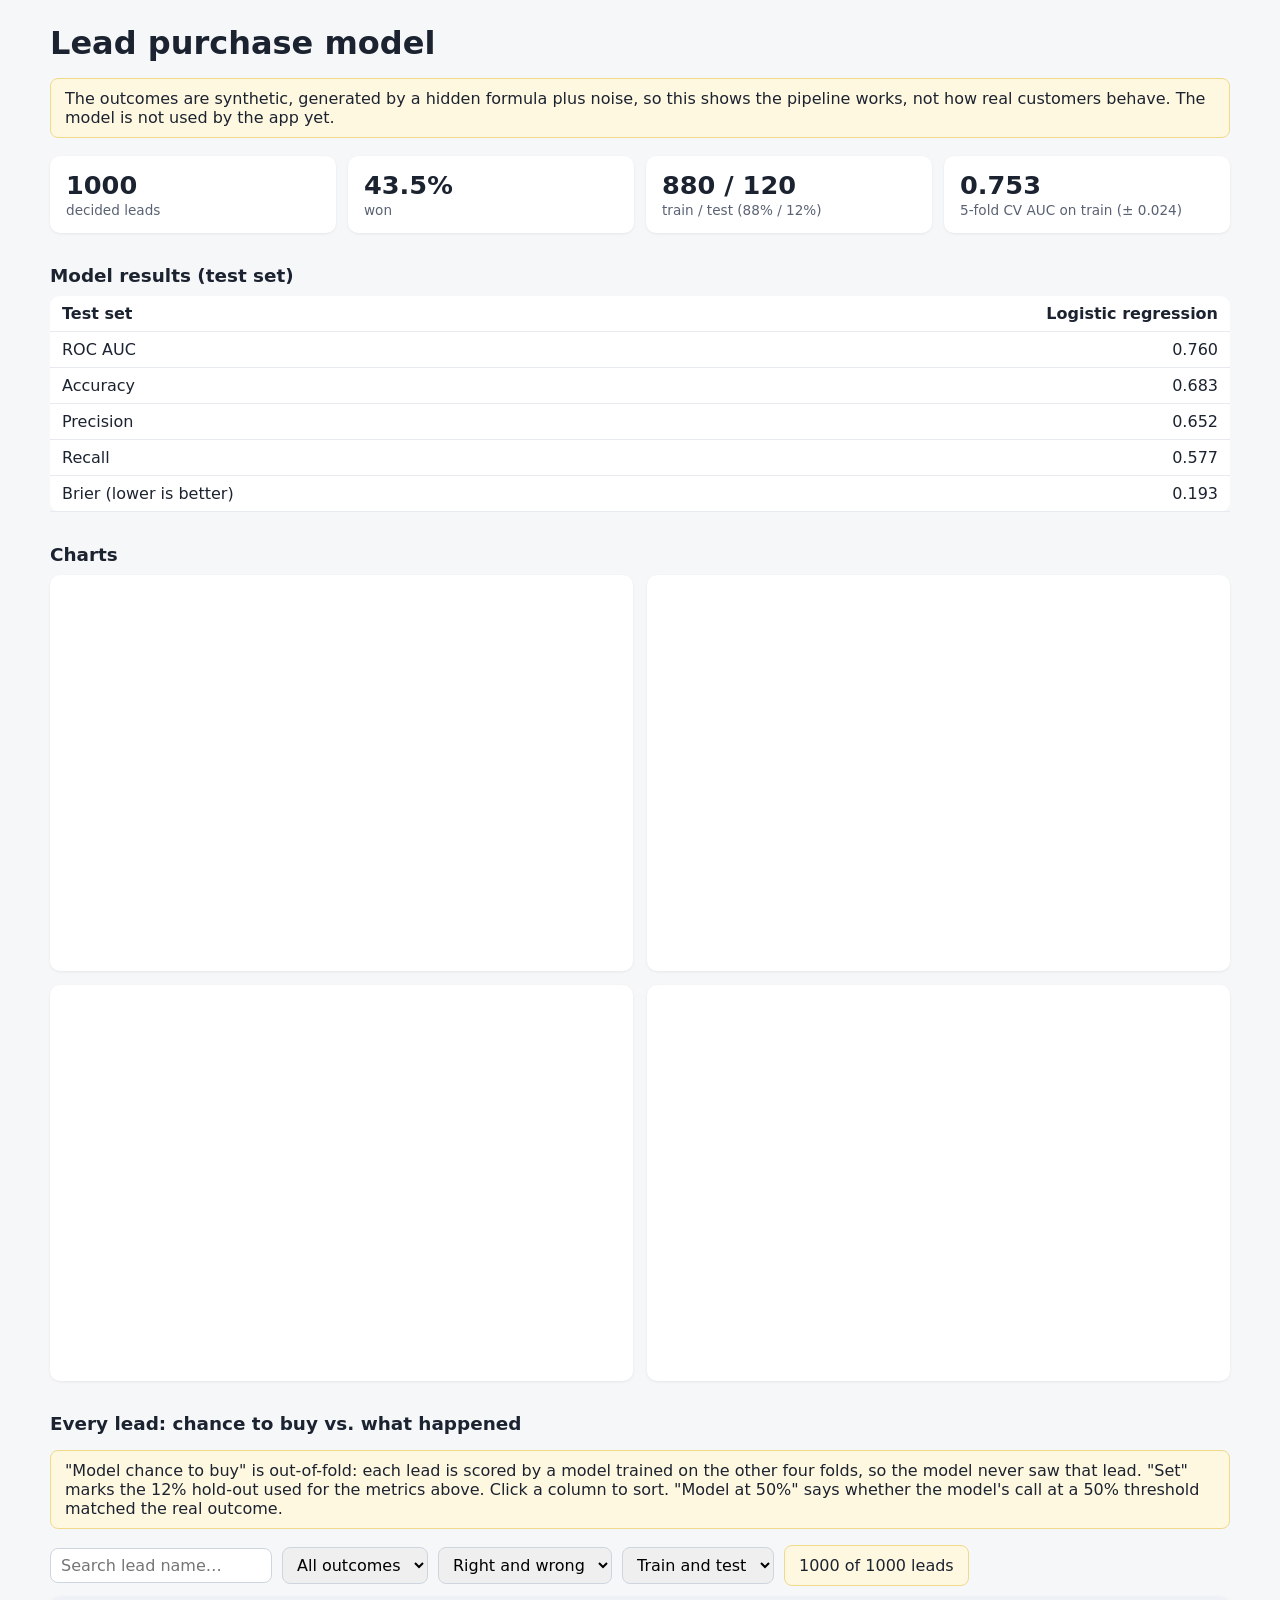
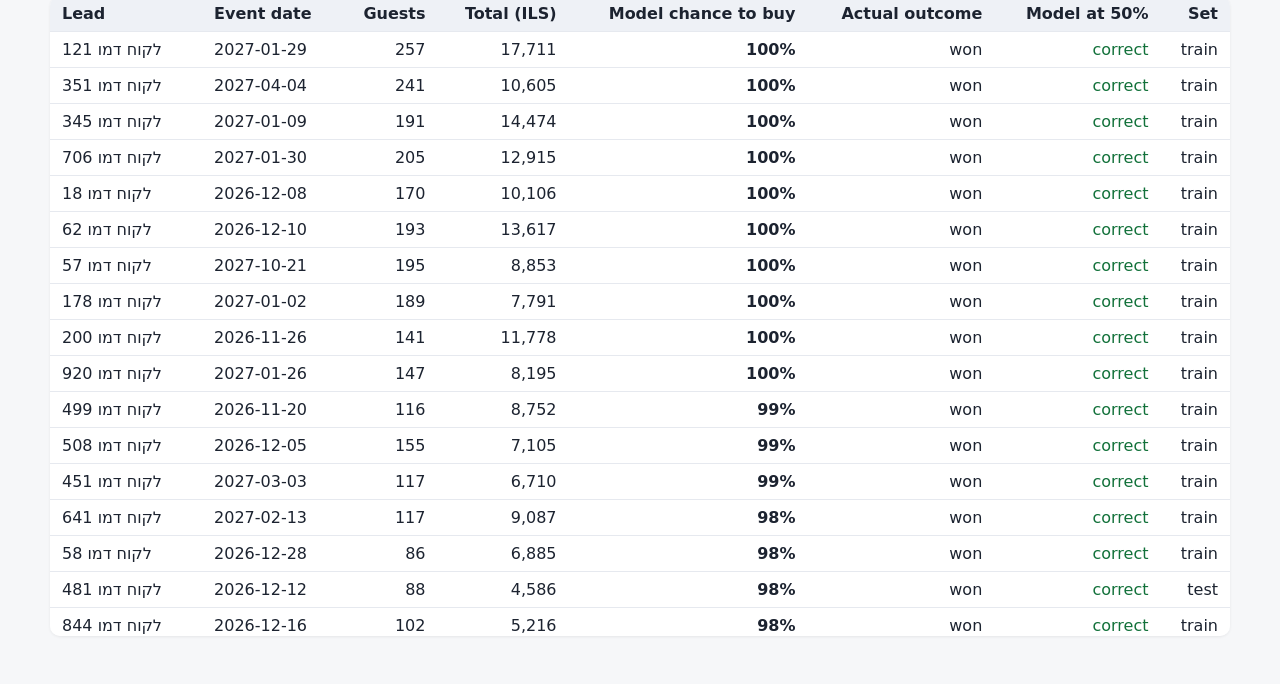
<file: docs/pr-assets/lead-report.html>
<!doctype html><html lang="en"><meta charset="utf-8">
<meta name="viewport" content="width=device-width,initial-scale=1">
<title>Lead purchase model</title>
<style>
body{font-family:system-ui,Segoe UI,Arial,sans-serif;margin:0;background:#f6f7f9;color:#1c2330}
main{max-width:1180px;margin:0 auto;padding:24px 20px 48px}
h1{margin:0 0 4px}h2{margin:32px 0 10px;font-size:1.15rem}
.note{background:#fff8e1;border:1px solid #f0d98a;padding:10px 14px;border-radius:8px}
.kpis{display:grid;grid-template-columns:repeat(auto-fit,minmax(170px,1fr));gap:12px;margin:18px 0}
.kpi{background:#fff;border-radius:10px;padding:14px 16px;box-shadow:0 1px 3px #0001}
.kpi b{display:block;font-size:1.6rem}.kpi span{color:#596273;font-size:.85rem}
.grid{display:grid;grid-template-columns:repeat(auto-fill,minmax(480px,1fr));gap:14px}
.card{background:#fff;border-radius:10px;padding:8px;box-shadow:0 1px 3px #0001;min-width:0}
table{border-collapse:collapse;width:100%;background:#fff;border-radius:10px}
th,td{padding:8px 12px;text-align:right;border-bottom:1px solid #e6e9ef}
th:first-child,td:first-child{text-align:left}
.tools{display:flex;gap:10px;flex-wrap:wrap;align-items:center;margin:10px 0}
.tools select,.tools input{padding:7px 10px;border:1px solid #cfd5df;border-radius:8px;font:inherit}
#leads th{cursor:pointer;position:sticky;top:0;background:#eef1f6;white-space:nowrap}
#leads td.l,#leads th.l{text-align:left}
.ok{color:#12713a}.bad{color:#a02323}
.scroll{max-height:640px;overflow:auto;border-radius:10px;box-shadow:0 1px 3px #0001}
@media(max-width:560px){.grid{grid-template-columns:1fr}}
</style><script src="https://cdn.plot.ly/plotly-4.1.1.min.js"></script>
<main><h1>Lead purchase model</h1>
<p class="note">The outcomes are synthetic, generated by a hidden formula plus noise, so this shows
the pipeline works, not how real customers behave. The model is not used by the app yet.</p>
<div class="kpis"><div class="kpi"><b>1000</b><span>decided leads</span></div><div class="kpi"><b>43.5%</b><span>won</span></div><div class="kpi"><b>880 / 120</b><span>train / test (88% / 12%)</span></div><div class="kpi"><b>0.753</b><span>5-fold CV AUC on train (± 0.024)</span></div></div>
<h2>Model results (test set)</h2><table><tr><th>Test set</th><th>Logistic regression</th></tr><tr><td>ROC AUC</td><td>0.760</td></tr><tr><td>Accuracy</td><td>0.683</td></tr><tr><td>Precision</td><td>0.652</td></tr><tr><td>Recall</td><td>0.577</td></tr><tr><td>Brier (lower is better)</td><td>0.193</td></tr></table>
<h2>Charts</h2><div class="grid"><div class="card"><div style="height:380px; width:100%;">                            <div id="3fba535a-23bf-417e-8155-28d9d3b797cf" class="plotly-graph-div" style="height:100%; width:100%;"></div>            <script>                window.PLOTLYENV=window.PLOTLYENV || {};                                if (document.getElementById("3fba535a-23bf-417e-8155-28d9d3b797cf")) {                    Plotly.newPlot(                        "3fba535a-23bf-417e-8155-28d9d3b797cf",                        [{"name":"Logistic regression (AUC 0.76)","x":{"dtype":"f8","bdata":"AAAAAAAAAAAAAAAAAAAAAAAAAAAAAAAAHh4eHh4ejj8eHh4eHh6OPx4eHh4eHp4\u002fHh4eHh4enj+XlpaWlpamP5eWlpaWlqY\u002f09LS0tLSsj\u002fT0tLS0tKyP5eWlpaWlrY\u002fl5aWlpaWtj\u002fT0tLS0tLCP9PS0tLS0sI\u002ftbS0tLS0xD+1tLS0tLTEP5eWlpaWlsY\u002fl5aWlpaWxj9aWlpaWlrKP1paWlpaWso\u002fAAAAAAAA0D8AAAAAAADQP\u002fHw8PDw8NA\u002f8fDw8PDw0D\u002fi4eHh4eHRP+Lh4eHh4dE\u002ftbS0tLS01D+1tLS0tLTUP1paWlpaWto\u002fWlpaWlpa2j9LS0tLS0vbP0tLS0tLS9s\u002fHh4eHh4e3j8eHh4eHh7eP0tLS0tLS+M\u002fS0tLS0tL4z88PDw8PDzkPzw8PDw8POQ\u002ftbS0tLS05D+1tLS0tLTkP6alpaWlpeU\u002fpqWlpaWl5T8eHh4eHh7mPx4eHh4eHuY\u002feHh4eHh46D94eHh4eHjoP2lpaWlpaek\u002faWlpaWlp6T8eHh4eHh7uPx4eHh4eHu4\u002fAAAAAAAA8D8="},"y":{"dtype":"f8","bdata":"AAAAAAAAAAAUO7ETO7GTP9mJndiJncg\u002f2Ymd2ImdyD+xEzuxEzvRP7ETO7ETO9E\u002fYid2Yid20j9iJ3ZiJ3bSP3ZiJ3ZiJ9Y\u002fdmIndmIn1j87sRM7sRPbPzuxEzuxE9s\u002f7MRO7MRO3D\u002fsxE7sxE7cP0\u002fsxE7sxN4\u002fT+zETuzE3j\u002fZiZ3YiZ3gP9mJndiJneA\u002fip3YiZ3Y4T+KndiJndjhP2IndmInduI\u002fYid2Yid24j87sRM7sRPjPzuxEzuxE+M\u002fFDuxEzux4z8UO7ETO7HjP3ZiJ3ZiJ+Y\u002fdmIndmIn5j\u002fZiZ3YiZ3oP9mJndiJneg\u002fsRM7sRM76T+xEzuxEzvpP4qd2Imd2Ok\u002fip3YiZ3Y6T9iJ3ZiJ3bqP2IndmInduo\u002fO7ETO7ET6z87sRM7sRPrPxQ7sRM7ses\u002fFDuxEzux6z\u002fsxE7sxE7sP+zETuzETuw\u002fxU7sxE7s7D\u002fFTuzETuzsP3ZiJ3ZiJ+4\u002fdmIndmIn7j9P7MRO7MTuP0\u002fsxE7sxO4\u002fJ3ZiJ3Zi7z8ndmIndmLvPwAAAAAAAPA\u002fAAAAAAAA8D8="},"type":"scatter"},{"line":{"color":"gray","dash":"dot"},"name":"Chance","x":[0,1],"y":[0,1],"type":"scatter"}],                        {"template":{"data":{"histogram2dcontour":[{"type":"histogram2dcontour","colorbar":{"outlinewidth":0,"ticks":""},"colorscale":[[0.0,"#0d0887"],[0.1111111111111111,"#46039f"],[0.2222222222222222,"#7201a8"],[0.3333333333333333,"#9c179e"],[0.4444444444444444,"#bd3786"],[0.5555555555555556,"#d8576b"],[0.6666666666666666,"#ed7953"],[0.7777777777777778,"#fb9f3a"],[0.8888888888888888,"#fdca26"],[1.0,"#f0f921"]]}],"choropleth":[{"type":"choropleth","colorbar":{"outlinewidth":0,"ticks":""}}],"histogram2d":[{"type":"histogram2d","colorbar":{"outlinewidth":0,"ticks":""},"colorscale":[[0.0,"#0d0887"],[0.1111111111111111,"#46039f"],[0.2222222222222222,"#7201a8"],[0.3333333333333333,"#9c179e"],[0.4444444444444444,"#bd3786"],[0.5555555555555556,"#d8576b"],[0.6666666666666666,"#ed7953"],[0.7777777777777778,"#fb9f3a"],[0.8888888888888888,"#fdca26"],[1.0,"#f0f921"]]}],"heatmap":[{"type":"heatmap","colorbar":{"outlinewidth":0,"ticks":""},"colorscale":[[0.0,"#0d0887"],[0.1111111111111111,"#46039f"],[0.2222222222222222,"#7201a8"],[0.3333333333333333,"#9c179e"],[0.4444444444444444,"#bd3786"],[0.5555555555555556,"#d8576b"],[0.6666666666666666,"#ed7953"],[0.7777777777777778,"#fb9f3a"],[0.8888888888888888,"#fdca26"],[1.0,"#f0f921"]]}],"contourcarpet":[{"type":"contourcarpet","colorbar":{"outlinewidth":0,"ticks":""}}],"contour":[{"type":"contour","colorbar":{"outlinewidth":0,"ticks":""},"colorscale":[[0.0,"#0d0887"],[0.1111111111111111,"#46039f"],[0.2222222222222222,"#7201a8"],[0.3333333333333333,"#9c179e"],[0.4444444444444444,"#bd3786"],[0.5555555555555556,"#d8576b"],[0.6666666666666666,"#ed7953"],[0.7777777777777778,"#fb9f3a"],[0.8888888888888888,"#fdca26"],[1.0,"#f0f921"]]}],"surface":[{"type":"surface","colorbar":{"outlinewidth":0,"ticks":""},"colorscale":[[0.0,"#0d0887"],[0.1111111111111111,"#46039f"],[0.2222222222222222,"#7201a8"],[0.3333333333333333,"#9c179e"],[0.4444444444444444,"#bd3786"],[0.5555555555555556,"#d8576b"],[0.6666666666666666,"#ed7953"],[0.7777777777777778,"#fb9f3a"],[0.8888888888888888,"#fdca26"],[1.0,"#f0f921"]]}],"mesh3d":[{"type":"mesh3d","colorbar":{"outlinewidth":0,"ticks":""}}],"scatter":[{"fillpattern":{"fillmode":"overlay","size":10,"solidity":0.2},"type":"scatter"}],"parcoords":[{"type":"parcoords","line":{"colorbar":{"outlinewidth":0,"ticks":""}}}],"scatterpolargl":[{"type":"scatterpolargl","marker":{"colorbar":{"outlinewidth":0,"ticks":""}}}],"bar":[{"error_x":{"color":"#2a3f5f"},"error_y":{"color":"#2a3f5f"},"marker":{"line":{"color":"#E5ECF6","width":0.5},"pattern":{"fillmode":"overlay","size":10,"solidity":0.2}},"type":"bar"}],"scattergeo":[{"type":"scattergeo","marker":{"colorbar":{"outlinewidth":0,"ticks":""}}}],"scatterpolar":[{"type":"scatterpolar","marker":{"colorbar":{"outlinewidth":0,"ticks":""}}}],"histogram":[{"marker":{"pattern":{"fillmode":"overlay","size":10,"solidity":0.2}},"type":"histogram"}],"scattergl":[{"type":"scattergl","marker":{"colorbar":{"outlinewidth":0,"ticks":""}}}],"scatter3d":[{"type":"scatter3d","line":{"colorbar":{"outlinewidth":0,"ticks":""}},"marker":{"colorbar":{"outlinewidth":0,"ticks":""}}}],"scattermap":[{"type":"scattermap","marker":{"colorbar":{"outlinewidth":0,"ticks":""}}}],"scatterternary":[{"type":"scatterternary","marker":{"colorbar":{"outlinewidth":0,"ticks":""}}}],"scattercarpet":[{"type":"scattercarpet","marker":{"colorbar":{"outlinewidth":0,"ticks":""}}}],"carpet":[{"aaxis":{"endlinecolor":"#2a3f5f","gridcolor":"white","linecolor":"white","minorgridcolor":"white","startlinecolor":"#2a3f5f"},"baxis":{"endlinecolor":"#2a3f5f","gridcolor":"white","linecolor":"white","minorgridcolor":"white","startlinecolor":"#2a3f5f"},"type":"carpet"}],"table":[{"cells":{"fill":{"color":"#EBF0F8"},"line":{"color":"white"}},"header":{"fill":{"color":"#C8D4E3"},"line":{"color":"white"}},"type":"table"}],"barpolar":[{"marker":{"line":{"color":"#E5ECF6","width":0.5},"pattern":{"fillmode":"overlay","size":10,"solidity":0.2}},"type":"barpolar"}],"pie":[{"automargin":true,"type":"pie"}]},"layout":{"autotypenumbers":"strict","colorway":["#636efa","#EF553B","#00cc96","#ab63fa","#FFA15A","#19d3f3","#FF6692","#B6E880","#FF97FF","#FECB52"],"font":{"color":"#2a3f5f"},"hovermode":"closest","hoverlabel":{"align":"left"},"paper_bgcolor":"white","plot_bgcolor":"#E5ECF6","polar":{"bgcolor":"#E5ECF6","angularaxis":{"gridcolor":"white","linecolor":"white","ticks":""},"radialaxis":{"gridcolor":"white","linecolor":"white","ticks":""}},"ternary":{"bgcolor":"#E5ECF6","aaxis":{"gridcolor":"white","linecolor":"white","ticks":""},"baxis":{"gridcolor":"white","linecolor":"white","ticks":""},"caxis":{"gridcolor":"white","linecolor":"white","ticks":""}},"coloraxis":{"colorbar":{"outlinewidth":0,"ticks":""}},"colorscale":{"sequential":[[0.0,"#0d0887"],[0.1111111111111111,"#46039f"],[0.2222222222222222,"#7201a8"],[0.3333333333333333,"#9c179e"],[0.4444444444444444,"#bd3786"],[0.5555555555555556,"#d8576b"],[0.6666666666666666,"#ed7953"],[0.7777777777777778,"#fb9f3a"],[0.8888888888888888,"#fdca26"],[1.0,"#f0f921"]],"sequentialminus":[[0.0,"#0d0887"],[0.1111111111111111,"#46039f"],[0.2222222222222222,"#7201a8"],[0.3333333333333333,"#9c179e"],[0.4444444444444444,"#bd3786"],[0.5555555555555556,"#d8576b"],[0.6666666666666666,"#ed7953"],[0.7777777777777778,"#fb9f3a"],[0.8888888888888888,"#fdca26"],[1.0,"#f0f921"]],"diverging":[[0,"#8e0152"],[0.1,"#c51b7d"],[0.2,"#de77ae"],[0.3,"#f1b6da"],[0.4,"#fde0ef"],[0.5,"#f7f7f7"],[0.6,"#e6f5d0"],[0.7,"#b8e186"],[0.8,"#7fbc41"],[0.9,"#4d9221"],[1,"#276419"]]},"xaxis":{"gridcolor":"white","linecolor":"white","ticks":"","title":{"standoff":15},"zerolinecolor":"white","automargin":true,"zerolinewidth":2},"yaxis":{"gridcolor":"white","linecolor":"white","ticks":"","title":{"standoff":15},"zerolinecolor":"white","automargin":true,"zerolinewidth":2},"scene":{"xaxis":{"backgroundcolor":"#E5ECF6","gridcolor":"white","linecolor":"white","showbackground":true,"ticks":"","zerolinecolor":"white","gridwidth":2},"yaxis":{"backgroundcolor":"#E5ECF6","gridcolor":"white","linecolor":"white","showbackground":true,"ticks":"","zerolinecolor":"white","gridwidth":2},"zaxis":{"backgroundcolor":"#E5ECF6","gridcolor":"white","linecolor":"white","showbackground":true,"ticks":"","zerolinecolor":"white","gridwidth":2}},"shapedefaults":{"line":{"color":"#2a3f5f"}},"annotationdefaults":{"arrowcolor":"#2a3f5f","arrowhead":0,"arrowwidth":1},"geo":{"bgcolor":"white","landcolor":"#E5ECF6","subunitcolor":"white","showland":true,"showlakes":true,"lakecolor":"white"},"title":{"x":0.05}}},"title":{"text":"ROC curve"},"xaxis":{"title":{"text":"False positive rate"}},"yaxis":{"title":{"text":"True positive rate"}},"margin":{"l":50,"r":20,"t":50,"b":45},"height":380},                        {"responsive": true}                    )                };            </script>        </div></div><div class="card"><div style="height:380px; width:100%;">                            <div id="db660dea-fe0b-4b02-a10f-3a24f3bd0d8b" class="plotly-graph-div" style="height:100%; width:100%;"></div>            <script>                window.PLOTLYENV=window.PLOTLYENV || {};                                if (document.getElementById("db660dea-fe0b-4b02-a10f-3a24f3bd0d8b")) {                    Plotly.newPlot(                        "db660dea-fe0b-4b02-a10f-3a24f3bd0d8b",                        [{"mode":"lines+markers","name":"Logistic regression","x":{"dtype":"f8","bdata":"ltmEuYUYxD+iiD4gAnTPP6LllYiwsdU\u002fK8rkXlMD3j8YtRkAbc7iPwekJRQNbuk\u002f"},"y":{"dtype":"f8","bdata":"MzMzMzMzwz8zMzMzMzPTPwAAAAAAANA\u002fAAAAAAAA4D+amZmZmZnhPzMzMzMzM+s\u002f"},"type":"scatter"},{"line":{"color":"gray","dash":"dot"},"name":"Perfect","x":[0,1],"y":[0,1],"type":"scatter"}],                        {"template":{"data":{"histogram2dcontour":[{"type":"histogram2dcontour","colorbar":{"outlinewidth":0,"ticks":""},"colorscale":[[0.0,"#0d0887"],[0.1111111111111111,"#46039f"],[0.2222222222222222,"#7201a8"],[0.3333333333333333,"#9c179e"],[0.4444444444444444,"#bd3786"],[0.5555555555555556,"#d8576b"],[0.6666666666666666,"#ed7953"],[0.7777777777777778,"#fb9f3a"],[0.8888888888888888,"#fdca26"],[1.0,"#f0f921"]]}],"choropleth":[{"type":"choropleth","colorbar":{"outlinewidth":0,"ticks":""}}],"histogram2d":[{"type":"histogram2d","colorbar":{"outlinewidth":0,"ticks":""},"colorscale":[[0.0,"#0d0887"],[0.1111111111111111,"#46039f"],[0.2222222222222222,"#7201a8"],[0.3333333333333333,"#9c179e"],[0.4444444444444444,"#bd3786"],[0.5555555555555556,"#d8576b"],[0.6666666666666666,"#ed7953"],[0.7777777777777778,"#fb9f3a"],[0.8888888888888888,"#fdca26"],[1.0,"#f0f921"]]}],"heatmap":[{"type":"heatmap","colorbar":{"outlinewidth":0,"ticks":""},"colorscale":[[0.0,"#0d0887"],[0.1111111111111111,"#46039f"],[0.2222222222222222,"#7201a8"],[0.3333333333333333,"#9c179e"],[0.4444444444444444,"#bd3786"],[0.5555555555555556,"#d8576b"],[0.6666666666666666,"#ed7953"],[0.7777777777777778,"#fb9f3a"],[0.8888888888888888,"#fdca26"],[1.0,"#f0f921"]]}],"contourcarpet":[{"type":"contourcarpet","colorbar":{"outlinewidth":0,"ticks":""}}],"contour":[{"type":"contour","colorbar":{"outlinewidth":0,"ticks":""},"colorscale":[[0.0,"#0d0887"],[0.1111111111111111,"#46039f"],[0.2222222222222222,"#7201a8"],[0.3333333333333333,"#9c179e"],[0.4444444444444444,"#bd3786"],[0.5555555555555556,"#d8576b"],[0.6666666666666666,"#ed7953"],[0.7777777777777778,"#fb9f3a"],[0.8888888888888888,"#fdca26"],[1.0,"#f0f921"]]}],"surface":[{"type":"surface","colorbar":{"outlinewidth":0,"ticks":""},"colorscale":[[0.0,"#0d0887"],[0.1111111111111111,"#46039f"],[0.2222222222222222,"#7201a8"],[0.3333333333333333,"#9c179e"],[0.4444444444444444,"#bd3786"],[0.5555555555555556,"#d8576b"],[0.6666666666666666,"#ed7953"],[0.7777777777777778,"#fb9f3a"],[0.8888888888888888,"#fdca26"],[1.0,"#f0f921"]]}],"mesh3d":[{"type":"mesh3d","colorbar":{"outlinewidth":0,"ticks":""}}],"scatter":[{"fillpattern":{"fillmode":"overlay","size":10,"solidity":0.2},"type":"scatter"}],"parcoords":[{"type":"parcoords","line":{"colorbar":{"outlinewidth":0,"ticks":""}}}],"scatterpolargl":[{"type":"scatterpolargl","marker":{"colorbar":{"outlinewidth":0,"ticks":""}}}],"bar":[{"error_x":{"color":"#2a3f5f"},"error_y":{"color":"#2a3f5f"},"marker":{"line":{"color":"#E5ECF6","width":0.5},"pattern":{"fillmode":"overlay","size":10,"solidity":0.2}},"type":"bar"}],"scattergeo":[{"type":"scattergeo","marker":{"colorbar":{"outlinewidth":0,"ticks":""}}}],"scatterpolar":[{"type":"scatterpolar","marker":{"colorbar":{"outlinewidth":0,"ticks":""}}}],"histogram":[{"marker":{"pattern":{"fillmode":"overlay","size":10,"solidity":0.2}},"type":"histogram"}],"scattergl":[{"type":"scattergl","marker":{"colorbar":{"outlinewidth":0,"ticks":""}}}],"scatter3d":[{"type":"scatter3d","line":{"colorbar":{"outlinewidth":0,"ticks":""}},"marker":{"colorbar":{"outlinewidth":0,"ticks":""}}}],"scattermap":[{"type":"scattermap","marker":{"colorbar":{"outlinewidth":0,"ticks":""}}}],"scatterternary":[{"type":"scatterternary","marker":{"colorbar":{"outlinewidth":0,"ticks":""}}}],"scattercarpet":[{"type":"scattercarpet","marker":{"colorbar":{"outlinewidth":0,"ticks":""}}}],"carpet":[{"aaxis":{"endlinecolor":"#2a3f5f","gridcolor":"white","linecolor":"white","minorgridcolor":"white","startlinecolor":"#2a3f5f"},"baxis":{"endlinecolor":"#2a3f5f","gridcolor":"white","linecolor":"white","minorgridcolor":"white","startlinecolor":"#2a3f5f"},"type":"carpet"}],"table":[{"cells":{"fill":{"color":"#EBF0F8"},"line":{"color":"white"}},"header":{"fill":{"color":"#C8D4E3"},"line":{"color":"white"}},"type":"table"}],"barpolar":[{"marker":{"line":{"color":"#E5ECF6","width":0.5},"pattern":{"fillmode":"overlay","size":10,"solidity":0.2}},"type":"barpolar"}],"pie":[{"automargin":true,"type":"pie"}]},"layout":{"autotypenumbers":"strict","colorway":["#636efa","#EF553B","#00cc96","#ab63fa","#FFA15A","#19d3f3","#FF6692","#B6E880","#FF97FF","#FECB52"],"font":{"color":"#2a3f5f"},"hovermode":"closest","hoverlabel":{"align":"left"},"paper_bgcolor":"white","plot_bgcolor":"#E5ECF6","polar":{"bgcolor":"#E5ECF6","angularaxis":{"gridcolor":"white","linecolor":"white","ticks":""},"radialaxis":{"gridcolor":"white","linecolor":"white","ticks":""}},"ternary":{"bgcolor":"#E5ECF6","aaxis":{"gridcolor":"white","linecolor":"white","ticks":""},"baxis":{"gridcolor":"white","linecolor":"white","ticks":""},"caxis":{"gridcolor":"white","linecolor":"white","ticks":""}},"coloraxis":{"colorbar":{"outlinewidth":0,"ticks":""}},"colorscale":{"sequential":[[0.0,"#0d0887"],[0.1111111111111111,"#46039f"],[0.2222222222222222,"#7201a8"],[0.3333333333333333,"#9c179e"],[0.4444444444444444,"#bd3786"],[0.5555555555555556,"#d8576b"],[0.6666666666666666,"#ed7953"],[0.7777777777777778,"#fb9f3a"],[0.8888888888888888,"#fdca26"],[1.0,"#f0f921"]],"sequentialminus":[[0.0,"#0d0887"],[0.1111111111111111,"#46039f"],[0.2222222222222222,"#7201a8"],[0.3333333333333333,"#9c179e"],[0.4444444444444444,"#bd3786"],[0.5555555555555556,"#d8576b"],[0.6666666666666666,"#ed7953"],[0.7777777777777778,"#fb9f3a"],[0.8888888888888888,"#fdca26"],[1.0,"#f0f921"]],"diverging":[[0,"#8e0152"],[0.1,"#c51b7d"],[0.2,"#de77ae"],[0.3,"#f1b6da"],[0.4,"#fde0ef"],[0.5,"#f7f7f7"],[0.6,"#e6f5d0"],[0.7,"#b8e186"],[0.8,"#7fbc41"],[0.9,"#4d9221"],[1,"#276419"]]},"xaxis":{"gridcolor":"white","linecolor":"white","ticks":"","title":{"standoff":15},"zerolinecolor":"white","automargin":true,"zerolinewidth":2},"yaxis":{"gridcolor":"white","linecolor":"white","ticks":"","title":{"standoff":15},"zerolinecolor":"white","automargin":true,"zerolinewidth":2},"scene":{"xaxis":{"backgroundcolor":"#E5ECF6","gridcolor":"white","linecolor":"white","showbackground":true,"ticks":"","zerolinecolor":"white","gridwidth":2},"yaxis":{"backgroundcolor":"#E5ECF6","gridcolor":"white","linecolor":"white","showbackground":true,"ticks":"","zerolinecolor":"white","gridwidth":2},"zaxis":{"backgroundcolor":"#E5ECF6","gridcolor":"white","linecolor":"white","showbackground":true,"ticks":"","zerolinecolor":"white","gridwidth":2}},"shapedefaults":{"line":{"color":"#2a3f5f"}},"annotationdefaults":{"arrowcolor":"#2a3f5f","arrowhead":0,"arrowwidth":1},"geo":{"bgcolor":"white","landcolor":"#E5ECF6","subunitcolor":"white","showland":true,"showlakes":true,"lakecolor":"white"},"title":{"x":0.05}}},"title":{"text":"Calibration: does a 60% score win ~60% of the time?"},"xaxis":{"title":{"text":"Predicted probability"}},"yaxis":{"title":{"text":"Share that actually won"}},"margin":{"l":50,"r":20,"t":50,"b":45},"height":380},                        {"responsive": true}                    )                };            </script>        </div></div><div class="card"><div style="height:380px; width:100%;">                            <div id="1e28081a-d932-4a50-a165-ee8b73842180" class="plotly-graph-div" style="height:100%; width:100%;"></div>            <script>                window.PLOTLYENV=window.PLOTLYENV || {};                                if (document.getElementById("1e28081a-d932-4a50-a165-ee8b73842180")) {                    Plotly.newPlot(                        "1e28081a-d932-4a50-a165-ee8b73842180",                        [{"hovertemplate":"coefficient=%{x}\u003cbr\u003efeature=%{y}\u003cextra\u003e\u003c\u002fextra\u003e","legendgroup":"","marker":{"color":"#636efa","pattern":{"shape":""}},"name":"","orientation":"h","showlegend":false,"textposition":"auto","x":{"dtype":"f8","bdata":"AAAAAAAAAAAAAAAAAAAAAEHBCceaaXk\u002fDfcXANssib\u002fzXZVNjk28P\u002fbqXioMkMO\u002ffi1Hxpa\u002fyT9JhKPjsSHPP\u002fh9NA0\u002fWNW\u002fgyZe0dvW2b9jChHEM6LcP+gdWAzI5Oc\u002f"},"xaxis":"x","y":["has_email","delivery_resolved","kashrut_acknowledged","proposals_rejected","categories","delivery_resolved (missing)","chat_messages","proposals_accepted","days_to_event","has_email (missing)","total","guests"],"yaxis":"y","type":"bar"}],                        {"template":{"data":{"histogram2dcontour":[{"type":"histogram2dcontour","colorbar":{"outlinewidth":0,"ticks":""},"colorscale":[[0.0,"#0d0887"],[0.1111111111111111,"#46039f"],[0.2222222222222222,"#7201a8"],[0.3333333333333333,"#9c179e"],[0.4444444444444444,"#bd3786"],[0.5555555555555556,"#d8576b"],[0.6666666666666666,"#ed7953"],[0.7777777777777778,"#fb9f3a"],[0.8888888888888888,"#fdca26"],[1.0,"#f0f921"]]}],"choropleth":[{"type":"choropleth","colorbar":{"outlinewidth":0,"ticks":""}}],"histogram2d":[{"type":"histogram2d","colorbar":{"outlinewidth":0,"ticks":""},"colorscale":[[0.0,"#0d0887"],[0.1111111111111111,"#46039f"],[0.2222222222222222,"#7201a8"],[0.3333333333333333,"#9c179e"],[0.4444444444444444,"#bd3786"],[0.5555555555555556,"#d8576b"],[0.6666666666666666,"#ed7953"],[0.7777777777777778,"#fb9f3a"],[0.8888888888888888,"#fdca26"],[1.0,"#f0f921"]]}],"heatmap":[{"type":"heatmap","colorbar":{"outlinewidth":0,"ticks":""},"colorscale":[[0.0,"#0d0887"],[0.1111111111111111,"#46039f"],[0.2222222222222222,"#7201a8"],[0.3333333333333333,"#9c179e"],[0.4444444444444444,"#bd3786"],[0.5555555555555556,"#d8576b"],[0.6666666666666666,"#ed7953"],[0.7777777777777778,"#fb9f3a"],[0.8888888888888888,"#fdca26"],[1.0,"#f0f921"]]}],"contourcarpet":[{"type":"contourcarpet","colorbar":{"outlinewidth":0,"ticks":""}}],"contour":[{"type":"contour","colorbar":{"outlinewidth":0,"ticks":""},"colorscale":[[0.0,"#0d0887"],[0.1111111111111111,"#46039f"],[0.2222222222222222,"#7201a8"],[0.3333333333333333,"#9c179e"],[0.4444444444444444,"#bd3786"],[0.5555555555555556,"#d8576b"],[0.6666666666666666,"#ed7953"],[0.7777777777777778,"#fb9f3a"],[0.8888888888888888,"#fdca26"],[1.0,"#f0f921"]]}],"surface":[{"type":"surface","colorbar":{"outlinewidth":0,"ticks":""},"colorscale":[[0.0,"#0d0887"],[0.1111111111111111,"#46039f"],[0.2222222222222222,"#7201a8"],[0.3333333333333333,"#9c179e"],[0.4444444444444444,"#bd3786"],[0.5555555555555556,"#d8576b"],[0.6666666666666666,"#ed7953"],[0.7777777777777778,"#fb9f3a"],[0.8888888888888888,"#fdca26"],[1.0,"#f0f921"]]}],"mesh3d":[{"type":"mesh3d","colorbar":{"outlinewidth":0,"ticks":""}}],"scatter":[{"fillpattern":{"fillmode":"overlay","size":10,"solidity":0.2},"type":"scatter"}],"parcoords":[{"type":"parcoords","line":{"colorbar":{"outlinewidth":0,"ticks":""}}}],"scatterpolargl":[{"type":"scatterpolargl","marker":{"colorbar":{"outlinewidth":0,"ticks":""}}}],"bar":[{"error_x":{"color":"#2a3f5f"},"error_y":{"color":"#2a3f5f"},"marker":{"line":{"color":"#E5ECF6","width":0.5},"pattern":{"fillmode":"overlay","size":10,"solidity":0.2}},"type":"bar"}],"scattergeo":[{"type":"scattergeo","marker":{"colorbar":{"outlinewidth":0,"ticks":""}}}],"scatterpolar":[{"type":"scatterpolar","marker":{"colorbar":{"outlinewidth":0,"ticks":""}}}],"histogram":[{"marker":{"pattern":{"fillmode":"overlay","size":10,"solidity":0.2}},"type":"histogram"}],"scattergl":[{"type":"scattergl","marker":{"colorbar":{"outlinewidth":0,"ticks":""}}}],"scatter3d":[{"type":"scatter3d","line":{"colorbar":{"outlinewidth":0,"ticks":""}},"marker":{"colorbar":{"outlinewidth":0,"ticks":""}}}],"scattermap":[{"type":"scattermap","marker":{"colorbar":{"outlinewidth":0,"ticks":""}}}],"scatterternary":[{"type":"scatterternary","marker":{"colorbar":{"outlinewidth":0,"ticks":""}}}],"scattercarpet":[{"type":"scattercarpet","marker":{"colorbar":{"outlinewidth":0,"ticks":""}}}],"carpet":[{"aaxis":{"endlinecolor":"#2a3f5f","gridcolor":"white","linecolor":"white","minorgridcolor":"white","startlinecolor":"#2a3f5f"},"baxis":{"endlinecolor":"#2a3f5f","gridcolor":"white","linecolor":"white","minorgridcolor":"white","startlinecolor":"#2a3f5f"},"type":"carpet"}],"table":[{"cells":{"fill":{"color":"#EBF0F8"},"line":{"color":"white"}},"header":{"fill":{"color":"#C8D4E3"},"line":{"color":"white"}},"type":"table"}],"barpolar":[{"marker":{"line":{"color":"#E5ECF6","width":0.5},"pattern":{"fillmode":"overlay","size":10,"solidity":0.2}},"type":"barpolar"}],"pie":[{"automargin":true,"type":"pie"}]},"layout":{"autotypenumbers":"strict","colorway":["#636efa","#EF553B","#00cc96","#ab63fa","#FFA15A","#19d3f3","#FF6692","#B6E880","#FF97FF","#FECB52"],"font":{"color":"#2a3f5f"},"hovermode":"closest","hoverlabel":{"align":"left"},"paper_bgcolor":"white","plot_bgcolor":"#E5ECF6","polar":{"bgcolor":"#E5ECF6","angularaxis":{"gridcolor":"white","linecolor":"white","ticks":""},"radialaxis":{"gridcolor":"white","linecolor":"white","ticks":""}},"ternary":{"bgcolor":"#E5ECF6","aaxis":{"gridcolor":"white","linecolor":"white","ticks":""},"baxis":{"gridcolor":"white","linecolor":"white","ticks":""},"caxis":{"gridcolor":"white","linecolor":"white","ticks":""}},"coloraxis":{"colorbar":{"outlinewidth":0,"ticks":""}},"colorscale":{"sequential":[[0.0,"#0d0887"],[0.1111111111111111,"#46039f"],[0.2222222222222222,"#7201a8"],[0.3333333333333333,"#9c179e"],[0.4444444444444444,"#bd3786"],[0.5555555555555556,"#d8576b"],[0.6666666666666666,"#ed7953"],[0.7777777777777778,"#fb9f3a"],[0.8888888888888888,"#fdca26"],[1.0,"#f0f921"]],"sequentialminus":[[0.0,"#0d0887"],[0.1111111111111111,"#46039f"],[0.2222222222222222,"#7201a8"],[0.3333333333333333,"#9c179e"],[0.4444444444444444,"#bd3786"],[0.5555555555555556,"#d8576b"],[0.6666666666666666,"#ed7953"],[0.7777777777777778,"#fb9f3a"],[0.8888888888888888,"#fdca26"],[1.0,"#f0f921"]],"diverging":[[0,"#8e0152"],[0.1,"#c51b7d"],[0.2,"#de77ae"],[0.3,"#f1b6da"],[0.4,"#fde0ef"],[0.5,"#f7f7f7"],[0.6,"#e6f5d0"],[0.7,"#b8e186"],[0.8,"#7fbc41"],[0.9,"#4d9221"],[1,"#276419"]]},"xaxis":{"gridcolor":"white","linecolor":"white","ticks":"","title":{"standoff":15},"zerolinecolor":"white","automargin":true,"zerolinewidth":2},"yaxis":{"gridcolor":"white","linecolor":"white","ticks":"","title":{"standoff":15},"zerolinecolor":"white","automargin":true,"zerolinewidth":2},"scene":{"xaxis":{"backgroundcolor":"#E5ECF6","gridcolor":"white","linecolor":"white","showbackground":true,"ticks":"","zerolinecolor":"white","gridwidth":2},"yaxis":{"backgroundcolor":"#E5ECF6","gridcolor":"white","linecolor":"white","showbackground":true,"ticks":"","zerolinecolor":"white","gridwidth":2},"zaxis":{"backgroundcolor":"#E5ECF6","gridcolor":"white","linecolor":"white","showbackground":true,"ticks":"","zerolinecolor":"white","gridwidth":2}},"shapedefaults":{"line":{"color":"#2a3f5f"}},"annotationdefaults":{"arrowcolor":"#2a3f5f","arrowhead":0,"arrowwidth":1},"geo":{"bgcolor":"white","landcolor":"#E5ECF6","subunitcolor":"white","showland":true,"showlakes":true,"lakecolor":"white"},"title":{"x":0.05}}},"xaxis":{"anchor":"y","domain":[0.0,1.0],"title":{"text":"coefficient"}},"yaxis":{"anchor":"x","domain":[0.0,1.0],"title":{"text":"feature"}},"legend":{"tracegroupgap":0},"title":{"text":"Logistic regression effects (standardized)"},"barmode":"relative","margin":{"l":50,"r":20,"t":50,"b":45},"height":380},                        {"responsive": true}                    )                };            </script>        </div></div><div class="card"><div style="height:380px; width:100%;">                            <div id="1db540ac-60bf-49c7-bff2-d4d44fa15aba" class="plotly-graph-div" style="height:100%; width:100%;"></div>            <script>                window.PLOTLYENV=window.PLOTLYENV || {};                                if (document.getElementById("1db540ac-60bf-49c7-bff2-d4d44fa15aba")) {                    Plotly.newPlot(                        "1db540ac-60bf-49c7-bff2-d4d44fa15aba",                        [{"coloraxis":"coloraxis","name":"0","texttemplate":"%{z}","x":["Predicted lost","Predicted won"],"y":["Actually lost","Actually won"],"z":{"dtype":"i1","bdata":"NBAWHg==","shape":"2, 2"},"type":"heatmap","xaxis":"x","yaxis":"y","hovertemplate":"x: %{x}\u003cbr\u003ey: %{y}\u003cbr\u003ecolor: %{z}\u003cextra\u003e\u003c\u002fextra\u003e"}],                        {"template":{"data":{"histogram2dcontour":[{"type":"histogram2dcontour","colorbar":{"outlinewidth":0,"ticks":""},"colorscale":[[0.0,"#0d0887"],[0.1111111111111111,"#46039f"],[0.2222222222222222,"#7201a8"],[0.3333333333333333,"#9c179e"],[0.4444444444444444,"#bd3786"],[0.5555555555555556,"#d8576b"],[0.6666666666666666,"#ed7953"],[0.7777777777777778,"#fb9f3a"],[0.8888888888888888,"#fdca26"],[1.0,"#f0f921"]]}],"choropleth":[{"type":"choropleth","colorbar":{"outlinewidth":0,"ticks":""}}],"histogram2d":[{"type":"histogram2d","colorbar":{"outlinewidth":0,"ticks":""},"colorscale":[[0.0,"#0d0887"],[0.1111111111111111,"#46039f"],[0.2222222222222222,"#7201a8"],[0.3333333333333333,"#9c179e"],[0.4444444444444444,"#bd3786"],[0.5555555555555556,"#d8576b"],[0.6666666666666666,"#ed7953"],[0.7777777777777778,"#fb9f3a"],[0.8888888888888888,"#fdca26"],[1.0,"#f0f921"]]}],"heatmap":[{"type":"heatmap","colorbar":{"outlinewidth":0,"ticks":""},"colorscale":[[0.0,"#0d0887"],[0.1111111111111111,"#46039f"],[0.2222222222222222,"#7201a8"],[0.3333333333333333,"#9c179e"],[0.4444444444444444,"#bd3786"],[0.5555555555555556,"#d8576b"],[0.6666666666666666,"#ed7953"],[0.7777777777777778,"#fb9f3a"],[0.8888888888888888,"#fdca26"],[1.0,"#f0f921"]]}],"contourcarpet":[{"type":"contourcarpet","colorbar":{"outlinewidth":0,"ticks":""}}],"contour":[{"type":"contour","colorbar":{"outlinewidth":0,"ticks":""},"colorscale":[[0.0,"#0d0887"],[0.1111111111111111,"#46039f"],[0.2222222222222222,"#7201a8"],[0.3333333333333333,"#9c179e"],[0.4444444444444444,"#bd3786"],[0.5555555555555556,"#d8576b"],[0.6666666666666666,"#ed7953"],[0.7777777777777778,"#fb9f3a"],[0.8888888888888888,"#fdca26"],[1.0,"#f0f921"]]}],"surface":[{"type":"surface","colorbar":{"outlinewidth":0,"ticks":""},"colorscale":[[0.0,"#0d0887"],[0.1111111111111111,"#46039f"],[0.2222222222222222,"#7201a8"],[0.3333333333333333,"#9c179e"],[0.4444444444444444,"#bd3786"],[0.5555555555555556,"#d8576b"],[0.6666666666666666,"#ed7953"],[0.7777777777777778,"#fb9f3a"],[0.8888888888888888,"#fdca26"],[1.0,"#f0f921"]]}],"mesh3d":[{"type":"mesh3d","colorbar":{"outlinewidth":0,"ticks":""}}],"scatter":[{"fillpattern":{"fillmode":"overlay","size":10,"solidity":0.2},"type":"scatter"}],"parcoords":[{"type":"parcoords","line":{"colorbar":{"outlinewidth":0,"ticks":""}}}],"scatterpolargl":[{"type":"scatterpolargl","marker":{"colorbar":{"outlinewidth":0,"ticks":""}}}],"bar":[{"error_x":{"color":"#2a3f5f"},"error_y":{"color":"#2a3f5f"},"marker":{"line":{"color":"#E5ECF6","width":0.5},"pattern":{"fillmode":"overlay","size":10,"solidity":0.2}},"type":"bar"}],"scattergeo":[{"type":"scattergeo","marker":{"colorbar":{"outlinewidth":0,"ticks":""}}}],"scatterpolar":[{"type":"scatterpolar","marker":{"colorbar":{"outlinewidth":0,"ticks":""}}}],"histogram":[{"marker":{"pattern":{"fillmode":"overlay","size":10,"solidity":0.2}},"type":"histogram"}],"scattergl":[{"type":"scattergl","marker":{"colorbar":{"outlinewidth":0,"ticks":""}}}],"scatter3d":[{"type":"scatter3d","line":{"colorbar":{"outlinewidth":0,"ticks":""}},"marker":{"colorbar":{"outlinewidth":0,"ticks":""}}}],"scattermap":[{"type":"scattermap","marker":{"colorbar":{"outlinewidth":0,"ticks":""}}}],"scatterternary":[{"type":"scatterternary","marker":{"colorbar":{"outlinewidth":0,"ticks":""}}}],"scattercarpet":[{"type":"scattercarpet","marker":{"colorbar":{"outlinewidth":0,"ticks":""}}}],"carpet":[{"aaxis":{"endlinecolor":"#2a3f5f","gridcolor":"white","linecolor":"white","minorgridcolor":"white","startlinecolor":"#2a3f5f"},"baxis":{"endlinecolor":"#2a3f5f","gridcolor":"white","linecolor":"white","minorgridcolor":"white","startlinecolor":"#2a3f5f"},"type":"carpet"}],"table":[{"cells":{"fill":{"color":"#EBF0F8"},"line":{"color":"white"}},"header":{"fill":{"color":"#C8D4E3"},"line":{"color":"white"}},"type":"table"}],"barpolar":[{"marker":{"line":{"color":"#E5ECF6","width":0.5},"pattern":{"fillmode":"overlay","size":10,"solidity":0.2}},"type":"barpolar"}],"pie":[{"automargin":true,"type":"pie"}]},"layout":{"autotypenumbers":"strict","colorway":["#636efa","#EF553B","#00cc96","#ab63fa","#FFA15A","#19d3f3","#FF6692","#B6E880","#FF97FF","#FECB52"],"font":{"color":"#2a3f5f"},"hovermode":"closest","hoverlabel":{"align":"left"},"paper_bgcolor":"white","plot_bgcolor":"#E5ECF6","polar":{"bgcolor":"#E5ECF6","angularaxis":{"gridcolor":"white","linecolor":"white","ticks":""},"radialaxis":{"gridcolor":"white","linecolor":"white","ticks":""}},"ternary":{"bgcolor":"#E5ECF6","aaxis":{"gridcolor":"white","linecolor":"white","ticks":""},"baxis":{"gridcolor":"white","linecolor":"white","ticks":""},"caxis":{"gridcolor":"white","linecolor":"white","ticks":""}},"coloraxis":{"colorbar":{"outlinewidth":0,"ticks":""}},"colorscale":{"sequential":[[0.0,"#0d0887"],[0.1111111111111111,"#46039f"],[0.2222222222222222,"#7201a8"],[0.3333333333333333,"#9c179e"],[0.4444444444444444,"#bd3786"],[0.5555555555555556,"#d8576b"],[0.6666666666666666,"#ed7953"],[0.7777777777777778,"#fb9f3a"],[0.8888888888888888,"#fdca26"],[1.0,"#f0f921"]],"sequentialminus":[[0.0,"#0d0887"],[0.1111111111111111,"#46039f"],[0.2222222222222222,"#7201a8"],[0.3333333333333333,"#9c179e"],[0.4444444444444444,"#bd3786"],[0.5555555555555556,"#d8576b"],[0.6666666666666666,"#ed7953"],[0.7777777777777778,"#fb9f3a"],[0.8888888888888888,"#fdca26"],[1.0,"#f0f921"]],"diverging":[[0,"#8e0152"],[0.1,"#c51b7d"],[0.2,"#de77ae"],[0.3,"#f1b6da"],[0.4,"#fde0ef"],[0.5,"#f7f7f7"],[0.6,"#e6f5d0"],[0.7,"#b8e186"],[0.8,"#7fbc41"],[0.9,"#4d9221"],[1,"#276419"]]},"xaxis":{"gridcolor":"white","linecolor":"white","ticks":"","title":{"standoff":15},"zerolinecolor":"white","automargin":true,"zerolinewidth":2},"yaxis":{"gridcolor":"white","linecolor":"white","ticks":"","title":{"standoff":15},"zerolinecolor":"white","automargin":true,"zerolinewidth":2},"scene":{"xaxis":{"backgroundcolor":"#E5ECF6","gridcolor":"white","linecolor":"white","showbackground":true,"ticks":"","zerolinecolor":"white","gridwidth":2},"yaxis":{"backgroundcolor":"#E5ECF6","gridcolor":"white","linecolor":"white","showbackground":true,"ticks":"","zerolinecolor":"white","gridwidth":2},"zaxis":{"backgroundcolor":"#E5ECF6","gridcolor":"white","linecolor":"white","showbackground":true,"ticks":"","zerolinecolor":"white","gridwidth":2}},"shapedefaults":{"line":{"color":"#2a3f5f"}},"annotationdefaults":{"arrowcolor":"#2a3f5f","arrowhead":0,"arrowwidth":1},"geo":{"bgcolor":"white","landcolor":"#E5ECF6","subunitcolor":"white","showland":true,"showlakes":true,"lakecolor":"white"},"title":{"x":0.05}}},"xaxis":{"anchor":"y","domain":[0.0,1.0],"scaleanchor":"y","constrain":"domain"},"yaxis":{"anchor":"x","domain":[0.0,1.0],"autorange":"reversed","constrain":"domain"},"coloraxis":{"colorscale":[[0.0,"rgb(247,251,255)"],[0.125,"rgb(222,235,247)"],[0.25,"rgb(198,219,239)"],[0.375,"rgb(158,202,225)"],[0.5,"rgb(107,174,214)"],[0.625,"rgb(66,146,198)"],[0.75,"rgb(33,113,181)"],[0.875,"rgb(8,81,156)"],[1.0,"rgb(8,48,107)"]],"autocolorscale":false},"title":{"text":"Confusion matrix, test set (threshold 0.50)"},"margin":{"l":50,"r":20,"t":50,"b":45},"height":380},                        {"responsive": true}                    )                };            </script>        </div></div></div>
<h2>Every lead: chance to buy vs. what happened</h2>
<p class="note">"Model chance to buy" is out-of-fold: each lead is scored by a model trained on
the other four folds, so the model never saw that lead. "Set" marks the 12%
hold-out used for the metrics above. Click a column to sort. "Model at 50%" says whether the
model's call at a 50% threshold matched the real outcome.</p><div class="tools"><input id="q" placeholder="Search lead name…"><select id="fo"><option value="">All outcomes</option><option>won</option><option>lost</option></select><select id="fr"><option value="">Right and wrong</option><option value="right">Model right</option><option value="wrong">Model wrong</option></select><select id="fs"><option value="">Train and test</option><option>test</option><option>train</option></select><span id="count" class="note"></span></div><div class="scroll"><table id="leads"><thead><tr><th class='l' data-col='0'>Lead</th><th class='l' data-col='1'>Event date</th><th class='' data-col='2'>Guests</th><th class='' data-col='3'>Total (ILS)</th><th class='' data-col='4'>Model chance to buy</th><th class='' data-col='5'>Actual outcome</th><th class='' data-col='6'>Model at 50%</th><th class='' data-col='7'>Set</th></tr></thead><tbody><tr data-outcome='won' data-right='right' data-split='train'><td class='l'>לקוח דמו 121</td><td class='l'>2027-01-29</td><td>257</td><td>17,711</td><td data-v='1.0000'><b>100%</b></td><td>won</td><td class='ok'>correct</td><td>train</td></tr><tr data-outcome='won' data-right='right' data-split='train'><td class='l'>לקוח דמו 351</td><td class='l'>2027-04-04</td><td>241</td><td>10,605</td><td data-v='0.9996'><b>100%</b></td><td>won</td><td class='ok'>correct</td><td>train</td></tr><tr data-outcome='won' data-right='right' data-split='train'><td class='l'>לקוח דמו 345</td><td class='l'>2027-01-09</td><td>191</td><td>14,474</td><td data-v='0.9993'><b>100%</b></td><td>won</td><td class='ok'>correct</td><td>train</td></tr><tr data-outcome='won' data-right='right' data-split='train'><td class='l'>לקוח דמו 706</td><td class='l'>2027-01-30</td><td>205</td><td>12,915</td><td data-v='0.9993'><b>100%</b></td><td>won</td><td class='ok'>correct</td><td>train</td></tr><tr data-outcome='won' data-right='right' data-split='train'><td class='l'>לקוח דמו 18</td><td class='l'>2026-12-08</td><td>170</td><td>10,106</td><td data-v='0.9985'><b>100%</b></td><td>won</td><td class='ok'>correct</td><td>train</td></tr><tr data-outcome='won' data-right='right' data-split='train'><td class='l'>לקוח דמו 62</td><td class='l'>2026-12-10</td><td>193</td><td>13,617</td><td data-v='0.9982'><b>100%</b></td><td>won</td><td class='ok'>correct</td><td>train</td></tr><tr data-outcome='won' data-right='right' data-split='train'><td class='l'>לקוח דמו 57</td><td class='l'>2027-10-21</td><td>195</td><td>8,853</td><td data-v='0.9959'><b>100%</b></td><td>won</td><td class='ok'>correct</td><td>train</td></tr><tr data-outcome='won' data-right='right' data-split='train'><td class='l'>לקוח דמו 178</td><td class='l'>2027-01-02</td><td>189</td><td>7,791</td><td data-v='0.9958'><b>100%</b></td><td>won</td><td class='ok'>correct</td><td>train</td></tr><tr data-outcome='won' data-right='right' data-split='train'><td class='l'>לקוח דמו 200</td><td class='l'>2026-11-26</td><td>141</td><td>11,778</td><td data-v='0.9953'><b>100%</b></td><td>won</td><td class='ok'>correct</td><td>train</td></tr><tr data-outcome='won' data-right='right' data-split='train'><td class='l'>לקוח דמו 920</td><td class='l'>2027-01-26</td><td>147</td><td>8,195</td><td data-v='0.9951'><b>100%</b></td><td>won</td><td class='ok'>correct</td><td>train</td></tr><tr data-outcome='won' data-right='right' data-split='train'><td class='l'>לקוח דמו 499</td><td class='l'>2026-11-20</td><td>116</td><td>8,752</td><td data-v='0.9936'><b>99%</b></td><td>won</td><td class='ok'>correct</td><td>train</td></tr><tr data-outcome='won' data-right='right' data-split='train'><td class='l'>לקוח דמו 508</td><td class='l'>2026-12-05</td><td>155</td><td>7,105</td><td data-v='0.9936'><b>99%</b></td><td>won</td><td class='ok'>correct</td><td>train</td></tr><tr data-outcome='won' data-right='right' data-split='train'><td class='l'>לקוח דמו 451</td><td class='l'>2027-03-03</td><td>117</td><td>6,710</td><td data-v='0.9859'><b>99%</b></td><td>won</td><td class='ok'>correct</td><td>train</td></tr><tr data-outcome='won' data-right='right' data-split='train'><td class='l'>לקוח דמו 641</td><td class='l'>2027-02-13</td><td>117</td><td>9,087</td><td data-v='0.9842'><b>98%</b></td><td>won</td><td class='ok'>correct</td><td>train</td></tr><tr data-outcome='won' data-right='right' data-split='train'><td class='l'>לקוח דמו 58</td><td class='l'>2026-12-28</td><td>86</td><td>6,885</td><td data-v='0.9805'><b>98%</b></td><td>won</td><td class='ok'>correct</td><td>train</td></tr><tr data-outcome='won' data-right='right' data-split='test'><td class='l'>לקוח דמו 481</td><td class='l'>2026-12-12</td><td>88</td><td>4,586</td><td data-v='0.9776'><b>98%</b></td><td>won</td><td class='ok'>correct</td><td>test</td></tr><tr data-outcome='won' data-right='right' data-split='train'><td class='l'>לקוח דמו 844</td><td class='l'>2026-12-16</td><td>102</td><td>5,216</td><td data-v='0.9760'><b>98%</b></td><td>won</td><td class='ok'>correct</td><td>train</td></tr><tr data-outcome='won' data-right='right' data-split='train'><td class='l'>לקוח דמו 450</td><td class='l'>2027-06-02</td><td>89</td><td>4,623</td><td data-v='0.9708'><b>97%</b></td><td>won</td><td class='ok'>correct</td><td>train</td></tr><tr data-outcome='won' data-right='right' data-split='train'><td class='l'>לקוח דמו 117</td><td class='l'>2027-04-29</td><td>143</td><td>7,132</td><td data-v='0.9691'><b>97%</b></td><td>won</td><td class='ok'>correct</td><td>train</td></tr><tr data-outcome='won' data-right='right' data-split='test'><td class='l'>לקוח דמו 118</td><td class='l'>2027-09-24</td><td>120</td><td>9,279</td><td data-v='0.9670'><b>97%</b></td><td>won</td><td class='ok'>correct</td><td>test</td></tr><tr data-outcome='won' data-right='right' data-split='train'><td class='l'>לקוח דמו 660</td><td class='l'>2027-02-02</td><td>90</td><td>7,107</td><td data-v='0.9659'><b>97%</b></td><td>won</td><td class='ok'>correct</td><td>train</td></tr><tr data-outcome='won' data-right='right' data-split='train'><td class='l'>לקוח דמו 126</td><td class='l'>2026-12-05</td><td>72</td><td>4,066</td><td data-v='0.9606'><b>96%</b></td><td>won</td><td class='ok'>correct</td><td>train</td></tr><tr data-outcome='won' data-right='right' data-split='test'><td class='l'>לקוח דמו 433</td><td class='l'>2027-06-27</td><td>98</td><td>7,776</td><td data-v='0.9400'><b>94%</b></td><td>won</td><td class='ok'>correct</td><td>test</td></tr><tr data-outcome='won' data-right='right' data-split='train'><td class='l'>לקוח דמו 51</td><td class='l'>2027-01-03</td><td>71</td><td>6,042</td><td data-v='0.9359'><b>94%</b></td><td>won</td><td class='ok'>correct</td><td>train</td></tr><tr data-outcome='lost' data-right='wrong' data-split='train'><td class='l'>לקוח דמו 444</td><td class='l'>2026-11-17</td><td>71</td><td>6,077</td><td data-v='0.9297'><b>93%</b></td><td>lost</td><td class='bad'>wrong</td><td>train</td></tr><tr data-outcome='won' data-right='right' data-split='train'><td class='l'>לקוח דמו 263</td><td class='l'>2027-12-11</td><td>126</td><td>6,988</td><td data-v='0.9290'><b>93%</b></td><td>won</td><td class='ok'>correct</td><td>train</td></tr><tr data-outcome='won' data-right='right' data-split='train'><td class='l'>לקוח דמו 192</td><td class='l'>2026-12-10</td><td>96</td><td>5,461</td><td data-v='0.9289'><b>93%</b></td><td>won</td><td class='ok'>correct</td><td>train</td></tr><tr data-outcome='won' data-right='right' data-split='train'><td class='l'>לקוח דמו 685</td><td class='l'>2026-12-27</td><td>66</td><td>5,846</td><td data-v='0.9267'><b>93%</b></td><td>won</td><td class='ok'>correct</td><td>train</td></tr><tr data-outcome='won' data-right='right' data-split='train'><td class='l'>לקוח דמו 611</td><td class='l'>2026-11-30</td><td>56</td><td>2,605</td><td data-v='0.9258'><b>93%</b></td><td>won</td><td class='ok'>correct</td><td>train</td></tr><tr data-outcome='won' data-right='right' data-split='train'><td class='l'>לקוח דמו 899</td><td class='l'>2026-12-17</td><td>72</td><td>5,347</td><td data-v='0.9245'><b>92%</b></td><td>won</td><td class='ok'>correct</td><td>train</td></tr><tr data-outcome='won' data-right='right' data-split='train'><td class='l'>לקוח דמו 953</td><td class='l'>2027-07-01</td><td>105</td><td>8,817</td><td data-v='0.9161'><b>92%</b></td><td>won</td><td class='ok'>correct</td><td>train</td></tr><tr data-outcome='won' data-right='right' data-split='train'><td class='l'>לקוח דמו 937</td><td class='l'>2027-03-20</td><td>67</td><td>6,039</td><td data-v='0.9139'><b>91%</b></td><td>won</td><td class='ok'>correct</td><td>train</td></tr><tr data-outcome='won' data-right='right' data-split='train'><td class='l'>לקוח דמו 868</td><td class='l'>2027-02-28</td><td>91</td><td>7,962</td><td data-v='0.9127'><b>91%</b></td><td>won</td><td class='ok'>correct</td><td>train</td></tr><tr data-outcome='won' data-right='right' data-split='train'><td class='l'>לקוח דמו 618</td><td class='l'>2026-11-20</td><td>82</td><td>3,268</td><td data-v='0.9116'><b>91%</b></td><td>won</td><td class='ok'>correct</td><td>train</td></tr><tr data-outcome='won' data-right='right' data-split='train'><td class='l'>לקוח דמו 100</td><td class='l'>2026-12-06</td><td>84</td><td>5,524</td><td data-v='0.9106'><b>91%</b></td><td>won</td><td class='ok'>correct</td><td>train</td></tr><tr data-outcome='lost' data-right='wrong' data-split='train'><td class='l'>לקוח דמו 929</td><td class='l'>2027-03-20</td><td>97</td><td>4,818</td><td data-v='0.9078'><b>91%</b></td><td>lost</td><td class='bad'>wrong</td><td>train</td></tr><tr data-outcome='won' data-right='right' data-split='train'><td class='l'>לקוח דמו 859</td><td class='l'>2027-01-12</td><td>58</td><td>4,865</td><td data-v='0.9066'><b>91%</b></td><td>won</td><td class='ok'>correct</td><td>train</td></tr><tr data-outcome='won' data-right='right' data-split='train'><td class='l'>לקוח דמו 231</td><td class='l'>2026-12-26</td><td>71</td><td>5,404</td><td data-v='0.9052'><b>91%</b></td><td>won</td><td class='ok'>correct</td><td>train</td></tr><tr data-outcome='lost' data-right='wrong' data-split='train'><td class='l'>לקוח דמו 349</td><td class='l'>2027-01-02</td><td>55</td><td>4,935</td><td data-v='0.9042'><b>90%</b></td><td>lost</td><td class='bad'>wrong</td><td>train</td></tr><tr data-outcome='won' data-right='right' data-split='train'><td class='l'>לקוח דמו 675</td><td class='l'>2027-05-12</td><td>54</td><td>3,952</td><td data-v='0.9026'><b>90%</b></td><td>won</td><td class='ok'>correct</td><td>train</td></tr><tr data-outcome='won' data-right='right' data-split='train'><td class='l'>לקוח דמו 66</td><td class='l'>2026-11-23</td><td>78</td><td>3,438</td><td data-v='0.9019'><b>90%</b></td><td>won</td><td class='ok'>correct</td><td>train</td></tr><tr data-outcome='lost' data-right='wrong' data-split='train'><td class='l'>לקוח דמו 112</td><td class='l'>2026-11-18</td><td>99</td><td>5,085</td><td data-v='0.9010'><b>90%</b></td><td>lost</td><td class='bad'>wrong</td><td>train</td></tr><tr data-outcome='won' data-right='right' data-split='train'><td class='l'>לקוח דמו 602</td><td class='l'>2026-12-29</td><td>108</td><td>3,929</td><td data-v='0.8978'><b>90%</b></td><td>won</td><td class='ok'>correct</td><td>train</td></tr><tr data-outcome='lost' data-right='wrong' data-split='train'><td class='l'>לקוח דמו 763</td><td class='l'>2026-11-17</td><td>60</td><td>4,732</td><td data-v='0.8937'><b>89%</b></td><td>lost</td><td class='bad'>wrong</td><td>train</td></tr><tr data-outcome='won' data-right='right' data-split='train'><td class='l'>לקוח דמו 496</td><td class='l'>2026-11-21</td><td>104</td><td>5,363</td><td data-v='0.8932'><b>89%</b></td><td>won</td><td class='ok'>correct</td><td>train</td></tr><tr data-outcome='won' data-right='right' data-split='test'><td class='l'>לקוח דמו 189</td><td class='l'>2027-01-04</td><td>95</td><td>3,794</td><td data-v='0.8896'><b>89%</b></td><td>won</td><td class='ok'>correct</td><td>test</td></tr><tr data-outcome='lost' data-right='wrong' data-split='train'><td class='l'>לקוח דמו 352</td><td class='l'>2027-06-26</td><td>86</td><td>5,085</td><td data-v='0.8860'><b>89%</b></td><td>lost</td><td class='bad'>wrong</td><td>train</td></tr><tr data-outcome='won' data-right='right' data-split='test'><td class='l'>לקוח דמו 532</td><td class='l'>2026-12-19</td><td>69</td><td>4,549</td><td data-v='0.8856'><b>89%</b></td><td>won</td><td class='ok'>correct</td><td>test</td></tr><tr data-outcome='won' data-right='right' data-split='train'><td class='l'>לקוח דמו 458</td><td class='l'>2027-01-26</td><td>77</td><td>6,432</td><td data-v='0.8782'><b>88%</b></td><td>won</td><td class='ok'>correct</td><td>train</td></tr><tr data-outcome='lost' data-right='wrong' data-split='train'><td class='l'>לקוח דמו 605</td><td class='l'>2027-03-25</td><td>93</td><td>4,170</td><td data-v='0.8766'><b>88%</b></td><td>lost</td><td class='bad'>wrong</td><td>train</td></tr><tr data-outcome='won' data-right='right' data-split='train'><td class='l'>לקוח דמו 846</td><td class='l'>2026-12-01</td><td>66</td><td>5,515</td><td data-v='0.8737'><b>87%</b></td><td>won</td><td class='ok'>correct</td><td>train</td></tr><tr data-outcome='won' data-right='right' data-split='train'><td class='l'>לקוח דמו 664</td><td class='l'>2027-01-03</td><td>74</td><td>6,383</td><td data-v='0.8722'><b>87%</b></td><td>won</td><td class='ok'>correct</td><td>train</td></tr><tr data-outcome='won' data-right='right' data-split='train'><td class='l'>לקוח דמו 2</td><td class='l'>2027-03-31</td><td>87</td><td>4,474</td><td data-v='0.8715'><b>87%</b></td><td>won</td><td class='ok'>correct</td><td>train</td></tr><tr data-outcome='won' data-right='right' data-split='train'><td class='l'>לקוח דמו 958</td><td class='l'>2027-04-21</td><td>75</td><td>6,547</td><td data-v='0.8670'><b>87%</b></td><td>won</td><td class='ok'>correct</td><td>train</td></tr><tr data-outcome='won' data-right='right' data-split='train'><td class='l'>לקוח דמו 649</td><td class='l'>2026-11-19</td><td>71</td><td>3,550</td><td data-v='0.8662'><b>87%</b></td><td>won</td><td class='ok'>correct</td><td>train</td></tr><tr data-outcome='won' data-right='right' data-split='train'><td class='l'>לקוח דמו 205</td><td class='l'>2027-03-27</td><td>76</td><td>4,909</td><td data-v='0.8642'><b>86%</b></td><td>won</td><td class='ok'>correct</td><td>train</td></tr><tr data-outcome='lost' data-right='wrong' data-split='train'><td class='l'>לקוח דמו 534</td><td class='l'>2026-12-22</td><td>65</td><td>3,499</td><td data-v='0.8628'><b>86%</b></td><td>lost</td><td class='bad'>wrong</td><td>train</td></tr><tr data-outcome='lost' data-right='wrong' data-split='train'><td class='l'>לקוח דמו 141</td><td class='l'>2027-03-19</td><td>85</td><td>3,865</td><td data-v='0.8628'><b>86%</b></td><td>lost</td><td class='bad'>wrong</td><td>train</td></tr><tr data-outcome='won' data-right='right' data-split='train'><td class='l'>לקוח דמו 642</td><td class='l'>2026-12-27</td><td>50</td><td>2,732</td><td data-v='0.8502'><b>85%</b></td><td>won</td><td class='ok'>correct</td><td>train</td></tr><tr data-outcome='won' data-right='right' data-split='train'><td class='l'>לקוח דמו 774</td><td class='l'>2026-12-07</td><td>81</td><td>4,576</td><td data-v='0.8448'><b>84%</b></td><td>won</td><td class='ok'>correct</td><td>train</td></tr><tr data-outcome='won' data-right='right' data-split='train'><td class='l'>לקוח דמו 308</td><td class='l'>2027-01-11</td><td>49</td><td>4,492</td><td data-v='0.8428'><b>84%</b></td><td>won</td><td class='ok'>correct</td><td>train</td></tr><tr data-outcome='won' data-right='right' data-split='test'><td class='l'>לקוח דמו 761</td><td class='l'>2027-08-31</td><td>59</td><td>4,841</td><td data-v='0.8410'><b>84%</b></td><td>won</td><td class='ok'>correct</td><td>test</td></tr><tr data-outcome='won' data-right='right' data-split='train'><td class='l'>לקוח דמו 359</td><td class='l'>2027-01-11</td><td>65</td><td>5,825</td><td data-v='0.8401'><b>84%</b></td><td>won</td><td class='ok'>correct</td><td>train</td></tr><tr data-outcome='won' data-right='right' data-split='train'><td class='l'>לקוח דמו 477</td><td class='l'>2026-12-14</td><td>52</td><td>4,532</td><td data-v='0.8387'><b>84%</b></td><td>won</td><td class='ok'>correct</td><td>train</td></tr><tr data-outcome='won' data-right='right' data-split='test'><td class='l'>לקוח דמו 829</td><td class='l'>2026-12-05</td><td>51</td><td>4,771</td><td data-v='0.8368'><b>84%</b></td><td>won</td><td class='ok'>correct</td><td>test</td></tr><tr data-outcome='won' data-right='right' data-split='train'><td class='l'>לקוח דמו 161</td><td class='l'>2027-10-12</td><td>83</td><td>6,829</td><td data-v='0.8347'><b>83%</b></td><td>won</td><td class='ok'>correct</td><td>train</td></tr><tr data-outcome='won' data-right='right' data-split='train'><td class='l'>לקוח דמו 367</td><td class='l'>2027-02-22</td><td>57</td><td>4,339</td><td data-v='0.8341'><b>83%</b></td><td>won</td><td class='ok'>correct</td><td>train</td></tr><tr data-outcome='won' data-right='right' data-split='test'><td class='l'>לקוח דמו 967</td><td class='l'>2026-12-28</td><td>70</td><td>2,763</td><td data-v='0.8250'><b>83%</b></td><td>won</td><td class='ok'>correct</td><td>test</td></tr><tr data-outcome='won' data-right='right' data-split='test'><td class='l'>לקוח דמו 317</td><td class='l'>2027-01-01</td><td>83</td><td>3,672</td><td data-v='0.8222'><b>82%</b></td><td>won</td><td class='ok'>correct</td><td>test</td></tr><tr data-outcome='lost' data-right='wrong' data-split='train'><td class='l'>לקוח דמו 497</td><td class='l'>2027-05-07</td><td>80</td><td>6,396</td><td data-v='0.8209'><b>82%</b></td><td>lost</td><td class='bad'>wrong</td><td>train</td></tr><tr data-outcome='lost' data-right='wrong' data-split='train'><td class='l'>לקוח דמו 723</td><td class='l'>2027-08-24</td><td>64</td><td>5,200</td><td data-v='0.8200'><b>82%</b></td><td>lost</td><td class='bad'>wrong</td><td>train</td></tr><tr data-outcome='won' data-right='right' data-split='train'><td class='l'>לקוח דמו 197</td><td class='l'>2026-12-31</td><td>48</td><td>3,520</td><td data-v='0.8187'><b>82%</b></td><td>won</td><td class='ok'>correct</td><td>train</td></tr><tr data-outcome='won' data-right='right' data-split='train'><td class='l'>לקוח דמו 89</td><td class='l'>2027-12-09</td><td>80</td><td>6,701</td><td data-v='0.8184'><b>82%</b></td><td>won</td><td class='ok'>correct</td><td>train</td></tr><tr data-outcome='won' data-right='right' data-split='train'><td class='l'>לקוח דמו 158</td><td class='l'>2026-12-25</td><td>61</td><td>2,931</td><td data-v='0.8183'><b>82%</b></td><td>won</td><td class='ok'>correct</td><td>train</td></tr><tr data-outcome='won' data-right='right' data-split='train'><td class='l'>לקוח דמו 727</td><td class='l'>2026-11-24</td><td>44</td><td>3,571</td><td data-v='0.8157'><b>82%</b></td><td>won</td><td class='ok'>correct</td><td>train</td></tr><tr data-outcome='lost' data-right='wrong' data-split='train'><td class='l'>לקוח דמו 624</td><td class='l'>2026-11-16</td><td>67</td><td>2,934</td><td data-v='0.8145'><b>81%</b></td><td>lost</td><td class='bad'>wrong</td><td>train</td></tr><tr data-outcome='lost' data-right='wrong' data-split='train'><td class='l'>לקוח דמו 973</td><td class='l'>2027-03-11</td><td>73</td><td>3,640</td><td data-v='0.8128'><b>81%</b></td><td>lost</td><td class='bad'>wrong</td><td>train</td></tr><tr data-outcome='won' data-right='right' data-split='train'><td class='l'>לקוח דמו 799</td><td class='l'>2027-02-01</td><td>84</td><td>5,141</td><td data-v='0.8109'><b>81%</b></td><td>won</td><td class='ok'>correct</td><td>train</td></tr><tr data-outcome='won' data-right='right' data-split='train'><td class='l'>לקוח דמו 804</td><td class='l'>2026-12-30</td><td>57</td><td>5,227</td><td data-v='0.8098'><b>81%</b></td><td>won</td><td class='ok'>correct</td><td>train</td></tr><tr data-outcome='won' data-right='right' data-split='train'><td class='l'>לקוח דמו 373</td><td class='l'>2027-03-15</td><td>91</td><td>4,306</td><td data-v='0.8032'><b>80%</b></td><td>won</td><td class='ok'>correct</td><td>train</td></tr><tr data-outcome='won' data-right='right' data-split='train'><td class='l'>לקוח דמו 127</td><td class='l'>2027-05-01</td><td>71</td><td>4,113</td><td data-v='0.8003'><b>80%</b></td><td>won</td><td class='ok'>correct</td><td>train</td></tr><tr data-outcome='won' data-right='right' data-split='train'><td class='l'>לקוח דמו 911</td><td class='l'>2026-12-07</td><td>58</td><td>3,800</td><td data-v='0.7998'><b>80%</b></td><td>won</td><td class='ok'>correct</td><td>train</td></tr><tr data-outcome='won' data-right='right' data-split='train'><td class='l'>לקוח דמו 944</td><td class='l'>2026-12-13</td><td>45</td><td>3,861</td><td data-v='0.7982'><b>80%</b></td><td>won</td><td class='ok'>correct</td><td>train</td></tr><tr data-outcome='lost' data-right='wrong' data-split='train'><td class='l'>לקוח דמו 422</td><td class='l'>2027-04-05</td><td>54</td><td>4,557</td><td data-v='0.7900'><b>79%</b></td><td>lost</td><td class='bad'>wrong</td><td>train</td></tr><tr data-outcome='lost' data-right='wrong' data-split='train'><td class='l'>לקוח דמו 927</td><td class='l'>2027-03-30</td><td>64</td><td>2,573</td><td data-v='0.7883'><b>79%</b></td><td>lost</td><td class='bad'>wrong</td><td>train</td></tr><tr data-outcome='lost' data-right='wrong' data-split='train'><td class='l'>לקוח דמו 286</td><td class='l'>2027-01-22</td><td>60</td><td>3,109</td><td data-v='0.7869'><b>79%</b></td><td>lost</td><td class='bad'>wrong</td><td>train</td></tr><tr data-outcome='won' data-right='right' data-split='test'><td class='l'>לקוח דמו 475</td><td class='l'>2027-08-17</td><td>52</td><td>4,609</td><td data-v='0.7859'><b>79%</b></td><td>won</td><td class='ok'>correct</td><td>test</td></tr><tr data-outcome='won' data-right='right' data-split='test'><td class='l'>לקוח דמו 792</td><td class='l'>2026-11-27</td><td>60</td><td>3,419</td><td data-v='0.7790'><b>78%</b></td><td>won</td><td class='ok'>correct</td><td>test</td></tr><tr data-outcome='won' data-right='right' data-split='train'><td class='l'>לקוח דמו 892</td><td class='l'>2027-01-02</td><td>80</td><td>3,589</td><td data-v='0.7728'><b>77%</b></td><td>won</td><td class='ok'>correct</td><td>train</td></tr><tr data-outcome='won' data-right='right' data-split='train'><td class='l'>לקוח דמו 303</td><td class='l'>2027-05-06</td><td>62</td><td>3,433</td><td data-v='0.7725'><b>77%</b></td><td>won</td><td class='ok'>correct</td><td>train</td></tr><tr data-outcome='lost' data-right='wrong' data-split='test'><td class='l'>לקוח דמו 344</td><td class='l'>2027-01-22</td><td>55</td><td>3,411</td><td data-v='0.7718'><b>77%</b></td><td>lost</td><td class='bad'>wrong</td><td>test</td></tr><tr data-outcome='won' data-right='right' data-split='train'><td class='l'>לקוח דמו 22</td><td class='l'>2026-12-31</td><td>54</td><td>2,631</td><td data-v='0.7692'><b>77%</b></td><td>won</td><td class='ok'>correct</td><td>train</td></tr><tr data-outcome='lost' data-right='wrong' data-split='train'><td class='l'>לקוח דמו 67</td><td class='l'>2027-01-17</td><td>36</td><td>2,266</td><td data-v='0.7683'><b>77%</b></td><td>lost</td><td class='bad'>wrong</td><td>train</td></tr><tr data-outcome='won' data-right='right' data-split='train'><td class='l'>לקוח דמו 54</td><td class='l'>2027-03-10</td><td>54</td><td>4,756</td><td data-v='0.7676'><b>77%</b></td><td>won</td><td class='ok'>correct</td><td>train</td></tr><tr data-outcome='won' data-right='right' data-split='train'><td class='l'>לקוח דמו 819</td><td class='l'>2027-02-24</td><td>59</td><td>3,721</td><td data-v='0.7662'><b>77%</b></td><td>won</td><td class='ok'>correct</td><td>train</td></tr><tr data-outcome='won' data-right='right' data-split='train'><td class='l'>לקוח דמו 955</td><td class='l'>2027-01-15</td><td>66</td><td>3,680</td><td data-v='0.7638'><b>76%</b></td><td>won</td><td class='ok'>correct</td><td>train</td></tr><tr data-outcome='lost' data-right='wrong' data-split='train'><td class='l'>לקוח דמו 932</td><td class='l'>2027-01-24</td><td>53</td><td>4,585</td><td data-v='0.7613'><b>76%</b></td><td>lost</td><td class='bad'>wrong</td><td>train</td></tr><tr data-outcome='won' data-right='right' data-split='test'><td class='l'>לקוח דמו 810</td><td class='l'>2026-12-16</td><td>35</td><td>2,821</td><td data-v='0.7612'><b>76%</b></td><td>won</td><td class='ok'>correct</td><td>test</td></tr><tr data-outcome='lost' data-right='wrong' data-split='train'><td class='l'>לקוח דמו 935</td><td class='l'>2027-01-23</td><td>33</td><td>2,143</td><td data-v='0.7586'><b>76%</b></td><td>lost</td><td class='bad'>wrong</td><td>train</td></tr><tr data-outcome='lost' data-right='wrong' data-split='train'><td class='l'>לקוח דמו 154</td><td class='l'>2026-12-25</td><td>32</td><td>2,951</td><td data-v='0.7564'><b>76%</b></td><td>lost</td><td class='bad'>wrong</td><td>train</td></tr><tr data-outcome='won' data-right='right' data-split='train'><td class='l'>לקוח דמו 960</td><td class='l'>2026-12-20</td><td>87</td><td>4,025</td><td data-v='0.7562'><b>76%</b></td><td>won</td><td class='ok'>correct</td><td>train</td></tr><tr data-outcome='won' data-right='right' data-split='train'><td class='l'>לקוח דמו 377</td><td class='l'>2026-12-02</td><td>42</td><td>3,722</td><td data-v='0.7534'><b>75%</b></td><td>won</td><td class='ok'>correct</td><td>train</td></tr><tr data-outcome='won' data-right='right' data-split='train'><td class='l'>לקוח דמו 386</td><td class='l'>2026-12-16</td><td>56</td><td>2,837</td><td data-v='0.7526'><b>75%</b></td><td>won</td><td class='ok'>correct</td><td>train</td></tr><tr data-outcome='won' data-right='right' data-split='train'><td class='l'>לקוח דמו 404</td><td class='l'>2026-11-20</td><td>45</td><td>3,988</td><td data-v='0.7522'><b>75%</b></td><td>won</td><td class='ok'>correct</td><td>train</td></tr><tr data-outcome='won' data-right='right' data-split='train'><td class='l'>לקוח דמו 702</td><td class='l'>2027-04-27</td><td>65</td><td>5,038</td><td data-v='0.7509'><b>75%</b></td><td>won</td><td class='ok'>correct</td><td>train</td></tr><tr data-outcome='won' data-right='right' data-split='train'><td class='l'>לקוח דמו 75</td><td class='l'>2027-01-02</td><td>45</td><td>4,006</td><td data-v='0.7499'><b>75%</b></td><td>won</td><td class='ok'>correct</td><td>train</td></tr><tr data-outcome='won' data-right='right' data-split='train'><td class='l'>לקוח דמו 527</td><td class='l'>2027-03-19</td><td>64</td><td>3,944</td><td data-v='0.7491'><b>75%</b></td><td>won</td><td class='ok'>correct</td><td>train</td></tr><tr data-outcome='won' data-right='right' data-split='train'><td class='l'>לקוח דמו 720</td><td class='l'>2026-12-22</td><td>27</td><td>2,642</td><td data-v='0.7481'><b>75%</b></td><td>won</td><td class='ok'>correct</td><td>train</td></tr><tr data-outcome='won' data-right='right' data-split='train'><td class='l'>לקוח דמו 176</td><td class='l'>2026-12-29</td><td>58</td><td>3,893</td><td data-v='0.7477'><b>75%</b></td><td>won</td><td class='ok'>correct</td><td>train</td></tr><tr data-outcome='lost' data-right='wrong' data-split='train'><td class='l'>לקוח דמו 982</td><td class='l'>2026-11-17</td><td>75</td><td>3,926</td><td data-v='0.7452'><b>75%</b></td><td>lost</td><td class='bad'>wrong</td><td>train</td></tr><tr data-outcome='lost' data-right='wrong' data-split='train'><td class='l'>לקוח דמו 861</td><td class='l'>2027-01-13</td><td>57</td><td>3,618</td><td data-v='0.7447'><b>74%</b></td><td>lost</td><td class='bad'>wrong</td><td>train</td></tr><tr data-outcome='lost' data-right='wrong' data-split='train'><td class='l'>לקוח דמו 493</td><td class='l'>2027-01-10</td><td>46</td><td>4,000</td><td data-v='0.7426'><b>74%</b></td><td>lost</td><td class='bad'>wrong</td><td>train</td></tr><tr data-outcome='won' data-right='right' data-split='train'><td class='l'>לקוח דמו 515</td><td class='l'>2027-02-03</td><td>40</td><td>2,870</td><td data-v='0.7414'><b>74%</b></td><td>won</td><td class='ok'>correct</td><td>train</td></tr><tr data-outcome='lost' data-right='wrong' data-split='train'><td class='l'>לקוח דמו 558</td><td class='l'>2027-04-19</td><td>62</td><td>3,501</td><td data-v='0.7403'><b>74%</b></td><td>lost</td><td class='bad'>wrong</td><td>train</td></tr><tr data-outcome='won' data-right='right' data-split='train'><td class='l'>לקוח דמו 616</td><td class='l'>2026-11-28</td><td>43</td><td>3,027</td><td data-v='0.7402'><b>74%</b></td><td>won</td><td class='ok'>correct</td><td>train</td></tr><tr data-outcome='won' data-right='right' data-split='train'><td class='l'>לקוח דמו 146</td><td class='l'>2027-01-13</td><td>57</td><td>3,108</td><td data-v='0.7399'><b>74%</b></td><td>won</td><td class='ok'>correct</td><td>train</td></tr><tr data-outcome='lost' data-right='wrong' data-split='train'><td class='l'>לקוח דמו 529</td><td class='l'>2027-04-03</td><td>38</td><td>2,748</td><td data-v='0.7379'><b>74%</b></td><td>lost</td><td class='bad'>wrong</td><td>train</td></tr><tr data-outcome='lost' data-right='wrong' data-split='train'><td class='l'>לקוח דמו 52</td><td class='l'>2026-11-20</td><td>54</td><td>2,913</td><td data-v='0.7363'><b>74%</b></td><td>lost</td><td class='bad'>wrong</td><td>train</td></tr><tr data-outcome='won' data-right='right' data-split='train'><td class='l'>לקוח דמו 900</td><td class='l'>2026-11-19</td><td>44</td><td>3,176</td><td data-v='0.7350'><b>73%</b></td><td>won</td><td class='ok'>correct</td><td>train</td></tr><tr data-outcome='won' data-right='right' data-split='train'><td class='l'>לקוח דמו 573</td><td class='l'>2027-01-15</td><td>30</td><td>2,298</td><td data-v='0.7321'><b>73%</b></td><td>won</td><td class='ok'>correct</td><td>train</td></tr><tr data-outcome='lost' data-right='wrong' data-split='train'><td class='l'>לקוח דמו 513</td><td class='l'>2027-05-04</td><td>71</td><td>4,632</td><td data-v='0.7311'><b>73%</b></td><td>lost</td><td class='bad'>wrong</td><td>train</td></tr><tr data-outcome='won' data-right='right' data-split='train'><td class='l'>לקוח דמו 473</td><td class='l'>2026-11-16</td><td>52</td><td>4,744</td><td data-v='0.7296'><b>73%</b></td><td>won</td><td class='ok'>correct</td><td>train</td></tr><tr data-outcome='won' data-right='right' data-split='train'><td class='l'>לקוח דמו 730</td><td class='l'>2027-03-01</td><td>71</td><td>5,289</td><td data-v='0.7289'><b>73%</b></td><td>won</td><td class='ok'>correct</td><td>train</td></tr><tr data-outcome='lost' data-right='wrong' data-split='test'><td class='l'>לקוח דמו 116</td><td class='l'>2027-01-05</td><td>49</td><td>2,457</td><td data-v='0.7287'><b>73%</b></td><td>lost</td><td class='bad'>wrong</td><td>test</td></tr><tr data-outcome='won' data-right='right' data-split='train'><td class='l'>לקוח דמו 247</td><td class='l'>2026-12-16</td><td>51</td><td>3,910</td><td data-v='0.7282'><b>73%</b></td><td>won</td><td class='ok'>correct</td><td>train</td></tr><tr data-outcome='lost' data-right='wrong' data-split='train'><td class='l'>לקוח דמו 147</td><td class='l'>2026-11-16</td><td>55</td><td>3,297</td><td data-v='0.7254'><b>73%</b></td><td>lost</td><td class='bad'>wrong</td><td>train</td></tr><tr data-outcome='won' data-right='right' data-split='train'><td class='l'>לקוח דמו 777</td><td class='l'>2027-01-01</td><td>45</td><td>2,182</td><td data-v='0.7249'><b>72%</b></td><td>won</td><td class='ok'>correct</td><td>train</td></tr><tr data-outcome='lost' data-right='wrong' data-split='train'><td class='l'>לקוח דמו 271</td><td class='l'>2026-12-22</td><td>59</td><td>2,366</td><td data-v='0.7247'><b>72%</b></td><td>lost</td><td class='bad'>wrong</td><td>train</td></tr><tr data-outcome='won' data-right='right' data-split='test'><td class='l'>לקוח דמו 995</td><td class='l'>2027-10-30</td><td>85</td><td>4,105</td><td data-v='0.7219'><b>72%</b></td><td>won</td><td class='ok'>correct</td><td>test</td></tr><tr data-outcome='won' data-right='right' data-split='train'><td class='l'>לקוח דמו 248</td><td class='l'>2027-02-14</td><td>84</td><td>4,925</td><td data-v='0.7216'><b>72%</b></td><td>won</td><td class='ok'>correct</td><td>train</td></tr><tr data-outcome='lost' data-right='wrong' data-split='train'><td class='l'>לקוח דמו 223</td><td class='l'>2026-11-17</td><td>63</td><td>5,241</td><td data-v='0.7208'><b>72%</b></td><td>lost</td><td class='bad'>wrong</td><td>train</td></tr><tr data-outcome='won' data-right='right' data-split='test'><td class='l'>לקוח דמו 346</td><td class='l'>2026-11-19</td><td>44</td><td>3,190</td><td data-v='0.7199'><b>72%</b></td><td>won</td><td class='ok'>correct</td><td>test</td></tr><tr data-outcome='won' data-right='right' data-split='train'><td class='l'>לקוח דמו 216</td><td class='l'>2027-01-02</td><td>25</td><td>1,356</td><td data-v='0.7173'><b>72%</b></td><td>won</td><td class='ok'>correct</td><td>train</td></tr><tr data-outcome='won' data-right='right' data-split='train'><td class='l'>לקוח דמו 380</td><td class='l'>2026-11-17</td><td>27</td><td>1,187</td><td data-v='0.7152'><b>72%</b></td><td>won</td><td class='ok'>correct</td><td>train</td></tr><tr data-outcome='won' data-right='right' data-split='train'><td class='l'>לקוח דמו 555</td><td class='l'>2026-11-29</td><td>46</td><td>3,144</td><td data-v='0.7134'><b>71%</b></td><td>won</td><td class='ok'>correct</td><td>train</td></tr><tr data-outcome='won' data-right='right' data-split='train'><td class='l'>לקוח דמו 923</td><td class='l'>2027-10-13</td><td>101</td><td>5,239</td><td data-v='0.7130'><b>71%</b></td><td>won</td><td class='ok'>correct</td><td>train</td></tr><tr data-outcome='won' data-right='right' data-split='train'><td class='l'>לקוח דמו 442</td><td class='l'>2026-11-19</td><td>27</td><td>2,113</td><td data-v='0.7128'><b>71%</b></td><td>won</td><td class='ok'>correct</td><td>train</td></tr><tr data-outcome='won' data-right='right' data-split='train'><td class='l'>לקוח דמו 276</td><td class='l'>2026-12-27</td><td>41</td><td>3,373</td><td data-v='0.7119'><b>71%</b></td><td>won</td><td class='ok'>correct</td><td>train</td></tr><tr data-outcome='lost' data-right='wrong' data-split='train'><td class='l'>לקוח דמו 403</td><td class='l'>2026-11-24</td><td>45</td><td>4,207</td><td data-v='0.7114'><b>71%</b></td><td>lost</td><td class='bad'>wrong</td><td>train</td></tr><tr data-outcome='won' data-right='right' data-split='train'><td class='l'>לקוח דמו 354</td><td class='l'>2027-06-18</td><td>51</td><td>2,484</td><td data-v='0.7099'><b>71%</b></td><td>won</td><td class='ok'>correct</td><td>train</td></tr><tr data-outcome='lost' data-right='wrong' data-split='train'><td class='l'>לקוח דמו 887</td><td class='l'>2027-10-02</td><td>57</td><td>3,676</td><td data-v='0.7062'><b>71%</b></td><td>lost</td><td class='bad'>wrong</td><td>train</td></tr><tr data-outcome='lost' data-right='wrong' data-split='test'><td class='l'>לקוח דמו 802</td><td class='l'>2027-01-15</td><td>52</td><td>4,537</td><td data-v='0.7051'><b>71%</b></td><td>lost</td><td class='bad'>wrong</td><td>test</td></tr><tr data-outcome='won' data-right='right' data-split='train'><td class='l'>לקוח דמו 770</td><td class='l'>2026-11-22</td><td>34</td><td>2,922</td><td data-v='0.7049'><b>70%</b></td><td>won</td><td class='ok'>correct</td><td>train</td></tr><tr data-outcome='won' data-right='right' data-split='train'><td class='l'>לקוח דמו 224</td><td class='l'>2026-12-24</td><td>27</td><td>2,109</td><td data-v='0.7039'><b>70%</b></td><td>won</td><td class='ok'>correct</td><td>train</td></tr><tr data-outcome='won' data-right='right' data-split='train'><td class='l'>לקוח דמו 978</td><td class='l'>2026-12-18</td><td>24</td><td>1,597</td><td data-v='0.7036'><b>70%</b></td><td>won</td><td class='ok'>correct</td><td>train</td></tr><tr data-outcome='won' data-right='right' data-split='train'><td class='l'>לקוח דמו 287</td><td class='l'>2026-11-19</td><td>65</td><td>5,889</td><td data-v='0.7018'><b>70%</b></td><td>won</td><td class='ok'>correct</td><td>train</td></tr><tr data-outcome='won' data-right='right' data-split='train'><td class='l'>לקוח דמו 406</td><td class='l'>2027-01-01</td><td>39</td><td>3,242</td><td data-v='0.7013'><b>70%</b></td><td>won</td><td class='ok'>correct</td><td>train</td></tr><tr data-outcome='won' data-right='right' data-split='train'><td class='l'>לקוח דמו 134</td><td class='l'>2027-01-15</td><td>39</td><td>2,516</td><td data-v='0.7006'><b>70%</b></td><td>won</td><td class='ok'>correct</td><td>train</td></tr><tr data-outcome='lost' data-right='wrong' data-split='train'><td class='l'>לקוח דמו 736</td><td class='l'>2026-11-17</td><td>24</td><td>1,775</td><td data-v='0.6997'><b>70%</b></td><td>lost</td><td class='bad'>wrong</td><td>train</td></tr><tr data-outcome='won' data-right='right' data-split='train'><td class='l'>לקוח דמו 580</td><td class='l'>2026-12-25</td><td>31</td><td>3,004</td><td data-v='0.6973'><b>70%</b></td><td>won</td><td class='ok'>correct</td><td>train</td></tr><tr data-outcome='won' data-right='right' data-split='train'><td class='l'>לקוח דמו 4</td><td class='l'>2026-12-14</td><td>36</td><td>2,805</td><td data-v='0.6949'><b>69%</b></td><td>won</td><td class='ok'>correct</td><td>train</td></tr><tr data-outcome='won' data-right='right' data-split='train'><td class='l'>לקוח דמו 228</td><td class='l'>2026-12-24</td><td>43</td><td>3,477</td><td data-v='0.6931'><b>69%</b></td><td>won</td><td class='ok'>correct</td><td>train</td></tr><tr data-outcome='won' data-right='right' data-split='train'><td class='l'>לקוח דמו 679</td><td class='l'>2027-03-14</td><td>40</td><td>2,350</td><td data-v='0.6925'><b>69%</b></td><td>won</td><td class='ok'>correct</td><td>train</td></tr><tr data-outcome='won' data-right='right' data-split='train'><td class='l'>לקוח דמו 821</td><td class='l'>2027-01-06</td><td>34</td><td>2,618</td><td data-v='0.6924'><b>69%</b></td><td>won</td><td class='ok'>correct</td><td>train</td></tr><tr data-outcome='lost' data-right='wrong' data-split='train'><td class='l'>לקוח דמו 285</td><td class='l'>2027-02-20</td><td>37</td><td>2,053</td><td data-v='0.6907'><b>69%</b></td><td>lost</td><td class='bad'>wrong</td><td>train</td></tr><tr data-outcome='won' data-right='right' data-split='train'><td class='l'>לקוח דמו 331</td><td class='l'>2026-11-28</td><td>33</td><td>1,945</td><td data-v='0.6903'><b>69%</b></td><td>won</td><td class='ok'>correct</td><td>train</td></tr><tr data-outcome='won' data-right='right' data-split='train'><td class='l'>לקוח דמו 596</td><td class='l'>2027-01-13</td><td>47</td><td>2,069</td><td data-v='0.6892'><b>69%</b></td><td>won</td><td class='ok'>correct</td><td>train</td></tr><tr data-outcome='lost' data-right='wrong' data-split='train'><td class='l'>לקוח דמו 575</td><td class='l'>2026-12-21</td><td>35</td><td>1,589</td><td data-v='0.6886'><b>69%</b></td><td>lost</td><td class='bad'>wrong</td><td>train</td></tr><tr data-outcome='won' data-right='right' data-split='test'><td class='l'>לקוח דמו 13</td><td class='l'>2027-04-28</td><td>69</td><td>4,252</td><td data-v='0.6882'><b>69%</b></td><td>won</td><td class='ok'>correct</td><td>test</td></tr><tr data-outcome='won' data-right='right' data-split='test'><td class='l'>לקוח דמו 977</td><td class='l'>2026-12-02</td><td>42</td><td>3,774</td><td data-v='0.6872'><b>69%</b></td><td>won</td><td class='ok'>correct</td><td>test</td></tr><tr data-outcome='won' data-right='right' data-split='train'><td class='l'>לקוח דמו 136</td><td class='l'>2027-04-25</td><td>45</td><td>2,268</td><td data-v='0.6862'><b>69%</b></td><td>won</td><td class='ok'>correct</td><td>train</td></tr><tr data-outcome='won' data-right='right' data-split='train'><td class='l'>לקוח דמו 226</td><td class='l'>2027-02-26</td><td>35</td><td>2,362</td><td data-v='0.6856'><b>69%</b></td><td>won</td><td class='ok'>correct</td><td>train</td></tr><tr data-outcome='lost' data-right='wrong' data-split='train'><td class='l'>לקוח דמו 504</td><td class='l'>2027-01-12</td><td>40</td><td>2,647</td><td data-v='0.6830'><b>68%</b></td><td>lost</td><td class='bad'>wrong</td><td>train</td></tr><tr data-outcome='won' data-right='right' data-split='train'><td class='l'>לקוח דמו 337</td><td class='l'>2027-04-02</td><td>50</td><td>3,308</td><td data-v='0.6803'><b>68%</b></td><td>won</td><td class='ok'>correct</td><td>train</td></tr><tr data-outcome='won' data-right='right' data-split='train'><td class='l'>לקוח דמו 837</td><td class='l'>2026-12-04</td><td>41</td><td>2,537</td><td data-v='0.6792'><b>68%</b></td><td>won</td><td class='ok'>correct</td><td>train</td></tr><tr data-outcome='won' data-right='right' data-split='train'><td class='l'>לקוח דמו 398</td><td class='l'>2026-12-29</td><td>34</td><td>2,772</td><td data-v='0.6783'><b>68%</b></td><td>won</td><td class='ok'>correct</td><td>train</td></tr><tr data-outcome='won' data-right='right' data-split='train'><td class='l'>לקוח דמו 918</td><td class='l'>2026-11-18</td><td>29</td><td>1,635</td><td data-v='0.6783'><b>68%</b></td><td>won</td><td class='ok'>correct</td><td>train</td></tr><tr data-outcome='won' data-right='right' data-split='train'><td class='l'>לקוח דמו 283</td><td class='l'>2027-01-10</td><td>35</td><td>2,421</td><td data-v='0.6750'><b>67%</b></td><td>won</td><td class='ok'>correct</td><td>train</td></tr><tr data-outcome='lost' data-right='wrong' data-split='train'><td class='l'>לקוח דמו 153</td><td class='l'>2026-11-30</td><td>37</td><td>3,423</td><td data-v='0.6738'><b>67%</b></td><td>lost</td><td class='bad'>wrong</td><td>train</td></tr><tr data-outcome='won' data-right='right' data-split='train'><td class='l'>לקוח דמו 577</td><td class='l'>2026-12-13</td><td>50</td><td>1,924</td><td data-v='0.6729'><b>67%</b></td><td>won</td><td class='ok'>correct</td><td>train</td></tr><tr data-outcome='lost' data-right='wrong' data-split='train'><td class='l'>לקוח דמו 916</td><td class='l'>2027-03-30</td><td>18</td><td>1,379</td><td data-v='0.6726'><b>67%</b></td><td>lost</td><td class='bad'>wrong</td><td>train</td></tr><tr data-outcome='won' data-right='right' data-split='train'><td class='l'>לקוח דמו 841</td><td class='l'>2027-02-26</td><td>54</td><td>2,628</td><td data-v='0.6723'><b>67%</b></td><td>won</td><td class='ok'>correct</td><td>train</td></tr><tr data-outcome='won' data-right='right' data-split='train'><td class='l'>לקוח דמו 485</td><td class='l'>2027-02-03</td><td>37</td><td>2,888</td><td data-v='0.6716'><b>67%</b></td><td>won</td><td class='ok'>correct</td><td>train</td></tr><tr data-outcome='lost' data-right='wrong' data-split='train'><td class='l'>לקוח דמו 541</td><td class='l'>2027-01-29</td><td>56</td><td>2,585</td><td data-v='0.6710'><b>67%</b></td><td>lost</td><td class='bad'>wrong</td><td>train</td></tr><tr data-outcome='won' data-right='right' data-split='train'><td class='l'>לקוח דמו 553</td><td class='l'>2027-03-07</td><td>41</td><td>3,347</td><td data-v='0.6706'><b>67%</b></td><td>won</td><td class='ok'>correct</td><td>train</td></tr><tr data-outcome='lost' data-right='wrong' data-split='train'><td class='l'>לקוח דמו 28</td><td class='l'>2027-03-29</td><td>62</td><td>2,732</td><td data-v='0.6688'><b>67%</b></td><td>lost</td><td class='bad'>wrong</td><td>train</td></tr><tr data-outcome='lost' data-right='wrong' data-split='train'><td class='l'>לקוח דמו 322</td><td class='l'>2026-12-05</td><td>31</td><td>1,901</td><td data-v='0.6676'><b>67%</b></td><td>lost</td><td class='bad'>wrong</td><td>train</td></tr><tr data-outcome='won' data-right='right' data-split='train'><td class='l'>לקוח דמו 356</td><td class='l'>2026-11-19</td><td>29</td><td>2,073</td><td data-v='0.6672'><b>67%</b></td><td>won</td><td class='ok'>correct</td><td>train</td></tr><tr data-outcome='won' data-right='right' data-split='train'><td class='l'>לקוח דמו 739</td><td class='l'>2026-12-16</td><td>40</td><td>3,483</td><td data-v='0.6662'><b>67%</b></td><td>won</td><td class='ok'>correct</td><td>train</td></tr><tr data-outcome='lost' data-right='wrong' data-split='train'><td class='l'>לקוח דמו 319</td><td class='l'>2027-01-31</td><td>32</td><td>2,994</td><td data-v='0.6662'><b>67%</b></td><td>lost</td><td class='bad'>wrong</td><td>train</td></tr><tr data-outcome='won' data-right='right' data-split='train'><td class='l'>לקוח דמו 114</td><td class='l'>2026-11-29</td><td>32</td><td>2,839</td><td data-v='0.6661'><b>67%</b></td><td>won</td><td class='ok'>correct</td><td>train</td></tr><tr data-outcome='won' data-right='right' data-split='train'><td class='l'>לקוח דמו 476</td><td class='l'>2026-11-22</td><td>42</td><td>3,139</td><td data-v='0.6636'><b>66%</b></td><td>won</td><td class='ok'>correct</td><td>train</td></tr><tr data-outcome='lost' data-right='wrong' data-split='train'><td class='l'>לקוח דמו 530</td><td class='l'>2026-12-19</td><td>27</td><td>1,329</td><td data-v='0.6634'><b>66%</b></td><td>lost</td><td class='bad'>wrong</td><td>train</td></tr><tr data-outcome='won' data-right='right' data-split='train'><td class='l'>לקוח דמו 191</td><td class='l'>2026-11-25</td><td>38</td><td>3,230</td><td data-v='0.6630'><b>66%</b></td><td>won</td><td class='ok'>correct</td><td>train</td></tr><tr data-outcome='won' data-right='right' data-split='train'><td class='l'>לקוח דמו 698</td><td class='l'>2027-01-01</td><td>43</td><td>2,943</td><td data-v='0.6627'><b>66%</b></td><td>won</td><td class='ok'>correct</td><td>train</td></tr><tr data-outcome='lost' data-right='wrong' data-split='train'><td class='l'>לקוח דמו 666</td><td class='l'>2026-11-16</td><td>23</td><td>1,670</td><td data-v='0.6615'><b>66%</b></td><td>lost</td><td class='bad'>wrong</td><td>train</td></tr><tr data-outcome='won' data-right='right' data-split='train'><td class='l'>לקוח דמו 273</td><td class='l'>2027-04-24</td><td>74</td><td>3,301</td><td data-v='0.6603'><b>66%</b></td><td>won</td><td class='ok'>correct</td><td>train</td></tr><tr data-outcome='won' data-right='right' data-split='train'><td class='l'>לקוח דמו 597</td><td class='l'>2027-03-20</td><td>26</td><td>1,945</td><td data-v='0.6602'><b>66%</b></td><td>won</td><td class='ok'>correct</td><td>train</td></tr><tr data-outcome='won' data-right='right' data-split='train'><td class='l'>לקוח דמו 839</td><td class='l'>2027-04-20</td><td>34</td><td>1,662</td><td data-v='0.6600'><b>66%</b></td><td>won</td><td class='ok'>correct</td><td>train</td></tr><tr data-outcome='lost' data-right='wrong' data-split='train'><td class='l'>לקוח דמו 734</td><td class='l'>2026-11-18</td><td>53</td><td>2,550</td><td data-v='0.6592'><b>66%</b></td><td>lost</td><td class='bad'>wrong</td><td>train</td></tr><tr data-outcome='won' data-right='right' data-split='train'><td class='l'>לקוח דמו 83</td><td class='l'>2026-12-18</td><td>74</td><td>3,349</td><td data-v='0.6591'><b>66%</b></td><td>won</td><td class='ok'>correct</td><td>train</td></tr><tr data-outcome='won' data-right='right' data-split='test'><td class='l'>לקוח דמו 487</td><td class='l'>2026-11-23</td><td>26</td><td>2,422</td><td data-v='0.6583'><b>66%</b></td><td>won</td><td class='ok'>correct</td><td>test</td></tr><tr data-outcome='won' data-right='right' data-split='train'><td class='l'>לקוח דמו 699</td><td class='l'>2026-11-21</td><td>25</td><td>2,321</td><td data-v='0.6581'><b>66%</b></td><td>won</td><td class='ok'>correct</td><td>train</td></tr><tr data-outcome='won' data-right='right' data-split='train'><td class='l'>לקוח דמו 232</td><td class='l'>2027-02-16</td><td>38</td><td>1,712</td><td data-v='0.6566'><b>66%</b></td><td>won</td><td class='ok'>correct</td><td>train</td></tr><tr data-outcome='won' data-right='right' data-split='train'><td class='l'>לקוח דמו 847</td><td class='l'>2026-12-21</td><td>59</td><td>3,388</td><td data-v='0.6559'><b>66%</b></td><td>won</td><td class='ok'>correct</td><td>train</td></tr><tr data-outcome='lost' data-right='wrong' data-split='test'><td class='l'>לקוח דמו 934</td><td class='l'>2026-12-24</td><td>75</td><td>3,015</td><td data-v='0.6556'><b>66%</b></td><td>lost</td><td class='bad'>wrong</td><td>test</td></tr><tr data-outcome='lost' data-right='wrong' data-split='test'><td class='l'>לקוח דמו 985</td><td class='l'>2026-11-24</td><td>26</td><td>1,434</td><td data-v='0.6550'><b>65%</b></td><td>lost</td><td class='bad'>wrong</td><td>test</td></tr><tr data-outcome='won' data-right='right' data-split='train'><td class='l'>לקוח דמו 908</td><td class='l'>2027-01-09</td><td>61</td><td>4,925</td><td data-v='0.6532'><b>65%</b></td><td>won</td><td class='ok'>correct</td><td>train</td></tr><tr data-outcome='won' data-right='right' data-split='train'><td class='l'>לקוח דמו 282</td><td class='l'>2026-12-17</td><td>39</td><td>3,559</td><td data-v='0.6511'><b>65%</b></td><td>won</td><td class='ok'>correct</td><td>train</td></tr><tr data-outcome='won' data-right='right' data-split='train'><td class='l'>לקוח דמו 332</td><td class='l'>2027-01-03</td><td>36</td><td>3,051</td><td data-v='0.6507'><b>65%</b></td><td>won</td><td class='ok'>correct</td><td>train</td></tr><tr data-outcome='won' data-right='right' data-split='train'><td class='l'>לקוח דמו 139</td><td class='l'>2026-12-20</td><td>39</td><td>1,923</td><td data-v='0.6505'><b>65%</b></td><td>won</td><td class='ok'>correct</td><td>train</td></tr><tr data-outcome='lost' data-right='wrong' data-split='train'><td class='l'>לקוח דמו 99</td><td class='l'>2027-04-29</td><td>54</td><td>3,639</td><td data-v='0.6502'><b>65%</b></td><td>lost</td><td class='bad'>wrong</td><td>train</td></tr><tr data-outcome='lost' data-right='wrong' data-split='train'><td class='l'>לקוח דמו 564</td><td class='l'>2026-12-01</td><td>39</td><td>3,073</td><td data-v='0.6492'><b>65%</b></td><td>lost</td><td class='bad'>wrong</td><td>train</td></tr><tr data-outcome='won' data-right='right' data-split='train'><td class='l'>לקוח דמו 491</td><td class='l'>2026-11-20</td><td>34</td><td>3,053</td><td data-v='0.6477'><b>65%</b></td><td>won</td><td class='ok'>correct</td><td>train</td></tr><tr data-outcome='won' data-right='right' data-split='train'><td class='l'>לקוח דמו 798</td><td class='l'>2027-01-05</td><td>33</td><td>3,070</td><td data-v='0.6475'><b>65%</b></td><td>won</td><td class='ok'>correct</td><td>train</td></tr><tr data-outcome='lost' data-right='wrong' data-split='train'><td class='l'>לקוח דמו 708</td><td class='l'>2026-11-22</td><td>33</td><td>2,790</td><td data-v='0.6469'><b>65%</b></td><td>lost</td><td class='bad'>wrong</td><td>train</td></tr><tr data-outcome='won' data-right='right' data-split='train'><td class='l'>לקוח דמו 663</td><td class='l'>2026-12-24</td><td>44</td><td>1,904</td><td data-v='0.6456'><b>65%</b></td><td>won</td><td class='ok'>correct</td><td>train</td></tr><tr data-outcome='won' data-right='right' data-split='test'><td class='l'>לקוח דמו 898</td><td class='l'>2026-12-30</td><td>37</td><td>2,503</td><td data-v='0.6432'><b>64%</b></td><td>won</td><td class='ok'>correct</td><td>test</td></tr><tr data-outcome='lost' data-right='wrong' data-split='train'><td class='l'>לקוח דמו 827</td><td class='l'>2026-11-20</td><td>22</td><td>1,404</td><td data-v='0.6396'><b>64%</b></td><td>lost</td><td class='bad'>wrong</td><td>train</td></tr><tr data-outcome='won' data-right='right' data-split='train'><td class='l'>לקוח דמו 329</td><td class='l'>2026-12-29</td><td>24</td><td>2,094</td><td data-v='0.6391'><b>64%</b></td><td>won</td><td class='ok'>correct</td><td>train</td></tr><tr data-outcome='lost' data-right='wrong' data-split='test'><td class='l'>לקוח דמו 268</td><td class='l'>2027-09-24</td><td>34</td><td>2,478</td><td data-v='0.6389'><b>64%</b></td><td>lost</td><td class='bad'>wrong</td><td>test</td></tr><tr data-outcome='lost' data-right='wrong' data-split='train'><td class='l'>לקוח דמו 462</td><td class='l'>2026-11-21</td><td>24</td><td>1,937</td><td data-v='0.6373'><b>64%</b></td><td>lost</td><td class='bad'>wrong</td><td>train</td></tr><tr data-outcome='won' data-right='right' data-split='train'><td class='l'>לקוח דמו 812</td><td class='l'>2026-12-26</td><td>40</td><td>2,719</td><td data-v='0.6371'><b>64%</b></td><td>won</td><td class='ok'>correct</td><td>train</td></tr><tr data-outcome='won' data-right='right' data-split='train'><td class='l'>לקוח דמו 446</td><td class='l'>2027-12-03</td><td>63</td><td>4,750</td><td data-v='0.6364'><b>64%</b></td><td>won</td><td class='ok'>correct</td><td>train</td></tr><tr data-outcome='lost' data-right='wrong' data-split='train'><td class='l'>לקוח דמו 128</td><td class='l'>2027-02-24</td><td>43</td><td>3,144</td><td data-v='0.6364'><b>64%</b></td><td>lost</td><td class='bad'>wrong</td><td>train</td></tr><tr data-outcome='lost' data-right='wrong' data-split='test'><td class='l'>לקוח דמו 806</td><td class='l'>2026-11-27</td><td>29</td><td>2,730</td><td data-v='0.6356'><b>64%</b></td><td>lost</td><td class='bad'>wrong</td><td>test</td></tr><tr data-outcome='lost' data-right='wrong' data-split='train'><td class='l'>לקוח דמו 370</td><td class='l'>2026-11-19</td><td>28</td><td>1,436</td><td data-v='0.6349'><b>63%</b></td><td>lost</td><td class='bad'>wrong</td><td>train</td></tr><tr data-outcome='lost' data-right='wrong' data-split='test'><td class='l'>לקוח דמו 872</td><td class='l'>2027-03-31</td><td>31</td><td>2,895</td><td data-v='0.6340'><b>63%</b></td><td>lost</td><td class='bad'>wrong</td><td>test</td></tr><tr data-outcome='won' data-right='right' data-split='train'><td class='l'>לקוח דמו 520</td><td class='l'>2026-12-02</td><td>21</td><td>1,799</td><td data-v='0.6305'><b>63%</b></td><td>won</td><td class='ok'>correct</td><td>train</td></tr><tr data-outcome='won' data-right='right' data-split='train'><td class='l'>לקוח דמו 894</td><td class='l'>2027-04-08</td><td>43</td><td>3,577</td><td data-v='0.6297'><b>63%</b></td><td>won</td><td class='ok'>correct</td><td>train</td></tr><tr data-outcome='won' data-right='right' data-split='train'><td class='l'>לקוח דמו 234</td><td class='l'>2026-12-06</td><td>74</td><td>3,431</td><td data-v='0.6283'><b>63%</b></td><td>won</td><td class='ok'>correct</td><td>train</td></tr><tr data-outcome='won' data-right='right' data-split='train'><td class='l'>לקוח דמו 179</td><td class='l'>2026-12-21</td><td>37</td><td>2,789</td><td data-v='0.6277'><b>63%</b></td><td>won</td><td class='ok'>correct</td><td>train</td></tr><tr data-outcome='lost' data-right='wrong' data-split='train'><td class='l'>לקוח דמו 405</td><td class='l'>2026-12-31</td><td>35</td><td>3,370</td><td data-v='0.6277'><b>63%</b></td><td>lost</td><td class='bad'>wrong</td><td>train</td></tr><tr data-outcome='won' data-right='right' data-split='train'><td class='l'>לקוח דמו 726</td><td class='l'>2027-01-07</td><td>36</td><td>2,173</td><td data-v='0.6276'><b>63%</b></td><td>won</td><td class='ok'>correct</td><td>train</td></tr><tr data-outcome='won' data-right='right' data-split='train'><td class='l'>לקוח דמו 599</td><td class='l'>2027-01-05</td><td>33</td><td>2,549</td><td data-v='0.6246'><b>62%</b></td><td>won</td><td class='ok'>correct</td><td>train</td></tr><tr data-outcome='won' data-right='right' data-split='train'><td class='l'>לקוח דמו 858</td><td class='l'>2027-07-28</td><td>49</td><td>4,358</td><td data-v='0.6245'><b>62%</b></td><td>won</td><td class='ok'>correct</td><td>train</td></tr><tr data-outcome='won' data-right='right' data-split='train'><td class='l'>לקוח דמו 569</td><td class='l'>2026-11-24</td><td>40</td><td>2,519</td><td data-v='0.6244'><b>62%</b></td><td>won</td><td class='ok'>correct</td><td>train</td></tr><tr data-outcome='lost' data-right='wrong' data-split='train'><td class='l'>לקוח דמו 124</td><td class='l'>2027-01-27</td><td>43</td><td>4,071</td><td data-v='0.6241'><b>62%</b></td><td>lost</td><td class='bad'>wrong</td><td>train</td></tr><tr data-outcome='won' data-right='right' data-split='train'><td class='l'>לקוח דמו 516</td><td class='l'>2027-02-19</td><td>40</td><td>2,726</td><td data-v='0.6240'><b>62%</b></td><td>won</td><td class='ok'>correct</td><td>train</td></tr><tr data-outcome='lost' data-right='wrong' data-split='train'><td class='l'>לקוח דמו 252</td><td class='l'>2026-11-26</td><td>49</td><td>2,751</td><td data-v='0.6237'><b>62%</b></td><td>lost</td><td class='bad'>wrong</td><td>train</td></tr><tr data-outcome='won' data-right='right' data-split='train'><td class='l'>לקוח דמו 9</td><td class='l'>2026-11-16</td><td>29</td><td>2,039</td><td data-v='0.6230'><b>62%</b></td><td>won</td><td class='ok'>correct</td><td>train</td></tr><tr data-outcome='won' data-right='right' data-split='train'><td class='l'>לקוח דמו 633</td><td class='l'>2027-03-26</td><td>80</td><td>3,657</td><td data-v='0.6205'><b>62%</b></td><td>won</td><td class='ok'>correct</td><td>train</td></tr><tr data-outcome='lost' data-right='wrong' data-split='train'><td class='l'>לקוח דמו 965</td><td class='l'>2026-12-20</td><td>55</td><td>2,233</td><td data-v='0.6204'><b>62%</b></td><td>lost</td><td class='bad'>wrong</td><td>train</td></tr><tr data-outcome='won' data-right='right' data-split='train'><td class='l'>לקוח דמו 456</td><td class='l'>2027-02-08</td><td>51</td><td>2,774</td><td data-v='0.6203'><b>62%</b></td><td>won</td><td class='ok'>correct</td><td>train</td></tr><tr data-outcome='lost' data-right='wrong' data-split='train'><td class='l'>לקוח דמו 90</td><td class='l'>2026-11-18</td><td>5</td><td>492</td><td data-v='0.6195'><b>62%</b></td><td>lost</td><td class='bad'>wrong</td><td>train</td></tr><tr data-outcome='lost' data-right='wrong' data-split='train'><td class='l'>לקוח דמו 292</td><td class='l'>2026-11-16</td><td>16</td><td>1,371</td><td data-v='0.6191'><b>62%</b></td><td>lost</td><td class='bad'>wrong</td><td>train</td></tr><tr data-outcome='lost' data-right='wrong' data-split='train'><td class='l'>לקוח דמו 653</td><td class='l'>2026-12-11</td><td>15</td><td>1,077</td><td data-v='0.6178'><b>62%</b></td><td>lost</td><td class='bad'>wrong</td><td>train</td></tr><tr data-outcome='won' data-right='right' data-split='test'><td class='l'>לקוח דמו 278</td><td class='l'>2027-06-21</td><td>53</td><td>4,293</td><td data-v='0.6172'><b>62%</b></td><td>won</td><td class='ok'>correct</td><td>test</td></tr><tr data-outcome='won' data-right='right' data-split='train'><td class='l'>לקוח דמו 831</td><td class='l'>2026-11-24</td><td>37</td><td>2,633</td><td data-v='0.6158'><b>62%</b></td><td>won</td><td class='ok'>correct</td><td>train</td></tr><tr data-outcome='lost' data-right='wrong' data-split='train'><td class='l'>לקוח דמו 180</td><td class='l'>2026-11-18</td><td>35</td><td>2,384</td><td data-v='0.6148'><b>61%</b></td><td>lost</td><td class='bad'>wrong</td><td>train</td></tr><tr data-outcome='lost' data-right='wrong' data-split='test'><td class='l'>לקוח דמו 399</td><td class='l'>2026-11-28</td><td>27</td><td>1,698</td><td data-v='0.6136'><b>61%</b></td><td>lost</td><td class='bad'>wrong</td><td>test</td></tr><tr data-outcome='won' data-right='right' data-split='train'><td class='l'>לקוח דמו 184</td><td class='l'>2026-12-14</td><td>24</td><td>1,132</td><td data-v='0.6133'><b>61%</b></td><td>won</td><td class='ok'>correct</td><td>train</td></tr><tr data-outcome='lost' data-right='wrong' data-split='train'><td class='l'>לקוח דמו 156</td><td class='l'>2027-01-25</td><td>34</td><td>3,006</td><td data-v='0.6123'><b>61%</b></td><td>lost</td><td class='bad'>wrong</td><td>train</td></tr><tr data-outcome='won' data-right='right' data-split='train'><td class='l'>לקוח דמו 805</td><td class='l'>2027-02-23</td><td>36</td><td>2,497</td><td data-v='0.6112'><b>61%</b></td><td>won</td><td class='ok'>correct</td><td>train</td></tr><tr data-outcome='won' data-right='right' data-split='train'><td class='l'>לקוח דמו 828</td><td class='l'>2027-04-26</td><td>41</td><td>1,828</td><td data-v='0.6101'><b>61%</b></td><td>won</td><td class='ok'>correct</td><td>train</td></tr><tr data-outcome='won' data-right='right' data-split='test'><td class='l'>לקוח דמו 33</td><td class='l'>2026-11-24</td><td>35</td><td>1,951</td><td data-v='0.6039'><b>60%</b></td><td>won</td><td class='ok'>correct</td><td>test</td></tr><tr data-outcome='won' data-right='right' data-split='test'><td class='l'>לקוח דמו 817</td><td class='l'>2026-12-05</td><td>42</td><td>2,887</td><td data-v='0.6001'><b>60%</b></td><td>won</td><td class='ok'>correct</td><td>test</td></tr><tr data-outcome='won' data-right='right' data-split='train'><td class='l'>לקוח דמו 794</td><td class='l'>2027-02-13</td><td>27</td><td>1,745</td><td data-v='0.5995'><b>60%</b></td><td>won</td><td class='ok'>correct</td><td>train</td></tr><tr data-outcome='won' data-right='right' data-split='train'><td class='l'>לקוח דמו 665</td><td class='l'>2026-12-27</td><td>40</td><td>2,198</td><td data-v='0.5988'><b>60%</b></td><td>won</td><td class='ok'>correct</td><td>train</td></tr><tr data-outcome='won' data-right='right' data-split='train'><td class='l'>לקוח דמו 145</td><td class='l'>2026-12-01</td><td>21</td><td>1,196</td><td data-v='0.5984'><b>60%</b></td><td>won</td><td class='ok'>correct</td><td>train</td></tr><tr data-outcome='lost' data-right='wrong' data-split='train'><td class='l'>לקוח דמו 889</td><td class='l'>2026-11-25</td><td>28</td><td>2,346</td><td data-v='0.5984'><b>60%</b></td><td>lost</td><td class='bad'>wrong</td><td>train</td></tr><tr data-outcome='won' data-right='right' data-split='train'><td class='l'>לקוח דמו 155</td><td class='l'>2027-01-12</td><td>38</td><td>3,014</td><td data-v='0.5980'><b>60%</b></td><td>won</td><td class='ok'>correct</td><td>train</td></tr><tr data-outcome='lost' data-right='wrong' data-split='train'><td class='l'>לקוח דמו 563</td><td class='l'>2026-12-26</td><td>49</td><td>2,988</td><td data-v='0.5969'><b>60%</b></td><td>lost</td><td class='bad'>wrong</td><td>train</td></tr><tr data-outcome='won' data-right='right' data-split='train'><td class='l'>לקוח דמו 902</td><td class='l'>2026-12-04</td><td>33</td><td>2,897</td><td data-v='0.5964'><b>60%</b></td><td>won</td><td class='ok'>correct</td><td>train</td></tr><tr data-outcome='lost' data-right='wrong' data-split='test'><td class='l'>לקוח דמו 454</td><td class='l'>2027-02-07</td><td>18</td><td>1,062</td><td data-v='0.5953'><b>60%</b></td><td>lost</td><td class='bad'>wrong</td><td>test</td></tr><tr data-outcome='won' data-right='right' data-split='train'><td class='l'>לקוח דמו 64</td><td class='l'>2027-04-10</td><td>35</td><td>1,858</td><td data-v='0.5938'><b>59%</b></td><td>won</td><td class='ok'>correct</td><td>train</td></tr><tr data-outcome='won' data-right='right' data-split='train'><td class='l'>לקוח דמו 717</td><td class='l'>2026-12-14</td><td>29</td><td>1,878</td><td data-v='0.5914'><b>59%</b></td><td>won</td><td class='ok'>correct</td><td>train</td></tr><tr data-outcome='lost' data-right='wrong' data-split='train'><td class='l'>לקוח דמו 416</td><td class='l'>2026-11-22</td><td>16</td><td>1,346</td><td data-v='0.5909'><b>59%</b></td><td>lost</td><td class='bad'>wrong</td><td>train</td></tr><tr data-outcome='lost' data-right='wrong' data-split='test'><td class='l'>לקוח דמו 627</td><td class='l'>2026-11-20</td><td>57</td><td>2,197</td><td data-v='0.5890'><b>59%</b></td><td>lost</td><td class='bad'>wrong</td><td>test</td></tr><tr data-outcome='won' data-right='right' data-split='train'><td class='l'>לקוח דמו 686</td><td class='l'>2027-01-15</td><td>35</td><td>2,472</td><td data-v='0.5875'><b>59%</b></td><td>won</td><td class='ok'>correct</td><td>train</td></tr><tr data-outcome='won' data-right='right' data-split='train'><td class='l'>לקוח דמו 533</td><td class='l'>2027-02-09</td><td>30</td><td>2,320</td><td data-v='0.5873'><b>59%</b></td><td>won</td><td class='ok'>correct</td><td>train</td></tr><tr data-outcome='lost' data-right='wrong' data-split='train'><td class='l'>לקוח דמו 905</td><td class='l'>2026-12-26</td><td>11</td><td>1,212</td><td data-v='0.5863'><b>59%</b></td><td>lost</td><td class='bad'>wrong</td><td>train</td></tr><tr data-outcome='lost' data-right='wrong' data-split='train'><td class='l'>לקוח דמו 212</td><td class='l'>2027-06-27</td><td>41</td><td>3,599</td><td data-v='0.5858'><b>59%</b></td><td>lost</td><td class='bad'>wrong</td><td>train</td></tr><tr data-outcome='won' data-right='right' data-split='test'><td class='l'>לקוח דמו 297</td><td class='l'>2026-11-20</td><td>46</td><td>2,774</td><td data-v='0.5854'><b>59%</b></td><td>won</td><td class='ok'>correct</td><td>test</td></tr><tr data-outcome='lost' data-right='wrong' data-split='train'><td class='l'>לקוח דמו 35</td><td class='l'>2027-02-11</td><td>32</td><td>2,139</td><td data-v='0.5831'><b>58%</b></td><td>lost</td><td class='bad'>wrong</td><td>train</td></tr><tr data-outcome='lost' data-right='wrong' data-split='test'><td class='l'>לקוח דמו 181</td><td class='l'>2026-11-25</td><td>37</td><td>2,253</td><td data-v='0.5827'><b>58%</b></td><td>lost</td><td class='bad'>wrong</td><td>test</td></tr><tr data-outcome='lost' data-right='wrong' data-split='train'><td class='l'>לקוח דמו 901</td><td class='l'>2027-04-30</td><td>54</td><td>2,758</td><td data-v='0.5825'><b>58%</b></td><td>lost</td><td class='bad'>wrong</td><td>train</td></tr><tr data-outcome='lost' data-right='wrong' data-split='train'><td class='l'>לקוח דמו 658</td><td class='l'>2027-05-23</td><td>41</td><td>3,656</td><td data-v='0.5823'><b>58%</b></td><td>lost</td><td class='bad'>wrong</td><td>train</td></tr><tr data-outcome='won' data-right='right' data-split='test'><td class='l'>לקוח דמו 808</td><td class='l'>2026-11-21</td><td>33</td><td>1,395</td><td data-v='0.5812'><b>58%</b></td><td>won</td><td class='ok'>correct</td><td>test</td></tr><tr data-outcome='won' data-right='right' data-split='train'><td class='l'>לקוח דמו 190</td><td class='l'>2026-12-28</td><td>39</td><td>2,008</td><td data-v='0.5810'><b>58%</b></td><td>won</td><td class='ok'>correct</td><td>train</td></tr><tr data-outcome='won' data-right='right' data-split='train'><td class='l'>לקוח דמו 21</td><td class='l'>2027-01-10</td><td>11</td><td>836</td><td data-v='0.5807'><b>58%</b></td><td>won</td><td class='ok'>correct</td><td>train</td></tr><tr data-outcome='won' data-right='right' data-split='train'><td class='l'>לקוח דמו 472</td><td class='l'>2026-12-01</td><td>12</td><td>951</td><td data-v='0.5798'><b>58%</b></td><td>won</td><td class='ok'>correct</td><td>train</td></tr><tr data-outcome='won' data-right='right' data-split='train'><td class='l'>לקוח דמו 830</td><td class='l'>2027-01-02</td><td>43</td><td>1,740</td><td data-v='0.5784'><b>58%</b></td><td>won</td><td class='ok'>correct</td><td>train</td></tr><tr data-outcome='lost' data-right='wrong' data-split='train'><td class='l'>לקוח דמו 86</td><td class='l'>2026-11-16</td><td>31</td><td>2,864</td><td data-v='0.5767'><b>58%</b></td><td>lost</td><td class='bad'>wrong</td><td>train</td></tr><tr data-outcome='won' data-right='right' data-split='test'><td class='l'>לקוח דמו 725</td><td class='l'>2026-12-06</td><td>47</td><td>3,162</td><td data-v='0.5760'><b>58%</b></td><td>won</td><td class='ok'>correct</td><td>test</td></tr><tr data-outcome='won' data-right='right' data-split='train'><td class='l'>לקוח דמו 316</td><td class='l'>2026-11-17</td><td>33</td><td>2,340</td><td data-v='0.5741'><b>57%</b></td><td>won</td><td class='ok'>correct</td><td>train</td></tr><tr data-outcome='lost' data-right='wrong' data-split='train'><td class='l'>לקוח דמו 445</td><td class='l'>2026-11-29</td><td>29</td><td>2,688</td><td data-v='0.5737'><b>57%</b></td><td>lost</td><td class='bad'>wrong</td><td>train</td></tr><tr data-outcome='won' data-right='right' data-split='train'><td class='l'>לקוח דמו 524</td><td class='l'>2027-01-06</td><td>19</td><td>1,871</td><td data-v='0.5733'><b>57%</b></td><td>won</td><td class='ok'>correct</td><td>train</td></tr><tr data-outcome='lost' data-right='wrong' data-split='train'><td class='l'>לקוח דמו 523</td><td class='l'>2026-11-18</td><td>41</td><td>2,313</td><td data-v='0.5732'><b>57%</b></td><td>lost</td><td class='bad'>wrong</td><td>train</td></tr><tr data-outcome='won' data-right='right' data-split='train'><td class='l'>לקוח דמו 765</td><td class='l'>2027-03-18</td><td>28</td><td>1,383</td><td data-v='0.5724'><b>57%</b></td><td>won</td><td class='ok'>correct</td><td>train</td></tr><tr data-outcome='lost' data-right='wrong' data-split='train'><td class='l'>לקוח דמו 437</td><td class='l'>2027-06-16</td><td>52</td><td>2,641</td><td data-v='0.5718'><b>57%</b></td><td>lost</td><td class='bad'>wrong</td><td>train</td></tr><tr data-outcome='lost' data-right='wrong' data-split='train'><td class='l'>לקוח דמו 11</td><td class='l'>2027-11-10</td><td>58</td><td>2,985</td><td data-v='0.5706'><b>57%</b></td><td>lost</td><td class='bad'>wrong</td><td>train</td></tr><tr data-outcome='won' data-right='right' data-split='train'><td class='l'>לקוח דמו 137</td><td class='l'>2026-12-22</td><td>40</td><td>2,718</td><td data-v='0.5705'><b>57%</b></td><td>won</td><td class='ok'>correct</td><td>train</td></tr><tr data-outcome='lost' data-right='wrong' data-split='train'><td class='l'>לקוח דמו 949</td><td class='l'>2026-11-24</td><td>26</td><td>2,370</td><td data-v='0.5677'><b>57%</b></td><td>lost</td><td class='bad'>wrong</td><td>train</td></tr><tr data-outcome='won' data-right='right' data-split='train'><td class='l'>לקוח דמו 150</td><td class='l'>2027-02-03</td><td>33</td><td>2,299</td><td data-v='0.5662'><b>57%</b></td><td>won</td><td class='ok'>correct</td><td>train</td></tr><tr data-outcome='won' data-right='right' data-split='test'><td class='l'>לקוח דמו 482</td><td class='l'>2026-12-01</td><td>27</td><td>2,052</td><td data-v='0.5644'><b>56%</b></td><td>won</td><td class='ok'>correct</td><td>test</td></tr><tr data-outcome='won' data-right='right' data-split='train'><td class='l'>לקוח דמו 279</td><td class='l'>2026-12-12</td><td>48</td><td>3,490</td><td data-v='0.5638'><b>56%</b></td><td>won</td><td class='ok'>correct</td><td>train</td></tr><tr data-outcome='won' data-right='right' data-split='test'><td class='l'>לקוח דמו 427</td><td class='l'>2027-04-16</td><td>36</td><td>2,407</td><td data-v='0.5637'><b>56%</b></td><td>won</td><td class='ok'>correct</td><td>test</td></tr><tr data-outcome='won' data-right='right' data-split='train'><td class='l'>לקוח דמו 574</td><td class='l'>2027-11-06</td><td>69</td><td>4,479</td><td data-v='0.5621'><b>56%</b></td><td>won</td><td class='ok'>correct</td><td>train</td></tr><tr data-outcome='lost' data-right='wrong' data-split='train'><td class='l'>לקוח דמו 843</td><td class='l'>2027-01-17</td><td>18</td><td>1,213</td><td data-v='0.5617'><b>56%</b></td><td>lost</td><td class='bad'>wrong</td><td>train</td></tr><tr data-outcome='won' data-right='right' data-split='train'><td class='l'>לקוח דמו 140</td><td class='l'>2027-10-20</td><td>42</td><td>3,057</td><td data-v='0.5599'><b>56%</b></td><td>won</td><td class='ok'>correct</td><td>train</td></tr><tr data-outcome='lost' data-right='wrong' data-split='train'><td class='l'>לקוח דמו 1000</td><td class='l'>2026-11-22</td><td>17</td><td>923</td><td data-v='0.5558'><b>56%</b></td><td>lost</td><td class='bad'>wrong</td><td>train</td></tr><tr data-outcome='won' data-right='right' data-split='train'><td class='l'>לקוח דמו 410</td><td class='l'>2026-11-29</td><td>27</td><td>1,982</td><td data-v='0.5548'><b>55%</b></td><td>won</td><td class='ok'>correct</td><td>train</td></tr><tr data-outcome='won' data-right='right' data-split='train'><td class='l'>לקוח דמו 417</td><td class='l'>2027-04-15</td><td>48</td><td>2,928</td><td data-v='0.5546'><b>55%</b></td><td>won</td><td class='ok'>correct</td><td>train</td></tr><tr data-outcome='won' data-right='right' data-split='train'><td class='l'>לקוח דמו 773</td><td class='l'>2026-12-28</td><td>34</td><td>2,702</td><td data-v='0.5542'><b>55%</b></td><td>won</td><td class='ok'>correct</td><td>train</td></tr><tr data-outcome='won' data-right='right' data-split='train'><td class='l'>לקוח דמו 88</td><td class='l'>2026-12-31</td><td>52</td><td>2,227</td><td data-v='0.5540'><b>55%</b></td><td>won</td><td class='ok'>correct</td><td>train</td></tr><tr data-outcome='won' data-right='right' data-split='train'><td class='l'>לקוח דמו 657</td><td class='l'>2026-12-06</td><td>36</td><td>2,744</td><td data-v='0.5534'><b>55%</b></td><td>won</td><td class='ok'>correct</td><td>train</td></tr><tr data-outcome='won' data-right='right' data-split='train'><td class='l'>לקוח דמו 731</td><td class='l'>2027-01-24</td><td>33</td><td>1,224</td><td data-v='0.5513'><b>55%</b></td><td>won</td><td class='ok'>correct</td><td>train</td></tr><tr data-outcome='lost' data-right='wrong' data-split='train'><td class='l'>לקוח דמו 362</td><td class='l'>2027-02-11</td><td>69</td><td>4,396</td><td data-v='0.5511'><b>55%</b></td><td>lost</td><td class='bad'>wrong</td><td>train</td></tr><tr data-outcome='won' data-right='right' data-split='train'><td class='l'>לקוח דמו 851</td><td class='l'>2027-01-10</td><td>26</td><td>2,324</td><td data-v='0.5508'><b>55%</b></td><td>won</td><td class='ok'>correct</td><td>train</td></tr><tr data-outcome='lost' data-right='wrong' data-split='train'><td class='l'>לקוח דמו 638</td><td class='l'>2026-12-24</td><td>25</td><td>1,735</td><td data-v='0.5505'><b>55%</b></td><td>lost</td><td class='bad'>wrong</td><td>train</td></tr><tr data-outcome='lost' data-right='wrong' data-split='train'><td class='l'>לקוח דמו 862</td><td class='l'>2027-10-13</td><td>52</td><td>2,980</td><td data-v='0.5504'><b>55%</b></td><td>lost</td><td class='bad'>wrong</td><td>train</td></tr><tr data-outcome='lost' data-right='wrong' data-split='train'><td class='l'>לקוח דמו 214</td><td class='l'>2026-12-11</td><td>5</td><td>613</td><td data-v='0.5500'><b>55%</b></td><td>lost</td><td class='bad'>wrong</td><td>train</td></tr><tr data-outcome='won' data-right='right' data-split='train'><td class='l'>לקוח דמו 209</td><td class='l'>2027-03-06</td><td>41</td><td>3,113</td><td data-v='0.5495'><b>55%</b></td><td>won</td><td class='ok'>correct</td><td>train</td></tr><tr data-outcome='lost' data-right='wrong' data-split='train'><td class='l'>לקוח דמו 109</td><td class='l'>2026-11-22</td><td>25</td><td>1,347</td><td data-v='0.5479'><b>55%</b></td><td>lost</td><td class='bad'>wrong</td><td>train</td></tr><tr data-outcome='lost' data-right='wrong' data-split='train'><td class='l'>לקוח דמו 15</td><td class='l'>2026-12-05</td><td>40</td><td>3,254</td><td data-v='0.5478'><b>55%</b></td><td>lost</td><td class='bad'>wrong</td><td>train</td></tr><tr data-outcome='lost' data-right='wrong' data-split='train'><td class='l'>לקוח דמו 732</td><td class='l'>2027-01-07</td><td>30</td><td>2,440</td><td data-v='0.5477'><b>55%</b></td><td>lost</td><td class='bad'>wrong</td><td>train</td></tr><tr data-outcome='won' data-right='right' data-split='train'><td class='l'>לקוח דמו 48</td><td class='l'>2027-01-12</td><td>31</td><td>2,337</td><td data-v='0.5436'><b>54%</b></td><td>won</td><td class='ok'>correct</td><td>train</td></tr><tr data-outcome='lost' data-right='wrong' data-split='train'><td class='l'>לקוח דמו 764</td><td class='l'>2027-02-19</td><td>18</td><td>1,529</td><td data-v='0.5429'><b>54%</b></td><td>lost</td><td class='bad'>wrong</td><td>train</td></tr><tr data-outcome='won' data-right='right' data-split='train'><td class='l'>לקוח דמו 175</td><td class='l'>2026-12-25</td><td>48</td><td>2,095</td><td data-v='0.5415'><b>54%</b></td><td>won</td><td class='ok'>correct</td><td>train</td></tr><tr data-outcome='won' data-right='right' data-split='train'><td class='l'>לקוח דמו 993</td><td class='l'>2026-12-19</td><td>35</td><td>2,768</td><td data-v='0.5411'><b>54%</b></td><td>won</td><td class='ok'>correct</td><td>train</td></tr><tr data-outcome='won' data-right='right' data-split='test'><td class='l'>לקוח דמו 874</td><td class='l'>2027-01-21</td><td>24</td><td>2,052</td><td data-v='0.5410'><b>54%</b></td><td>won</td><td class='ok'>correct</td><td>test</td></tr><tr data-outcome='won' data-right='right' data-split='train'><td class='l'>לקוח דמו 875</td><td class='l'>2027-01-04</td><td>38</td><td>2,324</td><td data-v='0.5407'><b>54%</b></td><td>won</td><td class='ok'>correct</td><td>train</td></tr><tr data-outcome='won' data-right='right' data-split='train'><td class='l'>לקוח דמו 689</td><td class='l'>2026-12-24</td><td>19</td><td>1,300</td><td data-v='0.5397'><b>54%</b></td><td>won</td><td class='ok'>correct</td><td>train</td></tr><tr data-outcome='won' data-right='right' data-split='train'><td class='l'>לקוח דמו 401</td><td class='l'>2027-03-06</td><td>28</td><td>1,414</td><td data-v='0.5390'><b>54%</b></td><td>won</td><td class='ok'>correct</td><td>train</td></tr><tr data-outcome='won' data-right='right' data-split='train'><td class='l'>לקוח דמו 593</td><td class='l'>2026-11-19</td><td>21</td><td>1,128</td><td data-v='0.5388'><b>54%</b></td><td>won</td><td class='ok'>correct</td><td>train</td></tr><tr data-outcome='lost' data-right='wrong' data-split='train'><td class='l'>לקוח דמו 946</td><td class='l'>2027-02-09</td><td>50</td><td>3,562</td><td data-v='0.5385'><b>54%</b></td><td>lost</td><td class='bad'>wrong</td><td>train</td></tr><tr data-outcome='lost' data-right='wrong' data-split='train'><td class='l'>לקוח דמו 746</td><td class='l'>2026-11-17</td><td>34</td><td>2,314</td><td data-v='0.5381'><b>54%</b></td><td>lost</td><td class='bad'>wrong</td><td>train</td></tr><tr data-outcome='lost' data-right='wrong' data-split='train'><td class='l'>לקוח דמו 390</td><td class='l'>2026-11-20</td><td>17</td><td>1,693</td><td data-v='0.5380'><b>54%</b></td><td>lost</td><td class='bad'>wrong</td><td>train</td></tr><tr data-outcome='lost' data-right='wrong' data-split='test'><td class='l'>לקוח דמו 289</td><td class='l'>2026-11-26</td><td>35</td><td>2,263</td><td data-v='0.5372'><b>54%</b></td><td>lost</td><td class='bad'>wrong</td><td>test</td></tr><tr data-outcome='lost' data-right='wrong' data-split='train'><td class='l'>לקוח דמו 318</td><td class='l'>2026-11-27</td><td>25</td><td>1,497</td><td data-v='0.5366'><b>54%</b></td><td>lost</td><td class='bad'>wrong</td><td>train</td></tr><tr data-outcome='won' data-right='right' data-split='train'><td class='l'>לקוח דמו 815</td><td class='l'>2026-12-23</td><td>29</td><td>1,148</td><td data-v='0.5341'><b>53%</b></td><td>won</td><td class='ok'>correct</td><td>train</td></tr><tr data-outcome='lost' data-right='wrong' data-split='train'><td class='l'>לקוח דמו 743</td><td class='l'>2026-12-05</td><td>37</td><td>1,788</td><td data-v='0.5319'><b>53%</b></td><td>lost</td><td class='bad'>wrong</td><td>train</td></tr><tr data-outcome='won' data-right='right' data-split='test'><td class='l'>לקוח דמו 194</td><td class='l'>2026-11-21</td><td>31</td><td>1,338</td><td data-v='0.5301'><b>53%</b></td><td>won</td><td class='ok'>correct</td><td>test</td></tr><tr data-outcome='won' data-right='right' data-split='train'><td class='l'>לקוח דמו 142</td><td class='l'>2026-12-25</td><td>31</td><td>2,640</td><td data-v='0.5284'><b>53%</b></td><td>won</td><td class='ok'>correct</td><td>train</td></tr><tr data-outcome='lost' data-right='wrong' data-split='train'><td class='l'>לקוח דמו 395</td><td class='l'>2026-11-26</td><td>13</td><td>1,328</td><td data-v='0.5272'><b>53%</b></td><td>lost</td><td class='bad'>wrong</td><td>train</td></tr><tr data-outcome='won' data-right='right' data-split='test'><td class='l'>לקוח דמו 25</td><td class='l'>2026-11-21</td><td>36</td><td>1,405</td><td data-v='0.5270'><b>53%</b></td><td>won</td><td class='ok'>correct</td><td>test</td></tr><tr data-outcome='lost' data-right='wrong' data-split='train'><td class='l'>לקוח דמו 152</td><td class='l'>2027-04-17</td><td>25</td><td>1,574</td><td data-v='0.5269'><b>53%</b></td><td>lost</td><td class='bad'>wrong</td><td>train</td></tr><tr data-outcome='won' data-right='right' data-split='train'><td class='l'>לקוח דמו 818</td><td class='l'>2026-11-17</td><td>22</td><td>1,419</td><td data-v='0.5244'><b>52%</b></td><td>won</td><td class='ok'>correct</td><td>train</td></tr><tr data-outcome='lost' data-right='wrong' data-split='test'><td class='l'>לקוח דמו 834</td><td class='l'>2026-12-21</td><td>29</td><td>1,600</td><td data-v='0.5243'><b>52%</b></td><td>lost</td><td class='bad'>wrong</td><td>test</td></tr><tr data-outcome='lost' data-right='wrong' data-split='train'><td class='l'>לקוח דמו 492</td><td class='l'>2027-11-23</td><td>42</td><td>3,535</td><td data-v='0.5234'><b>52%</b></td><td>lost</td><td class='bad'>wrong</td><td>train</td></tr><tr data-outcome='won' data-right='right' data-split='train'><td class='l'>לקוח דמו 737</td><td class='l'>2027-03-14</td><td>39</td><td>2,915</td><td data-v='0.5234'><b>52%</b></td><td>won</td><td class='ok'>correct</td><td>train</td></tr><tr data-outcome='lost' data-right='wrong' data-split='train'><td class='l'>לקוח דמו 550</td><td class='l'>2027-04-14</td><td>39</td><td>3,196</td><td data-v='0.5232'><b>52%</b></td><td>lost</td><td class='bad'>wrong</td><td>train</td></tr><tr data-outcome='lost' data-right='wrong' data-split='test'><td class='l'>לקוח דמו 518</td><td class='l'>2027-03-18</td><td>26</td><td>1,684</td><td data-v='0.5220'><b>52%</b></td><td>lost</td><td class='bad'>wrong</td><td>test</td></tr><tr data-outcome='won' data-right='right' data-split='train'><td class='l'>לקוח דמו 972</td><td class='l'>2026-11-20</td><td>43</td><td>3,681</td><td data-v='0.5217'><b>52%</b></td><td>won</td><td class='ok'>correct</td><td>train</td></tr><tr data-outcome='lost' data-right='wrong' data-split='train'><td class='l'>לקוח דמו 852</td><td class='l'>2026-11-22</td><td>23</td><td>1,626</td><td data-v='0.5202'><b>52%</b></td><td>lost</td><td class='bad'>wrong</td><td>train</td></tr><tr data-outcome='won' data-right='right' data-split='train'><td class='l'>לקוח דמו 149</td><td class='l'>2027-10-18</td><td>52</td><td>3,389</td><td data-v='0.5200'><b>52%</b></td><td>won</td><td class='ok'>correct</td><td>train</td></tr><tr data-outcome='won' data-right='right' data-split='train'><td class='l'>לקוח דמו 671</td><td class='l'>2026-12-25</td><td>27</td><td>1,634</td><td data-v='0.5176'><b>52%</b></td><td>won</td><td class='ok'>correct</td><td>train</td></tr><tr data-outcome='won' data-right='right' data-split='train'><td class='l'>לקוח דמו 975</td><td class='l'>2026-12-14</td><td>36</td><td>1,993</td><td data-v='0.5173'><b>52%</b></td><td>won</td><td class='ok'>correct</td><td>train</td></tr><tr data-outcome='won' data-right='right' data-split='train'><td class='l'>לקוח דמו 357</td><td class='l'>2026-12-20</td><td>18</td><td>1,245</td><td data-v='0.5134'><b>51%</b></td><td>won</td><td class='ok'>correct</td><td>train</td></tr><tr data-outcome='lost' data-right='wrong' data-split='train'><td class='l'>לקוח דמו 415</td><td class='l'>2026-11-22</td><td>27</td><td>1,924</td><td data-v='0.5128'><b>51%</b></td><td>lost</td><td class='bad'>wrong</td><td>train</td></tr><tr data-outcome='lost' data-right='wrong' data-split='test'><td class='l'>לקוח דמו 29</td><td class='l'>2026-12-08</td><td>24</td><td>1,195</td><td data-v='0.5122'><b>51%</b></td><td>lost</td><td class='bad'>wrong</td><td>test</td></tr><tr data-outcome='lost' data-right='wrong' data-split='train'><td class='l'>לקוח דמו 535</td><td class='l'>2026-12-09</td><td>24</td><td>2,355</td><td data-v='0.5107'><b>51%</b></td><td>lost</td><td class='bad'>wrong</td><td>train</td></tr><tr data-outcome='won' data-right='right' data-split='train'><td class='l'>לקוח דמו 108</td><td class='l'>2027-02-12</td><td>37</td><td>1,580</td><td data-v='0.5083'><b>51%</b></td><td>won</td><td class='ok'>correct</td><td>train</td></tr><tr data-outcome='lost' data-right='wrong' data-split='train'><td class='l'>לקוח דמו 408</td><td class='l'>2027-02-14</td><td>13</td><td>1,165</td><td data-v='0.5067'><b>51%</b></td><td>lost</td><td class='bad'>wrong</td><td>train</td></tr><tr data-outcome='won' data-right='right' data-split='train'><td class='l'>לקוח דמו 369</td><td class='l'>2027-01-08</td><td>43</td><td>1,842</td><td data-v='0.5054'><b>51%</b></td><td>won</td><td class='ok'>correct</td><td>train</td></tr><tr data-outcome='lost' data-right='wrong' data-split='train'><td class='l'>לקוח דמו 943</td><td class='l'>2027-01-14</td><td>43</td><td>2,947</td><td data-v='0.5053'><b>51%</b></td><td>lost</td><td class='bad'>wrong</td><td>train</td></tr><tr data-outcome='lost' data-right='wrong' data-split='train'><td class='l'>לקוח דמו 756</td><td class='l'>2026-11-19</td><td>31</td><td>2,770</td><td data-v='0.5050'><b>51%</b></td><td>lost</td><td class='bad'>wrong</td><td>train</td></tr><tr data-outcome='won' data-right='right' data-split='train'><td class='l'>לקוח דמו 69</td><td class='l'>2027-02-19</td><td>40</td><td>1,740</td><td data-v='0.5045'><b>50%</b></td><td>won</td><td class='ok'>correct</td><td>train</td></tr><tr data-outcome='won' data-right='right' data-split='train'><td class='l'>לקוח דמו 106</td><td class='l'>2026-11-22</td><td>11</td><td>561</td><td data-v='0.5037'><b>50%</b></td><td>won</td><td class='ok'>correct</td><td>train</td></tr><tr data-outcome='won' data-right='right' data-split='train'><td class='l'>לקוח דמו 393</td><td class='l'>2027-01-12</td><td>11</td><td>799</td><td data-v='0.5029'><b>50%</b></td><td>won</td><td class='ok'>correct</td><td>train</td></tr><tr data-outcome='lost' data-right='wrong' data-split='train'><td class='l'>לקוח דמו 863</td><td class='l'>2027-02-19</td><td>36</td><td>1,902</td><td data-v='0.5023'><b>50%</b></td><td>lost</td><td class='bad'>wrong</td><td>train</td></tr><tr data-outcome='lost' data-right='wrong' data-split='test'><td class='l'>לקוח דמו 302</td><td class='l'>2026-12-02</td><td>31</td><td>1,608</td><td data-v='0.5022'><b>50%</b></td><td>lost</td><td class='bad'>wrong</td><td>test</td></tr><tr data-outcome='won' data-right='right' data-split='train'><td class='l'>לקוח דמו 551</td><td class='l'>2027-11-27</td><td>70</td><td>5,636</td><td data-v='0.5013'><b>50%</b></td><td>won</td><td class='ok'>correct</td><td>train</td></tr><tr data-outcome='won' data-right='right' data-split='train'><td class='l'>לקוח דמו 549</td><td class='l'>2027-01-21</td><td>35</td><td>2,769</td><td data-v='0.5003'><b>50%</b></td><td>won</td><td class='ok'>correct</td><td>train</td></tr><tr data-outcome='lost' data-right='right' data-split='train'><td class='l'>לקוח דמו 489</td><td class='l'>2026-11-17</td><td>36</td><td>1,559</td><td data-v='0.4994'><b>50%</b></td><td>lost</td><td class='ok'>correct</td><td>train</td></tr><tr data-outcome='won' data-right='wrong' data-split='train'><td class='l'>לקוח דמו 603</td><td class='l'>2027-03-14</td><td>35</td><td>1,931</td><td data-v='0.4990'><b>50%</b></td><td>won</td><td class='bad'>wrong</td><td>train</td></tr><tr data-outcome='won' data-right='wrong' data-split='train'><td class='l'>לקוח דמו 256</td><td class='l'>2027-01-11</td><td>28</td><td>2,678</td><td data-v='0.4982'><b>50%</b></td><td>won</td><td class='bad'>wrong</td><td>train</td></tr><tr data-outcome='won' data-right='wrong' data-split='train'><td class='l'>לקוח דמו 372</td><td class='l'>2026-12-17</td><td>13</td><td>1,014</td><td data-v='0.4978'><b>50%</b></td><td>won</td><td class='bad'>wrong</td><td>train</td></tr><tr data-outcome='won' data-right='wrong' data-split='train'><td class='l'>לקוח דמו 780</td><td class='l'>2026-12-03</td><td>54</td><td>3,102</td><td data-v='0.4964'><b>50%</b></td><td>won</td><td class='bad'>wrong</td><td>train</td></tr><tr data-outcome='lost' data-right='right' data-split='train'><td class='l'>לקוח דמו 845</td><td class='l'>2026-11-17</td><td>22</td><td>1,858</td><td data-v='0.4963'><b>50%</b></td><td>lost</td><td class='ok'>correct</td><td>train</td></tr><tr data-outcome='lost' data-right='right' data-split='train'><td class='l'>לקוח דמו 320</td><td class='l'>2027-08-21</td><td>38</td><td>2,437</td><td data-v='0.4961'><b>50%</b></td><td>lost</td><td class='ok'>correct</td><td>train</td></tr><tr data-outcome='won' data-right='wrong' data-split='test'><td class='l'>לקוח דמו 992</td><td class='l'>2027-01-12</td><td>22</td><td>2,010</td><td data-v='0.4945'><b>49%</b></td><td>won</td><td class='bad'>wrong</td><td>test</td></tr><tr data-outcome='lost' data-right='right' data-split='train'><td class='l'>לקוח דמו 882</td><td class='l'>2027-02-20</td><td>38</td><td>1,791</td><td data-v='0.4928'><b>49%</b></td><td>lost</td><td class='ok'>correct</td><td>train</td></tr><tr data-outcome='won' data-right='wrong' data-split='train'><td class='l'>לקוח דמו 797</td><td class='l'>2026-11-18</td><td>14</td><td>887</td><td data-v='0.4911'><b>49%</b></td><td>won</td><td class='bad'>wrong</td><td>train</td></tr><tr data-outcome='won' data-right='wrong' data-split='train'><td class='l'>לקוח דמו 608</td><td class='l'>2026-12-01</td><td>18</td><td>1,698</td><td data-v='0.4911'><b>49%</b></td><td>won</td><td class='bad'>wrong</td><td>train</td></tr><tr data-outcome='won' data-right='wrong' data-split='train'><td class='l'>לקוח דמו 222</td><td class='l'>2027-06-07</td><td>23</td><td>1,610</td><td data-v='0.4907'><b>49%</b></td><td>won</td><td class='bad'>wrong</td><td>train</td></tr><tr data-outcome='won' data-right='wrong' data-split='train'><td class='l'>לקוח דמו 328</td><td class='l'>2026-12-27</td><td>20</td><td>1,277</td><td data-v='0.4906'><b>49%</b></td><td>won</td><td class='bad'>wrong</td><td>train</td></tr><tr data-outcome='lost' data-right='right' data-split='train'><td class='l'>לקוח דמו 860</td><td class='l'>2026-11-25</td><td>14</td><td>1,386</td><td data-v='0.4905'><b>49%</b></td><td>lost</td><td class='ok'>correct</td><td>train</td></tr><tr data-outcome='lost' data-right='right' data-split='test'><td class='l'>לקוח דמו 392</td><td class='l'>2027-05-06</td><td>31</td><td>1,487</td><td data-v='0.4901'><b>49%</b></td><td>lost</td><td class='ok'>correct</td><td>test</td></tr><tr data-outcome='won' data-right='wrong' data-split='train'><td class='l'>לקוח דמו 809</td><td class='l'>2026-12-13</td><td>25</td><td>1,712</td><td data-v='0.4892'><b>49%</b></td><td>won</td><td class='bad'>wrong</td><td>train</td></tr><tr data-outcome='lost' data-right='right' data-split='train'><td class='l'>לקוח דמו 948</td><td class='l'>2027-01-26</td><td>28</td><td>2,157</td><td data-v='0.4888'><b>49%</b></td><td>lost</td><td class='ok'>correct</td><td>train</td></tr><tr data-outcome='won' data-right='wrong' data-split='train'><td class='l'>לקוח דמו 284</td><td class='l'>2027-06-07</td><td>27</td><td>1,200</td><td data-v='0.4888'><b>49%</b></td><td>won</td><td class='bad'>wrong</td><td>train</td></tr><tr data-outcome='lost' data-right='right' data-split='train'><td class='l'>לקוח דמו 436</td><td class='l'>2026-12-27</td><td>25</td><td>1,072</td><td data-v='0.4880'><b>49%</b></td><td>lost</td><td class='ok'>correct</td><td>train</td></tr><tr data-outcome='won' data-right='wrong' data-split='train'><td class='l'>לקוח דמו 396</td><td class='l'>2026-12-27</td><td>25</td><td>2,170</td><td data-v='0.4859'><b>49%</b></td><td>won</td><td class='bad'>wrong</td><td>train</td></tr><tr data-outcome='won' data-right='wrong' data-split='train'><td class='l'>לקוח דמו 459</td><td class='l'>2027-08-19</td><td>44</td><td>3,670</td><td data-v='0.4857'><b>49%</b></td><td>won</td><td class='bad'>wrong</td><td>train</td></tr><tr data-outcome='won' data-right='wrong' data-split='train'><td class='l'>לקוח דמו 600</td><td class='l'>2027-04-30</td><td>28</td><td>1,737</td><td data-v='0.4856'><b>49%</b></td><td>won</td><td class='bad'>wrong</td><td>train</td></tr><tr data-outcome='lost' data-right='right' data-split='train'><td class='l'>לקוח דמו 414</td><td class='l'>2026-11-18</td><td>34</td><td>2,809</td><td data-v='0.4853'><b>49%</b></td><td>lost</td><td class='ok'>correct</td><td>train</td></tr><tr data-outcome='won' data-right='wrong' data-split='train'><td class='l'>לקוח דמו 707</td><td class='l'>2026-11-27</td><td>20</td><td>1,325</td><td data-v='0.4851'><b>49%</b></td><td>won</td><td class='bad'>wrong</td><td>train</td></tr><tr data-outcome='lost' data-right='right' data-split='train'><td class='l'>לקוח דמו 676</td><td class='l'>2027-03-02</td><td>25</td><td>1,356</td><td data-v='0.4845'><b>48%</b></td><td>lost</td><td class='ok'>correct</td><td>train</td></tr><tr data-outcome='won' data-right='wrong' data-split='train'><td class='l'>לקוח דמו 984</td><td class='l'>2027-03-12</td><td>34</td><td>1,901</td><td data-v='0.4839'><b>48%</b></td><td>won</td><td class='bad'>wrong</td><td>train</td></tr><tr data-outcome='won' data-right='wrong' data-split='train'><td class='l'>לקוח דמו 626</td><td class='l'>2026-12-12</td><td>10</td><td>894</td><td data-v='0.4838'><b>48%</b></td><td>won</td><td class='bad'>wrong</td><td>train</td></tr><tr data-outcome='won' data-right='wrong' data-split='train'><td class='l'>לקוח דמו 61</td><td class='l'>2027-02-13</td><td>10</td><td>779</td><td data-v='0.4800'><b>48%</b></td><td>won</td><td class='bad'>wrong</td><td>train</td></tr><tr data-outcome='lost' data-right='right' data-split='train'><td class='l'>לקוח דמו 402</td><td class='l'>2026-12-10</td><td>16</td><td>1,505</td><td data-v='0.4791'><b>48%</b></td><td>lost</td><td class='ok'>correct</td><td>train</td></tr><tr data-outcome='lost' data-right='right' data-split='train'><td class='l'>לקוח דמו 718</td><td class='l'>2027-06-29</td><td>31</td><td>2,567</td><td data-v='0.4781'><b>48%</b></td><td>lost</td><td class='ok'>correct</td><td>train</td></tr><tr data-outcome='won' data-right='wrong' data-split='train'><td class='l'>לקוח דמו 741</td><td class='l'>2027-01-12</td><td>32</td><td>2,286</td><td data-v='0.4779'><b>48%</b></td><td>won</td><td class='bad'>wrong</td><td>train</td></tr><tr data-outcome='lost' data-right='right' data-split='train'><td class='l'>לקוח דמו 3</td><td class='l'>2027-02-09</td><td>17</td><td>1,064</td><td data-v='0.4764'><b>48%</b></td><td>lost</td><td class='ok'>correct</td><td>train</td></tr><tr data-outcome='won' data-right='wrong' data-split='train'><td class='l'>לקוח דמו 77</td><td class='l'>2026-12-14</td><td>16</td><td>876</td><td data-v='0.4756'><b>48%</b></td><td>won</td><td class='bad'>wrong</td><td>train</td></tr><tr data-outcome='lost' data-right='right' data-split='train'><td class='l'>לקוח דמו 922</td><td class='l'>2026-11-19</td><td>50</td><td>3,435</td><td data-v='0.4752'><b>48%</b></td><td>lost</td><td class='ok'>correct</td><td>train</td></tr><tr data-outcome='won' data-right='wrong' data-split='train'><td class='l'>לקוח דמו 825</td><td class='l'>2027-07-17</td><td>44</td><td>3,661</td><td data-v='0.4738'><b>47%</b></td><td>won</td><td class='bad'>wrong</td><td>train</td></tr><tr data-outcome='won' data-right='wrong' data-split='test'><td class='l'>לקוח דמו 300</td><td class='l'>2026-12-09</td><td>24</td><td>2,055</td><td data-v='0.4735'><b>47%</b></td><td>won</td><td class='bad'>wrong</td><td>test</td></tr><tr data-outcome='won' data-right='wrong' data-split='train'><td class='l'>לקוח דמו 74</td><td class='l'>2027-01-10</td><td>33</td><td>2,263</td><td data-v='0.4716'><b>47%</b></td><td>won</td><td class='bad'>wrong</td><td>train</td></tr><tr data-outcome='lost' data-right='right' data-split='train'><td class='l'>לקוח דמו 361</td><td class='l'>2026-12-12</td><td>25</td><td>1,889</td><td data-v='0.4714'><b>47%</b></td><td>lost</td><td class='ok'>correct</td><td>train</td></tr><tr data-outcome='lost' data-right='right' data-split='train'><td class='l'>לקוח דמו 667</td><td class='l'>2026-11-29</td><td>9</td><td>768</td><td data-v='0.4691'><b>47%</b></td><td>lost</td><td class='ok'>correct</td><td>train</td></tr><tr data-outcome='won' data-right='wrong' data-split='test'><td class='l'>לקוח דמו 171</td><td class='l'>2026-12-18</td><td>11</td><td>813</td><td data-v='0.4686'><b>47%</b></td><td>won</td><td class='bad'>wrong</td><td>test</td></tr><tr data-outcome='won' data-right='wrong' data-split='train'><td class='l'>לקוח דמו 670</td><td class='l'>2026-12-07</td><td>46</td><td>4,102</td><td data-v='0.4683'><b>47%</b></td><td>won</td><td class='bad'>wrong</td><td>train</td></tr><tr data-outcome='won' data-right='wrong' data-split='train'><td class='l'>לקוח דמו 280</td><td class='l'>2026-11-24</td><td>15</td><td>1,335</td><td data-v='0.4671'><b>47%</b></td><td>won</td><td class='bad'>wrong</td><td>train</td></tr><tr data-outcome='lost' data-right='right' data-split='train'><td class='l'>לקוח דמו 27</td><td class='l'>2026-12-07</td><td>40</td><td>2,828</td><td data-v='0.4662'><b>47%</b></td><td>lost</td><td class='ok'>correct</td><td>train</td></tr><tr data-outcome='won' data-right='wrong' data-split='train'><td class='l'>לקוח דמו 788</td><td class='l'>2027-01-18</td><td>26</td><td>1,048</td><td data-v='0.4655'><b>47%</b></td><td>won</td><td class='bad'>wrong</td><td>train</td></tr><tr data-outcome='won' data-right='wrong' data-split='test'><td class='l'>לקוח דמו 227</td><td class='l'>2027-01-15</td><td>23</td><td>1,279</td><td data-v='0.4654'><b>47%</b></td><td>won</td><td class='bad'>wrong</td><td>test</td></tr><tr data-outcome='lost' data-right='right' data-split='train'><td class='l'>לקוח דמו 46</td><td class='l'>2027-01-02</td><td>48</td><td>2,019</td><td data-v='0.4651'><b>47%</b></td><td>lost</td><td class='ok'>correct</td><td>train</td></tr><tr data-outcome='won' data-right='wrong' data-split='train'><td class='l'>לקוח דמו 455</td><td class='l'>2026-11-25</td><td>13</td><td>942</td><td data-v='0.4641'><b>46%</b></td><td>won</td><td class='bad'>wrong</td><td>train</td></tr><tr data-outcome='lost' data-right='right' data-split='train'><td class='l'>לקוח דמו 120</td><td class='l'>2026-12-13</td><td>24</td><td>1,749</td><td data-v='0.4621'><b>46%</b></td><td>lost</td><td class='ok'>correct</td><td>train</td></tr><tr data-outcome='won' data-right='wrong' data-split='train'><td class='l'>לקוח דמו 36</td><td class='l'>2026-12-28</td><td>30</td><td>1,827</td><td data-v='0.4589'><b>46%</b></td><td>won</td><td class='bad'>wrong</td><td>train</td></tr><tr data-outcome='won' data-right='wrong' data-split='test'><td class='l'>לקוח דמו 269</td><td class='l'>2027-01-22</td><td>46</td><td>2,163</td><td data-v='0.4584'><b>46%</b></td><td>won</td><td class='bad'>wrong</td><td>test</td></tr><tr data-outcome='won' data-right='wrong' data-split='test'><td class='l'>לקוח דמו 609</td><td class='l'>2027-01-02</td><td>35</td><td>1,424</td><td data-v='0.4567'><b>46%</b></td><td>won</td><td class='bad'>wrong</td><td>test</td></tr><tr data-outcome='won' data-right='wrong' data-split='train'><td class='l'>לקוח דמו 123</td><td class='l'>2026-12-21</td><td>33</td><td>1,391</td><td data-v='0.4565'><b>46%</b></td><td>won</td><td class='bad'>wrong</td><td>train</td></tr><tr data-outcome='lost' data-right='right' data-split='train'><td class='l'>לקוח דמו 274</td><td class='l'>2027-04-08</td><td>26</td><td>1,329</td><td data-v='0.4558'><b>46%</b></td><td>lost</td><td class='ok'>correct</td><td>train</td></tr><tr data-outcome='won' data-right='wrong' data-split='train'><td class='l'>לקוח דמו 201</td><td class='l'>2027-02-17</td><td>11</td><td>996</td><td data-v='0.4547'><b>45%</b></td><td>won</td><td class='bad'>wrong</td><td>train</td></tr><tr data-outcome='lost' data-right='right' data-split='train'><td class='l'>לקוח דמו 951</td><td class='l'>2027-02-09</td><td>57</td><td>2,301</td><td data-v='0.4542'><b>45%</b></td><td>lost</td><td class='ok'>correct</td><td>train</td></tr><tr data-outcome='won' data-right='wrong' data-split='train'><td class='l'>לקוח דמו 1</td><td class='l'>2026-12-02</td><td>21</td><td>1,850</td><td data-v='0.4540'><b>45%</b></td><td>won</td><td class='bad'>wrong</td><td>train</td></tr><tr data-outcome='lost' data-right='right' data-split='train'><td class='l'>לקוח דמו 388</td><td class='l'>2027-04-26</td><td>30</td><td>2,348</td><td data-v='0.4540'><b>45%</b></td><td>lost</td><td class='ok'>correct</td><td>train</td></tr><tr data-outcome='lost' data-right='right' data-split='test'><td class='l'>לקוח דמו 612</td><td class='l'>2027-01-16</td><td>39</td><td>2,227</td><td data-v='0.4535'><b>45%</b></td><td>lost</td><td class='ok'>correct</td><td>test</td></tr><tr data-outcome='won' data-right='wrong' data-split='train'><td class='l'>לקוח דמו 371</td><td class='l'>2026-12-24</td><td>20</td><td>828</td><td data-v='0.4524'><b>45%</b></td><td>won</td><td class='bad'>wrong</td><td>train</td></tr><tr data-outcome='won' data-right='wrong' data-split='train'><td class='l'>לקוח דמו 682</td><td class='l'>2026-12-08</td><td>41</td><td>1,701</td><td data-v='0.4499'><b>45%</b></td><td>won</td><td class='bad'>wrong</td><td>train</td></tr><tr data-outcome='lost' data-right='right' data-split='train'><td class='l'>לקוח דמו 878</td><td class='l'>2026-11-22</td><td>13</td><td>771</td><td data-v='0.4498'><b>45%</b></td><td>lost</td><td class='ok'>correct</td><td>train</td></tr><tr data-outcome='lost' data-right='right' data-split='train'><td class='l'>לקוח דמו 440</td><td class='l'>2027-03-31</td><td>21</td><td>1,464</td><td data-v='0.4494'><b>45%</b></td><td>lost</td><td class='ok'>correct</td><td>train</td></tr><tr data-outcome='won' data-right='wrong' data-split='train'><td class='l'>לקוח דמו 561</td><td class='l'>2027-05-11</td><td>31</td><td>1,924</td><td data-v='0.4493'><b>45%</b></td><td>won</td><td class='bad'>wrong</td><td>train</td></tr><tr data-outcome='won' data-right='wrong' data-split='train'><td class='l'>לקוח דמו 895</td><td class='l'>2026-12-09</td><td>39</td><td>3,310</td><td data-v='0.4489'><b>45%</b></td><td>won</td><td class='bad'>wrong</td><td>train</td></tr><tr data-outcome='lost' data-right='right' data-split='train'><td class='l'>לקוח דמו 407</td><td class='l'>2026-11-21</td><td>26</td><td>1,876</td><td data-v='0.4484'><b>45%</b></td><td>lost</td><td class='ok'>correct</td><td>train</td></tr><tr data-outcome='won' data-right='wrong' data-split='train'><td class='l'>לקוח דמו 182</td><td class='l'>2027-06-05</td><td>40</td><td>3,073</td><td data-v='0.4472'><b>45%</b></td><td>won</td><td class='bad'>wrong</td><td>train</td></tr><tr data-outcome='won' data-right='wrong' data-split='train'><td class='l'>לקוח דמו 199</td><td class='l'>2027-01-11</td><td>19</td><td>1,519</td><td data-v='0.4468'><b>45%</b></td><td>won</td><td class='bad'>wrong</td><td>train</td></tr><tr data-outcome='lost' data-right='right' data-split='train'><td class='l'>לקוח דמו 187</td><td class='l'>2027-02-22</td><td>15</td><td>931</td><td data-v='0.4442'><b>44%</b></td><td>lost</td><td class='ok'>correct</td><td>train</td></tr><tr data-outcome='lost' data-right='right' data-split='train'><td class='l'>לקוח דמו 506</td><td class='l'>2026-12-24</td><td>7</td><td>653</td><td data-v='0.4440'><b>44%</b></td><td>lost</td><td class='ok'>correct</td><td>train</td></tr><tr data-outcome='lost' data-right='right' data-split='train'><td class='l'>לקוח דמו 230</td><td class='l'>2026-12-08</td><td>16</td><td>900</td><td data-v='0.4440'><b>44%</b></td><td>lost</td><td class='ok'>correct</td><td>train</td></tr><tr data-outcome='won' data-right='wrong' data-split='train'><td class='l'>לקוח דמו 264</td><td class='l'>2027-10-01</td><td>29</td><td>2,467</td><td data-v='0.4440'><b>44%</b></td><td>won</td><td class='bad'>wrong</td><td>train</td></tr><tr data-outcome='lost' data-right='right' data-split='train'><td class='l'>לקוח דמו 981</td><td class='l'>2027-03-10</td><td>39</td><td>2,259</td><td data-v='0.4430'><b>44%</b></td><td>lost</td><td class='ok'>correct</td><td>train</td></tr><tr data-outcome='lost' data-right='right' data-split='train'><td class='l'>לקוח דמו 954</td><td class='l'>2026-11-18</td><td>28</td><td>1,545</td><td data-v='0.4416'><b>44%</b></td><td>lost</td><td class='ok'>correct</td><td>train</td></tr><tr data-outcome='lost' data-right='right' data-split='train'><td class='l'>לקוח דמו 752</td><td class='l'>2027-10-07</td><td>44</td><td>2,886</td><td data-v='0.4415'><b>44%</b></td><td>lost</td><td class='ok'>correct</td><td>train</td></tr><tr data-outcome='lost' data-right='right' data-split='train'><td class='l'>לקוח דמו 56</td><td class='l'>2026-12-03</td><td>34</td><td>2,769</td><td data-v='0.4407'><b>44%</b></td><td>lost</td><td class='ok'>correct</td><td>train</td></tr><tr data-outcome='lost' data-right='right' data-split='train'><td class='l'>לקוח דמו 925</td><td class='l'>2026-12-04</td><td>24</td><td>982</td><td data-v='0.4399'><b>44%</b></td><td>lost</td><td class='ok'>correct</td><td>train</td></tr><tr data-outcome='won' data-right='wrong' data-split='train'><td class='l'>לקוח דמו 448</td><td class='l'>2026-11-19</td><td>12</td><td>1,056</td><td data-v='0.4398'><b>44%</b></td><td>won</td><td class='bad'>wrong</td><td>train</td></tr><tr data-outcome='won' data-right='wrong' data-split='train'><td class='l'>לקוח דמו 559</td><td class='l'>2026-12-20</td><td>21</td><td>1,221</td><td data-v='0.4370'><b>44%</b></td><td>won</td><td class='bad'>wrong</td><td>train</td></tr><tr data-outcome='won' data-right='wrong' data-split='train'><td class='l'>לקוח דמו 904</td><td class='l'>2027-03-07</td><td>38</td><td>3,268</td><td data-v='0.4364'><b>44%</b></td><td>won</td><td class='bad'>wrong</td><td>train</td></tr><tr data-outcome='lost' data-right='right' data-split='train'><td class='l'>לקוח דמו 576</td><td class='l'>2026-12-16</td><td>19</td><td>1,421</td><td data-v='0.4359'><b>44%</b></td><td>lost</td><td class='ok'>correct</td><td>train</td></tr><tr data-outcome='lost' data-right='right' data-split='train'><td class='l'>לקוח דמו 628</td><td class='l'>2027-03-29</td><td>14</td><td>1,181</td><td data-v='0.4351'><b>44%</b></td><td>lost</td><td class='ok'>correct</td><td>train</td></tr><tr data-outcome='won' data-right='wrong' data-split='train'><td class='l'>לקוח דמו 733</td><td class='l'>2027-08-26</td><td>27</td><td>1,336</td><td data-v='0.4325'><b>43%</b></td><td>won</td><td class='bad'>wrong</td><td>train</td></tr><tr data-outcome='lost' data-right='right' data-split='train'><td class='l'>לקוח דמו 822</td><td class='l'>2026-12-03</td><td>28</td><td>2,059</td><td data-v='0.4317'><b>43%</b></td><td>lost</td><td class='ok'>correct</td><td>train</td></tr><tr data-outcome='won' data-right='wrong' data-split='train'><td class='l'>לקוח דמו 498</td><td class='l'>2027-01-16</td><td>27</td><td>1,574</td><td data-v='0.4297'><b>43%</b></td><td>won</td><td class='bad'>wrong</td><td>train</td></tr><tr data-outcome='lost' data-right='right' data-split='train'><td class='l'>לקוח דמו 989</td><td class='l'>2027-01-24</td><td>30</td><td>1,585</td><td data-v='0.4290'><b>43%</b></td><td>lost</td><td class='ok'>correct</td><td>train</td></tr><tr data-outcome='won' data-right='wrong' data-split='train'><td class='l'>לקוח דמו 855</td><td class='l'>2026-12-13</td><td>19</td><td>1,479</td><td data-v='0.4289'><b>43%</b></td><td>won</td><td class='bad'>wrong</td><td>train</td></tr><tr data-outcome='lost' data-right='right' data-split='train'><td class='l'>לקוח דמו 548</td><td class='l'>2027-03-15</td><td>37</td><td>1,546</td><td data-v='0.4285'><b>43%</b></td><td>lost</td><td class='ok'>correct</td><td>train</td></tr><tr data-outcome='lost' data-right='right' data-split='train'><td class='l'>לקוח דמו 521</td><td class='l'>2027-02-22</td><td>41</td><td>3,376</td><td data-v='0.4282'><b>43%</b></td><td>lost</td><td class='ok'>correct</td><td>train</td></tr><tr data-outcome='won' data-right='wrong' data-split='train'><td class='l'>לקוח דמו 906</td><td class='l'>2026-12-31</td><td>32</td><td>2,947</td><td data-v='0.4274'><b>43%</b></td><td>won</td><td class='bad'>wrong</td><td>train</td></tr><tr data-outcome='lost' data-right='right' data-split='train'><td class='l'>לקוח דמו 759</td><td class='l'>2026-12-23</td><td>32</td><td>2,622</td><td data-v='0.4273'><b>43%</b></td><td>lost</td><td class='ok'>correct</td><td>train</td></tr><tr data-outcome='lost' data-right='right' data-split='train'><td class='l'>לקוח דמו 10</td><td class='l'>2026-12-12</td><td>18</td><td>1,730</td><td data-v='0.4271'><b>43%</b></td><td>lost</td><td class='ok'>correct</td><td>train</td></tr><tr data-outcome='won' data-right='wrong' data-split='train'><td class='l'>לקוח דמו 132</td><td class='l'>2027-01-18</td><td>39</td><td>3,536</td><td data-v='0.4265'><b>43%</b></td><td>won</td><td class='bad'>wrong</td><td>train</td></tr><tr data-outcome='won' data-right='wrong' data-split='train'><td class='l'>לקוח דמו 796</td><td class='l'>2027-01-26</td><td>32</td><td>1,754</td><td data-v='0.4262'><b>43%</b></td><td>won</td><td class='bad'>wrong</td><td>train</td></tr><tr data-outcome='lost' data-right='right' data-split='train'><td class='l'>לקוח דמו 909</td><td class='l'>2026-12-26</td><td>31</td><td>1,751</td><td data-v='0.4260'><b>43%</b></td><td>lost</td><td class='ok'>correct</td><td>train</td></tr><tr data-outcome='won' data-right='wrong' data-split='train'><td class='l'>לקוח דמו 24</td><td class='l'>2027-03-26</td><td>47</td><td>4,008</td><td data-v='0.4258'><b>43%</b></td><td>won</td><td class='bad'>wrong</td><td>train</td></tr><tr data-outcome='lost' data-right='right' data-split='train'><td class='l'>לקוח דמו 778</td><td class='l'>2026-11-30</td><td>14</td><td>981</td><td data-v='0.4254'><b>43%</b></td><td>lost</td><td class='ok'>correct</td><td>train</td></tr><tr data-outcome='lost' data-right='right' data-split='train'><td class='l'>לקוח דמו 565</td><td class='l'>2027-04-02</td><td>24</td><td>1,444</td><td data-v='0.4242'><b>42%</b></td><td>lost</td><td class='ok'>correct</td><td>train</td></tr><tr data-outcome='lost' data-right='right' data-split='train'><td class='l'>לקוח דמו 528</td><td class='l'>2027-01-13</td><td>18</td><td>814</td><td data-v='0.4227'><b>42%</b></td><td>lost</td><td class='ok'>correct</td><td>train</td></tr><tr data-outcome='won' data-right='wrong' data-split='train'><td class='l'>לקוח דמו 8</td><td class='l'>2027-02-25</td><td>25</td><td>1,657</td><td data-v='0.4226'><b>42%</b></td><td>won</td><td class='bad'>wrong</td><td>train</td></tr><tr data-outcome='lost' data-right='right' data-split='train'><td class='l'>לקוח דמו 648</td><td class='l'>2027-08-10</td><td>35</td><td>1,547</td><td data-v='0.4225'><b>42%</b></td><td>lost</td><td class='ok'>correct</td><td>train</td></tr><tr data-outcome='lost' data-right='right' data-split='train'><td class='l'>לקוח דמו 432</td><td class='l'>2027-05-06</td><td>28</td><td>1,596</td><td data-v='0.4214'><b>42%</b></td><td>lost</td><td class='ok'>correct</td><td>train</td></tr><tr data-outcome='lost' data-right='right' data-split='test'><td class='l'>לקוח דמו 101</td><td class='l'>2026-12-23</td><td>24</td><td>2,126</td><td data-v='0.4211'><b>42%</b></td><td>lost</td><td class='ok'>correct</td><td>test</td></tr><tr data-outcome='won' data-right='wrong' data-split='test'><td class='l'>לקוח דמו 479</td><td class='l'>2027-01-03</td><td>31</td><td>2,601</td><td data-v='0.4194'><b>42%</b></td><td>won</td><td class='bad'>wrong</td><td>test</td></tr><tr data-outcome='lost' data-right='right' data-split='train'><td class='l'>לקוח דמו 622</td><td class='l'>2026-11-30</td><td>24</td><td>1,395</td><td data-v='0.4187'><b>42%</b></td><td>lost</td><td class='ok'>correct</td><td>train</td></tr><tr data-outcome='lost' data-right='right' data-split='train'><td class='l'>לקוח דמו 987</td><td class='l'>2026-11-17</td><td>19</td><td>1,920</td><td data-v='0.4174'><b>42%</b></td><td>lost</td><td class='ok'>correct</td><td>train</td></tr><tr data-outcome='lost' data-right='right' data-split='train'><td class='l'>לקוח דמו 713</td><td class='l'>2026-11-28</td><td>12</td><td>1,333</td><td data-v='0.4160'><b>42%</b></td><td>lost</td><td class='ok'>correct</td><td>train</td></tr><tr data-outcome='won' data-right='wrong' data-split='train'><td class='l'>לקוח דמו 204</td><td class='l'>2026-12-25</td><td>59</td><td>2,119</td><td data-v='0.4159'><b>42%</b></td><td>won</td><td class='bad'>wrong</td><td>train</td></tr><tr data-outcome='won' data-right='wrong' data-split='train'><td class='l'>לקוח דמו 688</td><td class='l'>2027-01-18</td><td>19</td><td>1,058</td><td data-v='0.4147'><b>41%</b></td><td>won</td><td class='bad'>wrong</td><td>train</td></tr><tr data-outcome='lost' data-right='right' data-split='train'><td class='l'>לקוח דמו 502</td><td class='l'>2027-01-10</td><td>35</td><td>1,453</td><td data-v='0.4121'><b>41%</b></td><td>lost</td><td class='ok'>correct</td><td>train</td></tr><tr data-outcome='lost' data-right='right' data-split='train'><td class='l'>לקוח דמו 703</td><td class='l'>2026-11-19</td><td>16</td><td>1,223</td><td data-v='0.4114'><b>41%</b></td><td>lost</td><td class='ok'>correct</td><td>train</td></tr><tr data-outcome='won' data-right='wrong' data-split='train'><td class='l'>לקוח דמו 749</td><td class='l'>2027-05-02</td><td>18</td><td>1,580</td><td data-v='0.4113'><b>41%</b></td><td>won</td><td class='bad'>wrong</td><td>train</td></tr><tr data-outcome='won' data-right='wrong' data-split='train'><td class='l'>לקוח דמו 669</td><td class='l'>2026-12-27</td><td>38</td><td>2,655</td><td data-v='0.4106'><b>41%</b></td><td>won</td><td class='bad'>wrong</td><td>train</td></tr><tr data-outcome='won' data-right='wrong' data-split='train'><td class='l'>לקוח דמו 334</td><td class='l'>2026-11-24</td><td>7</td><td>686</td><td data-v='0.4102'><b>41%</b></td><td>won</td><td class='bad'>wrong</td><td>train</td></tr><tr data-outcome='lost' data-right='right' data-split='train'><td class='l'>לקוח דמו 366</td><td class='l'>2026-11-22</td><td>7</td><td>683</td><td data-v='0.4083'><b>41%</b></td><td>lost</td><td class='ok'>correct</td><td>train</td></tr><tr data-outcome='won' data-right='wrong' data-split='train'><td class='l'>לקוח דמו 495</td><td class='l'>2026-12-03</td><td>24</td><td>1,198</td><td data-v='0.4082'><b>41%</b></td><td>won</td><td class='bad'>wrong</td><td>train</td></tr><tr data-outcome='won' data-right='wrong' data-split='train'><td class='l'>לקוח דמו 443</td><td class='l'>2026-12-13</td><td>19</td><td>765</td><td data-v='0.4082'><b>41%</b></td><td>won</td><td class='bad'>wrong</td><td>train</td></tr><tr data-outcome='won' data-right='wrong' data-split='train'><td class='l'>לקוח דמו 449</td><td class='l'>2026-12-08</td><td>6</td><td>287</td><td data-v='0.4076'><b>41%</b></td><td>won</td><td class='bad'>wrong</td><td>train</td></tr><tr data-outcome='lost' data-right='right' data-split='train'><td class='l'>לקוח דמו 509</td><td class='l'>2026-11-22</td><td>11</td><td>520</td><td data-v='0.4070'><b>41%</b></td><td>lost</td><td class='ok'>correct</td><td>train</td></tr><tr data-outcome='lost' data-right='right' data-split='test'><td class='l'>לקוח דמו 585</td><td class='l'>2026-12-06</td><td>11</td><td>781</td><td data-v='0.4069'><b>41%</b></td><td>lost</td><td class='ok'>correct</td><td>test</td></tr><tr data-outcome='lost' data-right='right' data-split='train'><td class='l'>לקוח דמו 742</td><td class='l'>2027-05-11</td><td>12</td><td>975</td><td data-v='0.4067'><b>41%</b></td><td>lost</td><td class='ok'>correct</td><td>train</td></tr><tr data-outcome='lost' data-right='right' data-split='train'><td class='l'>לקוח דמו 438</td><td class='l'>2026-12-09</td><td>11</td><td>703</td><td data-v='0.4056'><b>41%</b></td><td>lost</td><td class='ok'>correct</td><td>train</td></tr><tr data-outcome='won' data-right='wrong' data-split='train'><td class='l'>לקוח דמו 364</td><td class='l'>2027-01-10</td><td>20</td><td>1,181</td><td data-v='0.4055'><b>41%</b></td><td>won</td><td class='bad'>wrong</td><td>train</td></tr><tr data-outcome='won' data-right='wrong' data-split='train'><td class='l'>לקוח דמו 168</td><td class='l'>2027-01-17</td><td>10</td><td>549</td><td data-v='0.4030'><b>40%</b></td><td>won</td><td class='bad'>wrong</td><td>train</td></tr><tr data-outcome='lost' data-right='right' data-split='train'><td class='l'>לקוח דמו 434</td><td class='l'>2026-12-09</td><td>13</td><td>777</td><td data-v='0.4022'><b>40%</b></td><td>lost</td><td class='ok'>correct</td><td>train</td></tr><tr data-outcome='won' data-right='wrong' data-split='train'><td class='l'>לקוח דמו 968</td><td class='l'>2026-12-09</td><td>16</td><td>1,395</td><td data-v='0.4020'><b>40%</b></td><td>won</td><td class='bad'>wrong</td><td>train</td></tr><tr data-outcome='lost' data-right='right' data-split='train'><td class='l'>לקוח דמו 864</td><td class='l'>2026-12-08</td><td>11</td><td>850</td><td data-v='0.4015'><b>40%</b></td><td>lost</td><td class='ok'>correct</td><td>train</td></tr><tr data-outcome='lost' data-right='right' data-split='train'><td class='l'>לקוח דמו 578</td><td class='l'>2027-03-28</td><td>27</td><td>2,076</td><td data-v='0.4014'><b>40%</b></td><td>lost</td><td class='ok'>correct</td><td>train</td></tr><tr data-outcome='lost' data-right='right' data-split='train'><td class='l'>לקוח דמו 538</td><td class='l'>2027-01-16</td><td>12</td><td>757</td><td data-v='0.4013'><b>40%</b></td><td>lost</td><td class='ok'>correct</td><td>train</td></tr><tr data-outcome='lost' data-right='right' data-split='train'><td class='l'>לקוח דמו 368</td><td class='l'>2026-12-11</td><td>13</td><td>1,143</td><td data-v='0.3995'><b>40%</b></td><td>lost</td><td class='ok'>correct</td><td>train</td></tr><tr data-outcome='lost' data-right='right' data-split='train'><td class='l'>לקוח דמו 930</td><td class='l'>2026-12-17</td><td>17</td><td>1,593</td><td data-v='0.3995'><b>40%</b></td><td>lost</td><td class='ok'>correct</td><td>train</td></tr><tr data-outcome='won' data-right='wrong' data-split='train'><td class='l'>לקוח דמו 772</td><td class='l'>2026-12-23</td><td>22</td><td>1,608</td><td data-v='0.3986'><b>40%</b></td><td>won</td><td class='bad'>wrong</td><td>train</td></tr><tr data-outcome='lost' data-right='right' data-split='train'><td class='l'>לקוח דמו 919</td><td class='l'>2027-09-14</td><td>42</td><td>2,908</td><td data-v='0.3985'><b>40%</b></td><td>lost</td><td class='ok'>correct</td><td>train</td></tr><tr data-outcome='won' data-right='wrong' data-split='train'><td class='l'>לקוח דמו 301</td><td class='l'>2027-04-18</td><td>36</td><td>2,200</td><td data-v='0.3978'><b>40%</b></td><td>won</td><td class='bad'>wrong</td><td>train</td></tr><tr data-outcome='lost' data-right='right' data-split='train'><td class='l'>לקוח דמו 63</td><td class='l'>2026-12-27</td><td>31</td><td>1,293</td><td data-v='0.3973'><b>40%</b></td><td>lost</td><td class='ok'>correct</td><td>train</td></tr><tr data-outcome='lost' data-right='right' data-split='train'><td class='l'>לקוח דמו 400</td><td class='l'>2026-12-25</td><td>19</td><td>904</td><td data-v='0.3963'><b>40%</b></td><td>lost</td><td class='ok'>correct</td><td>train</td></tr><tr data-outcome='won' data-right='wrong' data-split='train'><td class='l'>לקוח דמו 313</td><td class='l'>2027-01-06</td><td>18</td><td>1,232</td><td data-v='0.3957'><b>40%</b></td><td>won</td><td class='bad'>wrong</td><td>train</td></tr><tr data-outcome='lost' data-right='right' data-split='train'><td class='l'>לקוח דמו 781</td><td class='l'>2027-01-17</td><td>35</td><td>1,996</td><td data-v='0.3954'><b>40%</b></td><td>lost</td><td class='ok'>correct</td><td>train</td></tr><tr data-outcome='lost' data-right='right' data-split='train'><td class='l'>לקוח דמו 78</td><td class='l'>2027-01-04</td><td>11</td><td>512</td><td data-v='0.3949'><b>39%</b></td><td>lost</td><td class='ok'>correct</td><td>train</td></tr><tr data-outcome='lost' data-right='right' data-split='train'><td class='l'>לקוח דמו 769</td><td class='l'>2027-01-04</td><td>37</td><td>3,485</td><td data-v='0.3948'><b>39%</b></td><td>lost</td><td class='ok'>correct</td><td>train</td></tr><tr data-outcome='lost' data-right='right' data-split='train'><td class='l'>לקוח דמו 980</td><td class='l'>2027-06-19</td><td>39</td><td>3,076</td><td data-v='0.3937'><b>39%</b></td><td>lost</td><td class='ok'>correct</td><td>train</td></tr><tr data-outcome='lost' data-right='right' data-split='train'><td class='l'>לקוח דמו 880</td><td class='l'>2026-12-01</td><td>38</td><td>2,573</td><td data-v='0.3932'><b>39%</b></td><td>lost</td><td class='ok'>correct</td><td>train</td></tr><tr data-outcome='won' data-right='wrong' data-split='train'><td class='l'>לקוח דמו 20</td><td class='l'>2026-11-28</td><td>27</td><td>2,644</td><td data-v='0.3919'><b>39%</b></td><td>won</td><td class='bad'>wrong</td><td>train</td></tr><tr data-outcome='lost' data-right='right' data-split='train'><td class='l'>לקוח דמו 378</td><td class='l'>2026-12-13</td><td>16</td><td>890</td><td data-v='0.3916'><b>39%</b></td><td>lost</td><td class='ok'>correct</td><td>train</td></tr><tr data-outcome='lost' data-right='right' data-split='train'><td class='l'>לקוח דמו 791</td><td class='l'>2026-12-26</td><td>30</td><td>1,706</td><td data-v='0.3915'><b>39%</b></td><td>lost</td><td class='ok'>correct</td><td>train</td></tr><tr data-outcome='lost' data-right='right' data-split='train'><td class='l'>לקוח דמו 37</td><td class='l'>2026-11-17</td><td>10</td><td>724</td><td data-v='0.3915'><b>39%</b></td><td>lost</td><td class='ok'>correct</td><td>train</td></tr><tr data-outcome='won' data-right='wrong' data-split='train'><td class='l'>לקוח דמו 431</td><td class='l'>2026-11-19</td><td>25</td><td>1,246</td><td data-v='0.3914'><b>39%</b></td><td>won</td><td class='bad'>wrong</td><td>train</td></tr><tr data-outcome='won' data-right='wrong' data-split='train'><td class='l'>לקוח דמו 143</td><td class='l'>2027-03-08</td><td>38</td><td>1,540</td><td data-v='0.3896'><b>39%</b></td><td>won</td><td class='bad'>wrong</td><td>train</td></tr><tr data-outcome='won' data-right='wrong' data-split='train'><td class='l'>לקוח דמו 677</td><td class='l'>2027-07-04</td><td>39</td><td>3,190</td><td data-v='0.3892'><b>39%</b></td><td>won</td><td class='bad'>wrong</td><td>train</td></tr><tr data-outcome='won' data-right='wrong' data-split='test'><td class='l'>לקוח דמו 307</td><td class='l'>2026-12-24</td><td>17</td><td>1,367</td><td data-v='0.3891'><b>39%</b></td><td>won</td><td class='bad'>wrong</td><td>test</td></tr><tr data-outcome='lost' data-right='right' data-split='train'><td class='l'>לקוח דמו 203</td><td class='l'>2026-12-10</td><td>19</td><td>1,172</td><td data-v='0.3884'><b>39%</b></td><td>lost</td><td class='ok'>correct</td><td>train</td></tr><tr data-outcome='lost' data-right='right' data-split='train'><td class='l'>לקוח דמו 211</td><td class='l'>2027-05-04</td><td>30</td><td>1,561</td><td data-v='0.3876'><b>39%</b></td><td>lost</td><td class='ok'>correct</td><td>train</td></tr><tr data-outcome='lost' data-right='right' data-split='train'><td class='l'>לקוח דמו 113</td><td class='l'>2026-11-16</td><td>16</td><td>855</td><td data-v='0.3869'><b>39%</b></td><td>lost</td><td class='ok'>correct</td><td>train</td></tr><tr data-outcome='lost' data-right='right' data-split='train'><td class='l'>לקוח דמו 760</td><td class='l'>2026-12-19</td><td>39</td><td>3,541</td><td data-v='0.3865'><b>39%</b></td><td>lost</td><td class='ok'>correct</td><td>train</td></tr><tr data-outcome='won' data-right='wrong' data-split='train'><td class='l'>לקוח דמו 581</td><td class='l'>2026-12-04</td><td>24</td><td>1,591</td><td data-v='0.3863'><b>39%</b></td><td>won</td><td class='bad'>wrong</td><td>train</td></tr><tr data-outcome='lost' data-right='right' data-split='test'><td class='l'>לקוח דמו 511</td><td class='l'>2026-11-18</td><td>17</td><td>1,197</td><td data-v='0.3861'><b>39%</b></td><td>lost</td><td class='ok'>correct</td><td>test</td></tr><tr data-outcome='won' data-right='wrong' data-split='train'><td class='l'>לקוח דמו 277</td><td class='l'>2026-12-14</td><td>14</td><td>872</td><td data-v='0.3858'><b>39%</b></td><td>won</td><td class='bad'>wrong</td><td>train</td></tr><tr data-outcome='won' data-right='wrong' data-split='train'><td class='l'>לקוח דמו 986</td><td class='l'>2026-12-03</td><td>19</td><td>1,580</td><td data-v='0.3826'><b>38%</b></td><td>won</td><td class='bad'>wrong</td><td>train</td></tr><tr data-outcome='lost' data-right='right' data-split='train'><td class='l'>לקוח דמו 554</td><td class='l'>2027-07-06</td><td>37</td><td>1,988</td><td data-v='0.3825'><b>38%</b></td><td>lost</td><td class='ok'>correct</td><td>train</td></tr><tr data-outcome='won' data-right='wrong' data-split='train'><td class='l'>לקוח דמו 877</td><td class='l'>2027-01-05</td><td>15</td><td>1,343</td><td data-v='0.3825'><b>38%</b></td><td>won</td><td class='bad'>wrong</td><td>train</td></tr><tr data-outcome='lost' data-right='right' data-split='train'><td class='l'>לקוח דמו 381</td><td class='l'>2027-02-04</td><td>15</td><td>1,323</td><td data-v='0.3823'><b>38%</b></td><td>lost</td><td class='ok'>correct</td><td>train</td></tr><tr data-outcome='lost' data-right='right' data-split='train'><td class='l'>לקוח דמו 217</td><td class='l'>2027-03-08</td><td>17</td><td>1,368</td><td data-v='0.3822'><b>38%</b></td><td>lost</td><td class='ok'>correct</td><td>train</td></tr><tr data-outcome='won' data-right='wrong' data-split='train'><td class='l'>לקוח דמו 107</td><td class='l'>2027-02-03</td><td>22</td><td>1,821</td><td data-v='0.3812'><b>38%</b></td><td>won</td><td class='bad'>wrong</td><td>train</td></tr><tr data-outcome='lost' data-right='right' data-split='train'><td class='l'>לקוח דמו 824</td><td class='l'>2027-01-26</td><td>24</td><td>1,643</td><td data-v='0.3809'><b>38%</b></td><td>lost</td><td class='ok'>correct</td><td>train</td></tr><tr data-outcome='won' data-right='wrong' data-split='train'><td class='l'>לקוח דמו 971</td><td class='l'>2027-01-07</td><td>5</td><td>494</td><td data-v='0.3808'><b>38%</b></td><td>won</td><td class='bad'>wrong</td><td>train</td></tr><tr data-outcome='won' data-right='wrong' data-split='train'><td class='l'>לקוח דמו 12</td><td class='l'>2027-01-08</td><td>17</td><td>1,136</td><td data-v='0.3804'><b>38%</b></td><td>won</td><td class='bad'>wrong</td><td>train</td></tr><tr data-outcome='lost' data-right='right' data-split='train'><td class='l'>לקוח דמו 646</td><td class='l'>2026-12-26</td><td>36</td><td>2,264</td><td data-v='0.3784'><b>38%</b></td><td>lost</td><td class='ok'>correct</td><td>train</td></tr><tr data-outcome='won' data-right='wrong' data-split='test'><td class='l'>לקוח דמו 186</td><td class='l'>2027-04-16</td><td>28</td><td>2,106</td><td data-v='0.3783'><b>38%</b></td><td>won</td><td class='bad'>wrong</td><td>test</td></tr><tr data-outcome='won' data-right='wrong' data-split='train'><td class='l'>לקוח דמו 750</td><td class='l'>2026-12-20</td><td>53</td><td>3,227</td><td data-v='0.3781'><b>38%</b></td><td>won</td><td class='bad'>wrong</td><td>train</td></tr><tr data-outcome='lost' data-right='right' data-split='test'><td class='l'>לקוח דמו 115</td><td class='l'>2027-01-14</td><td>43</td><td>2,428</td><td data-v='0.3780'><b>38%</b></td><td>lost</td><td class='ok'>correct</td><td>test</td></tr><tr data-outcome='lost' data-right='right' data-split='test'><td class='l'>לקוח דמו 966</td><td class='l'>2027-01-09</td><td>22</td><td>1,573</td><td data-v='0.3778'><b>38%</b></td><td>lost</td><td class='ok'>correct</td><td>test</td></tr><tr data-outcome='lost' data-right='right' data-split='train'><td class='l'>לקוח דמו 540</td><td class='l'>2027-01-09</td><td>19</td><td>980</td><td data-v='0.3777'><b>38%</b></td><td>lost</td><td class='ok'>correct</td><td>train</td></tr><tr data-outcome='lost' data-right='right' data-split='train'><td class='l'>לקוח דמו 693</td><td class='l'>2027-10-09</td><td>52</td><td>3,373</td><td data-v='0.3767'><b>38%</b></td><td>lost</td><td class='ok'>correct</td><td>train</td></tr><tr data-outcome='lost' data-right='right' data-split='train'><td class='l'>לקוח דמו 684</td><td class='l'>2026-12-27</td><td>18</td><td>1,383</td><td data-v='0.3766'><b>38%</b></td><td>lost</td><td class='ok'>correct</td><td>train</td></tr><tr data-outcome='lost' data-right='right' data-split='train'><td class='l'>לקוח דמו 956</td><td class='l'>2027-02-08</td><td>20</td><td>1,772</td><td data-v='0.3759'><b>38%</b></td><td>lost</td><td class='ok'>correct</td><td>train</td></tr><tr data-outcome='won' data-right='wrong' data-split='train'><td class='l'>לקוח דמו 257</td><td class='l'>2027-11-07</td><td>42</td><td>3,480</td><td data-v='0.3758'><b>38%</b></td><td>won</td><td class='bad'>wrong</td><td>train</td></tr><tr data-outcome='won' data-right='wrong' data-split='train'><td class='l'>לקוח דמו 45</td><td class='l'>2026-11-23</td><td>10</td><td>519</td><td data-v='0.3758'><b>38%</b></td><td>won</td><td class='bad'>wrong</td><td>train</td></tr><tr data-outcome='lost' data-right='right' data-split='train'><td class='l'>לקוח דמו 160</td><td class='l'>2026-12-06</td><td>22</td><td>1,160</td><td data-v='0.3752'><b>38%</b></td><td>lost</td><td class='ok'>correct</td><td>train</td></tr><tr data-outcome='lost' data-right='right' data-split='train'><td class='l'>לקוח דמו 912</td><td class='l'>2026-11-18</td><td>15</td><td>796</td><td data-v='0.3751'><b>38%</b></td><td>lost</td><td class='ok'>correct</td><td>train</td></tr><tr data-outcome='won' data-right='wrong' data-split='train'><td class='l'>לקוח דמו 471</td><td class='l'>2026-12-23</td><td>39</td><td>1,807</td><td data-v='0.3747'><b>37%</b></td><td>won</td><td class='bad'>wrong</td><td>train</td></tr><tr data-outcome='won' data-right='wrong' data-split='train'><td class='l'>לקוח דמו 869</td><td class='l'>2026-12-10</td><td>15</td><td>1,414</td><td data-v='0.3727'><b>37%</b></td><td>won</td><td class='bad'>wrong</td><td>train</td></tr><tr data-outcome='won' data-right='wrong' data-split='train'><td class='l'>לקוח דמו 964</td><td class='l'>2026-12-24</td><td>33</td><td>2,682</td><td data-v='0.3725'><b>37%</b></td><td>won</td><td class='bad'>wrong</td><td>train</td></tr><tr data-outcome='lost' data-right='right' data-split='train'><td class='l'>לקוח דמו 832</td><td class='l'>2027-02-13</td><td>28</td><td>2,677</td><td data-v='0.3721'><b>37%</b></td><td>lost</td><td class='ok'>correct</td><td>train</td></tr><tr data-outcome='won' data-right='wrong' data-split='train'><td class='l'>לקוח דמו 220</td><td class='l'>2026-11-29</td><td>6</td><td>520</td><td data-v='0.3715'><b>37%</b></td><td>won</td><td class='bad'>wrong</td><td>train</td></tr><tr data-outcome='lost' data-right='right' data-split='train'><td class='l'>לקוח דמו 92</td><td class='l'>2026-11-21</td><td>19</td><td>1,817</td><td data-v='0.3715'><b>37%</b></td><td>lost</td><td class='ok'>correct</td><td>train</td></tr><tr data-outcome='lost' data-right='right' data-split='train'><td class='l'>לקוח דמו 568</td><td class='l'>2026-11-18</td><td>24</td><td>1,196</td><td data-v='0.3711'><b>37%</b></td><td>lost</td><td class='ok'>correct</td><td>train</td></tr><tr data-outcome='won' data-right='wrong' data-split='train'><td class='l'>לקוח דמו 60</td><td class='l'>2027-01-26</td><td>8</td><td>660</td><td data-v='0.3701'><b>37%</b></td><td>won</td><td class='bad'>wrong</td><td>train</td></tr><tr data-outcome='lost' data-right='right' data-split='train'><td class='l'>לקוח דמו 409</td><td class='l'>2027-03-14</td><td>28</td><td>2,150</td><td data-v='0.3696'><b>37%</b></td><td>lost</td><td class='ok'>correct</td><td>train</td></tr><tr data-outcome='won' data-right='wrong' data-split='train'><td class='l'>לקוח דמו 70</td><td class='l'>2027-08-08</td><td>29</td><td>1,930</td><td data-v='0.3692'><b>37%</b></td><td>won</td><td class='bad'>wrong</td><td>train</td></tr><tr data-outcome='won' data-right='wrong' data-split='train'><td class='l'>לקוח דמו 130</td><td class='l'>2027-02-26</td><td>13</td><td>907</td><td data-v='0.3688'><b>37%</b></td><td>won</td><td class='bad'>wrong</td><td>train</td></tr><tr data-outcome='lost' data-right='right' data-split='train'><td class='l'>לקוח דמו 355</td><td class='l'>2027-01-11</td><td>10</td><td>882</td><td data-v='0.3687'><b>37%</b></td><td>lost</td><td class='ok'>correct</td><td>train</td></tr><tr data-outcome='won' data-right='wrong' data-split='train'><td class='l'>לקוח דמו 947</td><td class='l'>2027-05-29</td><td>38</td><td>1,690</td><td data-v='0.3678'><b>37%</b></td><td>won</td><td class='bad'>wrong</td><td>train</td></tr><tr data-outcome='lost' data-right='right' data-split='train'><td class='l'>לקוח דמו 14</td><td class='l'>2026-12-01</td><td>21</td><td>1,408</td><td data-v='0.3676'><b>37%</b></td><td>lost</td><td class='ok'>correct</td><td>train</td></tr><tr data-outcome='won' data-right='wrong' data-split='train'><td class='l'>לקוח דמו 375</td><td class='l'>2027-04-19</td><td>26</td><td>1,010</td><td data-v='0.3670'><b>37%</b></td><td>won</td><td class='bad'>wrong</td><td>train</td></tr><tr data-outcome='won' data-right='wrong' data-split='train'><td class='l'>לקוח דמו 38</td><td class='l'>2026-12-10</td><td>53</td><td>2,162</td><td data-v='0.3664'><b>37%</b></td><td>won</td><td class='bad'>wrong</td><td>train</td></tr><tr data-outcome='lost' data-right='right' data-split='train'><td class='l'>לקוח דמו 210</td><td class='l'>2027-01-01</td><td>16</td><td>1,253</td><td data-v='0.3663'><b>37%</b></td><td>lost</td><td class='ok'>correct</td><td>train</td></tr><tr data-outcome='won' data-right='wrong' data-split='test'><td class='l'>לקוח דמו 519</td><td class='l'>2026-12-11</td><td>16</td><td>844</td><td data-v='0.3658'><b>37%</b></td><td>won</td><td class='bad'>wrong</td><td>test</td></tr><tr data-outcome='lost' data-right='right' data-split='train'><td class='l'>לקוח דמו 465</td><td class='l'>2026-11-26</td><td>8</td><td>835</td><td data-v='0.3654'><b>37%</b></td><td>lost</td><td class='ok'>correct</td><td>train</td></tr><tr data-outcome='won' data-right='wrong' data-split='train'><td class='l'>לקוח דמו 921</td><td class='l'>2027-04-03</td><td>31</td><td>2,152</td><td data-v='0.3621'><b>36%</b></td><td>won</td><td class='bad'>wrong</td><td>train</td></tr><tr data-outcome='won' data-right='wrong' data-split='train'><td class='l'>לקוח דמו 729</td><td class='l'>2027-01-13</td><td>32</td><td>2,210</td><td data-v='0.3617'><b>36%</b></td><td>won</td><td class='bad'>wrong</td><td>train</td></tr><tr data-outcome='won' data-right='wrong' data-split='train'><td class='l'>לקוח דמו 457</td><td class='l'>2027-01-01</td><td>33</td><td>2,459</td><td data-v='0.3616'><b>36%</b></td><td>won</td><td class='bad'>wrong</td><td>train</td></tr><tr data-outcome='lost' data-right='right' data-split='train'><td class='l'>לקוח דמו 272</td><td class='l'>2027-01-08</td><td>16</td><td>778</td><td data-v='0.3611'><b>36%</b></td><td>lost</td><td class='ok'>correct</td><td>train</td></tr><tr data-outcome='won' data-right='wrong' data-split='train'><td class='l'>לקוח דמו 412</td><td class='l'>2027-08-15</td><td>30</td><td>1,345</td><td data-v='0.3611'><b>36%</b></td><td>won</td><td class='bad'>wrong</td><td>train</td></tr><tr data-outcome='won' data-right='wrong' data-split='train'><td class='l'>לקוח דמו 59</td><td class='l'>2026-11-24</td><td>22</td><td>1,319</td><td data-v='0.3610'><b>36%</b></td><td>won</td><td class='bad'>wrong</td><td>train</td></tr><tr data-outcome='lost' data-right='right' data-split='test'><td class='l'>לקוח דמו 598</td><td class='l'>2027-01-01</td><td>13</td><td>1,064</td><td data-v='0.3605'><b>36%</b></td><td>lost</td><td class='ok'>correct</td><td>test</td></tr><tr data-outcome='lost' data-right='right' data-split='train'><td class='l'>לקוח דמו 881</td><td class='l'>2026-12-05</td><td>16</td><td>1,530</td><td data-v='0.3602'><b>36%</b></td><td>lost</td><td class='ok'>correct</td><td>train</td></tr><tr data-outcome='won' data-right='wrong' data-split='train'><td class='l'>לקוח דמו 80</td><td class='l'>2026-12-09</td><td>29</td><td>2,540</td><td data-v='0.3589'><b>36%</b></td><td>won</td><td class='bad'>wrong</td><td>train</td></tr><tr data-outcome='lost' data-right='right' data-split='train'><td class='l'>לקוח דמו 296</td><td class='l'>2027-01-10</td><td>21</td><td>1,876</td><td data-v='0.3587'><b>36%</b></td><td>lost</td><td class='ok'>correct</td><td>train</td></tr><tr data-outcome='won' data-right='wrong' data-split='train'><td class='l'>לקוח דמו 607</td><td class='l'>2027-12-06</td><td>56</td><td>2,368</td><td data-v='0.3581'><b>36%</b></td><td>won</td><td class='bad'>wrong</td><td>train</td></tr><tr data-outcome='lost' data-right='right' data-split='test'><td class='l'>לקוח דמו 391</td><td class='l'>2026-12-08</td><td>17</td><td>883</td><td data-v='0.3578'><b>36%</b></td><td>lost</td><td class='ok'>correct</td><td>test</td></tr><tr data-outcome='lost' data-right='right' data-split='train'><td class='l'>לקוח דמו 183</td><td class='l'>2027-01-14</td><td>11</td><td>542</td><td data-v='0.3575'><b>36%</b></td><td>lost</td><td class='ok'>correct</td><td>train</td></tr><tr data-outcome='lost' data-right='right' data-split='test'><td class='l'>לקוח דמו 423</td><td class='l'>2027-03-05</td><td>17</td><td>1,395</td><td data-v='0.3566'><b>36%</b></td><td>lost</td><td class='ok'>correct</td><td>test</td></tr><tr data-outcome='won' data-right='wrong' data-split='train'><td class='l'>לקוח דמו 775</td><td class='l'>2026-12-17</td><td>15</td><td>833</td><td data-v='0.3557'><b>36%</b></td><td>won</td><td class='bad'>wrong</td><td>train</td></tr><tr data-outcome='won' data-right='wrong' data-split='train'><td class='l'>לקוח דמו 942</td><td class='l'>2026-12-27</td><td>33</td><td>2,758</td><td data-v='0.3547'><b>35%</b></td><td>won</td><td class='bad'>wrong</td><td>train</td></tr><tr data-outcome='won' data-right='wrong' data-split='train'><td class='l'>לקוח דמו 335</td><td class='l'>2027-10-02</td><td>60</td><td>4,053</td><td data-v='0.3545'><b>35%</b></td><td>won</td><td class='bad'>wrong</td><td>train</td></tr><tr data-outcome='won' data-right='wrong' data-split='test'><td class='l'>לקוח דמו 185</td><td class='l'>2026-11-19</td><td>28</td><td>2,555</td><td data-v='0.3533'><b>35%</b></td><td>won</td><td class='bad'>wrong</td><td>test</td></tr><tr data-outcome='lost' data-right='right' data-split='train'><td class='l'>לקוח דמו 102</td><td class='l'>2026-12-31</td><td>11</td><td>777</td><td data-v='0.3533'><b>35%</b></td><td>lost</td><td class='ok'>correct</td><td>train</td></tr><tr data-outcome='lost' data-right='right' data-split='train'><td class='l'>לקוח דמו 305</td><td class='l'>2027-01-05</td><td>13</td><td>1,215</td><td data-v='0.3533'><b>35%</b></td><td>lost</td><td class='ok'>correct</td><td>train</td></tr><tr data-outcome='lost' data-right='right' data-split='train'><td class='l'>לקוח דמו 672</td><td class='l'>2027-03-01</td><td>14</td><td>1,256</td><td data-v='0.3530'><b>35%</b></td><td>lost</td><td class='ok'>correct</td><td>train</td></tr><tr data-outcome='won' data-right='wrong' data-split='train'><td class='l'>לקוח דמו 722</td><td class='l'>2026-12-09</td><td>28</td><td>1,844</td><td data-v='0.3527'><b>35%</b></td><td>won</td><td class='bad'>wrong</td><td>train</td></tr><tr data-outcome='lost' data-right='right' data-split='test'><td class='l'>לקוח דמו 221</td><td class='l'>2027-05-12</td><td>14</td><td>1,368</td><td data-v='0.3527'><b>35%</b></td><td>lost</td><td class='ok'>correct</td><td>test</td></tr><tr data-outcome='won' data-right='wrong' data-split='train'><td class='l'>לקוח דמו 640</td><td class='l'>2026-12-30</td><td>21</td><td>1,184</td><td data-v='0.3523'><b>35%</b></td><td>won</td><td class='bad'>wrong</td><td>train</td></tr><tr data-outcome='lost' data-right='right' data-split='train'><td class='l'>לקוח דמו 997</td><td class='l'>2027-01-31</td><td>11</td><td>942</td><td data-v='0.3522'><b>35%</b></td><td>lost</td><td class='ok'>correct</td><td>train</td></tr><tr data-outcome='won' data-right='wrong' data-split='train'><td class='l'>לקוח דמו 340</td><td class='l'>2026-12-31</td><td>11</td><td>650</td><td data-v='0.3501'><b>35%</b></td><td>won</td><td class='bad'>wrong</td><td>train</td></tr><tr data-outcome='won' data-right='wrong' data-split='train'><td class='l'>לקוח דמו 82</td><td class='l'>2027-07-08</td><td>31</td><td>1,233</td><td data-v='0.3500'><b>35%</b></td><td>won</td><td class='bad'>wrong</td><td>train</td></tr><tr data-outcome='lost' data-right='right' data-split='train'><td class='l'>לקוח דמו 632</td><td class='l'>2027-11-08</td><td>25</td><td>2,068</td><td data-v='0.3494'><b>35%</b></td><td>lost</td><td class='ok'>correct</td><td>train</td></tr><tr data-outcome='won' data-right='wrong' data-split='train'><td class='l'>לקוח דמו 43</td><td class='l'>2027-02-14</td><td>23</td><td>1,532</td><td data-v='0.3490'><b>35%</b></td><td>won</td><td class='bad'>wrong</td><td>train</td></tr><tr data-outcome='lost' data-right='right' data-split='train'><td class='l'>לקוח דמו 254</td><td class='l'>2027-02-02</td><td>19</td><td>915</td><td data-v='0.3487'><b>35%</b></td><td>lost</td><td class='ok'>correct</td><td>train</td></tr><tr data-outcome='lost' data-right='right' data-split='train'><td class='l'>לקוח דמו 639</td><td class='l'>2027-04-07</td><td>8</td><td>877</td><td data-v='0.3484'><b>35%</b></td><td>lost</td><td class='ok'>correct</td><td>train</td></tr><tr data-outcome='won' data-right='wrong' data-split='train'><td class='l'>לקוח דמו 290</td><td class='l'>2026-12-28</td><td>21</td><td>1,072</td><td data-v='0.3467'><b>35%</b></td><td>won</td><td class='bad'>wrong</td><td>train</td></tr><tr data-outcome='lost' data-right='right' data-split='train'><td class='l'>לקוח דמו 526</td><td class='l'>2027-04-23</td><td>32</td><td>1,615</td><td data-v='0.3455'><b>35%</b></td><td>lost</td><td class='ok'>correct</td><td>train</td></tr><tr data-outcome='lost' data-right='right' data-split='train'><td class='l'>לקוח דמו 945</td><td class='l'>2027-08-11</td><td>46</td><td>3,030</td><td data-v='0.3449'><b>34%</b></td><td>lost</td><td class='ok'>correct</td><td>train</td></tr><tr data-outcome='lost' data-right='right' data-split='train'><td class='l'>לקוח דמו 193</td><td class='l'>2026-12-16</td><td>18</td><td>1,358</td><td data-v='0.3448'><b>34%</b></td><td>lost</td><td class='ok'>correct</td><td>train</td></tr><tr data-outcome='lost' data-right='right' data-split='test'><td class='l'>לקוח דמו 655</td><td class='l'>2027-07-06</td><td>40</td><td>3,316</td><td data-v='0.3443'><b>34%</b></td><td>lost</td><td class='ok'>correct</td><td>test</td></tr><tr data-outcome='lost' data-right='right' data-split='train'><td class='l'>לקוח דמו 595</td><td class='l'>2027-01-26</td><td>14</td><td>1,194</td><td data-v='0.3440'><b>34%</b></td><td>lost</td><td class='ok'>correct</td><td>train</td></tr><tr data-outcome='lost' data-right='right' data-split='train'><td class='l'>לקוח דמו 76</td><td class='l'>2027-01-02</td><td>13</td><td>1,256</td><td data-v='0.3440'><b>34%</b></td><td>lost</td><td class='ok'>correct</td><td>train</td></tr><tr data-outcome='lost' data-right='right' data-split='train'><td class='l'>לקוח דמו 6</td><td class='l'>2027-05-09</td><td>30</td><td>1,338</td><td data-v='0.3432'><b>34%</b></td><td>lost</td><td class='ok'>correct</td><td>train</td></tr><tr data-outcome='lost' data-right='right' data-split='train'><td class='l'>לקוח דמו 820</td><td class='l'>2026-12-26</td><td>22</td><td>953</td><td data-v='0.3426'><b>34%</b></td><td>lost</td><td class='ok'>correct</td><td>train</td></tr><tr data-outcome='lost' data-right='right' data-split='train'><td class='l'>לקוח דמו 353</td><td class='l'>2026-12-02</td><td>22</td><td>1,109</td><td data-v='0.3412'><b>34%</b></td><td>lost</td><td class='ok'>correct</td><td>train</td></tr><tr data-outcome='won' data-right='wrong' data-split='train'><td class='l'>לקוח דמו 314</td><td class='l'>2027-08-18</td><td>47</td><td>2,646</td><td data-v='0.3410'><b>34%</b></td><td>won</td><td class='bad'>wrong</td><td>train</td></tr><tr data-outcome='won' data-right='wrong' data-split='train'><td class='l'>לקוח דמו 544</td><td class='l'>2026-11-25</td><td>22</td><td>1,471</td><td data-v='0.3408'><b>34%</b></td><td>won</td><td class='bad'>wrong</td><td>train</td></tr><tr data-outcome='won' data-right='wrong' data-split='train'><td class='l'>לקוח דמו 47</td><td class='l'>2027-10-25</td><td>38</td><td>2,370</td><td data-v='0.3406'><b>34%</b></td><td>won</td><td class='bad'>wrong</td><td>train</td></tr><tr data-outcome='lost' data-right='right' data-split='train'><td class='l'>לקוח דמו 959</td><td class='l'>2026-11-20</td><td>18</td><td>1,216</td><td data-v='0.3405'><b>34%</b></td><td>lost</td><td class='ok'>correct</td><td>train</td></tr><tr data-outcome='lost' data-right='right' data-split='train'><td class='l'>לקוח דמו 617</td><td class='l'>2027-01-08</td><td>21</td><td>1,027</td><td data-v='0.3387'><b>34%</b></td><td>lost</td><td class='ok'>correct</td><td>train</td></tr><tr data-outcome='won' data-right='wrong' data-split='train'><td class='l'>לקוח דמו 240</td><td class='l'>2027-03-03</td><td>23</td><td>1,555</td><td data-v='0.3375'><b>34%</b></td><td>won</td><td class='bad'>wrong</td><td>train</td></tr><tr data-outcome='lost' data-right='right' data-split='train'><td class='l'>לקוח דמו 836</td><td class='l'>2027-01-21</td><td>7</td><td>443</td><td data-v='0.3374'><b>34%</b></td><td>lost</td><td class='ok'>correct</td><td>train</td></tr><tr data-outcome='won' data-right='wrong' data-split='train'><td class='l'>לקוח דמו 903</td><td class='l'>2027-07-10</td><td>21</td><td>922</td><td data-v='0.3373'><b>34%</b></td><td>won</td><td class='bad'>wrong</td><td>train</td></tr><tr data-outcome='lost' data-right='right' data-split='train'><td class='l'>לקוח דמו 589</td><td class='l'>2027-02-08</td><td>26</td><td>2,058</td><td data-v='0.3363'><b>34%</b></td><td>lost</td><td class='ok'>correct</td><td>train</td></tr><tr data-outcome='lost' data-right='right' data-split='train'><td class='l'>לקוח דמו 174</td><td class='l'>2027-04-09</td><td>22</td><td>2,063</td><td data-v='0.3355'><b>34%</b></td><td>lost</td><td class='ok'>correct</td><td>train</td></tr><tr data-outcome='won' data-right='wrong' data-split='train'><td class='l'>לקוח דמו 327</td><td class='l'>2026-12-22</td><td>15</td><td>844</td><td data-v='0.3354'><b>34%</b></td><td>won</td><td class='bad'>wrong</td><td>train</td></tr><tr data-outcome='lost' data-right='right' data-split='train'><td class='l'>לקוח דמו 338</td><td class='l'>2027-02-23</td><td>30</td><td>2,748</td><td data-v='0.3348'><b>33%</b></td><td>lost</td><td class='ok'>correct</td><td>train</td></tr><tr data-outcome='lost' data-right='right' data-split='train'><td class='l'>לקוח דמו 218</td><td class='l'>2026-12-11</td><td>34</td><td>2,696</td><td data-v='0.3344'><b>33%</b></td><td>lost</td><td class='ok'>correct</td><td>train</td></tr><tr data-outcome='won' data-right='wrong' data-split='test'><td class='l'>לקוח דמו 583</td><td class='l'>2026-12-31</td><td>23</td><td>1,106</td><td data-v='0.3342'><b>33%</b></td><td>won</td><td class='bad'>wrong</td><td>test</td></tr><tr data-outcome='lost' data-right='right' data-split='train'><td class='l'>לקוח דמו 744</td><td class='l'>2026-12-27</td><td>24</td><td>1,798</td><td data-v='0.3326'><b>33%</b></td><td>lost</td><td class='ok'>correct</td><td>train</td></tr><tr data-outcome='lost' data-right='right' data-split='train'><td class='l'>לקוח דמו 647</td><td class='l'>2027-10-15</td><td>37</td><td>2,922</td><td data-v='0.3306'><b>33%</b></td><td>lost</td><td class='ok'>correct</td><td>train</td></tr><tr data-outcome='lost' data-right='right' data-split='train'><td class='l'>לקוח דמו 258</td><td class='l'>2027-08-04</td><td>28</td><td>2,024</td><td data-v='0.3304'><b>33%</b></td><td>lost</td><td class='ok'>correct</td><td>train</td></tr><tr data-outcome='lost' data-right='right' data-split='test'><td class='l'>לקוח דמו 135</td><td class='l'>2026-12-16</td><td>26</td><td>1,767</td><td data-v='0.3300'><b>33%</b></td><td>lost</td><td class='ok'>correct</td><td>test</td></tr><tr data-outcome='lost' data-right='right' data-split='train'><td class='l'>לקוח דמו 439</td><td class='l'>2027-01-12</td><td>19</td><td>1,513</td><td data-v='0.3293'><b>33%</b></td><td>lost</td><td class='ok'>correct</td><td>train</td></tr><tr data-outcome='lost' data-right='right' data-split='train'><td class='l'>לקוח דמו 888</td><td class='l'>2026-12-10</td><td>15</td><td>744</td><td data-v='0.3289'><b>33%</b></td><td>lost</td><td class='ok'>correct</td><td>train</td></tr><tr data-outcome='lost' data-right='right' data-split='train'><td class='l'>לקוח דמו 979</td><td class='l'>2026-12-31</td><td>13</td><td>648</td><td data-v='0.3286'><b>33%</b></td><td>lost</td><td class='ok'>correct</td><td>train</td></tr><tr data-outcome='won' data-right='wrong' data-split='train'><td class='l'>לקוח דמו 531</td><td class='l'>2026-11-27</td><td>16</td><td>1,083</td><td data-v='0.3272'><b>33%</b></td><td>won</td><td class='bad'>wrong</td><td>train</td></tr><tr data-outcome='won' data-right='wrong' data-split='train'><td class='l'>לקוח דמו 478</td><td class='l'>2027-04-28</td><td>21</td><td>1,138</td><td data-v='0.3268'><b>33%</b></td><td>won</td><td class='bad'>wrong</td><td>train</td></tr><tr data-outcome='lost' data-right='right' data-split='train'><td class='l'>לקוח דמו 96</td><td class='l'>2026-11-16</td><td>10</td><td>794</td><td data-v='0.3263'><b>33%</b></td><td>lost</td><td class='ok'>correct</td><td>train</td></tr><tr data-outcome='won' data-right='wrong' data-split='test'><td class='l'>לקוח דמו 814</td><td class='l'>2026-12-26</td><td>27</td><td>1,086</td><td data-v='0.3258'><b>33%</b></td><td>won</td><td class='bad'>wrong</td><td>test</td></tr><tr data-outcome='won' data-right='wrong' data-split='test'><td class='l'>לקוח דמו 166</td><td class='l'>2026-12-26</td><td>7</td><td>296</td><td data-v='0.3253'><b>33%</b></td><td>won</td><td class='bad'>wrong</td><td>test</td></tr><tr data-outcome='won' data-right='wrong' data-split='train'><td class='l'>לקוח דמו 757</td><td class='l'>2027-04-08</td><td>22</td><td>1,196</td><td data-v='0.3247'><b>32%</b></td><td>won</td><td class='bad'>wrong</td><td>train</td></tr><tr data-outcome='won' data-right='wrong' data-split='train'><td class='l'>לקוח דמו 249</td><td class='l'>2026-12-19</td><td>34</td><td>2,022</td><td data-v='0.3246'><b>32%</b></td><td>won</td><td class='bad'>wrong</td><td>train</td></tr><tr data-outcome='won' data-right='wrong' data-split='train'><td class='l'>לקוח דמו 710</td><td class='l'>2026-11-29</td><td>31</td><td>1,237</td><td data-v='0.3245'><b>32%</b></td><td>won</td><td class='bad'>wrong</td><td>train</td></tr><tr data-outcome='lost' data-right='right' data-split='train'><td class='l'>לקוח דמו 365</td><td class='l'>2027-01-17</td><td>19</td><td>1,194</td><td data-v='0.3243'><b>32%</b></td><td>lost</td><td class='ok'>correct</td><td>train</td></tr><tr data-outcome='won' data-right='wrong' data-split='train'><td class='l'>לקוח דמו 494</td><td class='l'>2027-05-24</td><td>11</td><td>863</td><td data-v='0.3238'><b>32%</b></td><td>won</td><td class='bad'>wrong</td><td>train</td></tr><tr data-outcome='lost' data-right='right' data-split='train'><td class='l'>לקוח דמו 312</td><td class='l'>2027-11-26</td><td>42</td><td>3,091</td><td data-v='0.3234'><b>32%</b></td><td>lost</td><td class='ok'>correct</td><td>train</td></tr><tr data-outcome='lost' data-right='right' data-split='train'><td class='l'>לקוח דמו 237</td><td class='l'>2026-11-21</td><td>19</td><td>946</td><td data-v='0.3225'><b>32%</b></td><td>lost</td><td class='ok'>correct</td><td>train</td></tr><tr data-outcome='lost' data-right='right' data-split='train'><td class='l'>לקוח דמו 188</td><td class='l'>2027-04-28</td><td>14</td><td>878</td><td data-v='0.3208'><b>32%</b></td><td>lost</td><td class='ok'>correct</td><td>train</td></tr><tr data-outcome='won' data-right='wrong' data-split='train'><td class='l'>לקוח דמו 411</td><td class='l'>2026-12-23</td><td>12</td><td>959</td><td data-v='0.3205'><b>32%</b></td><td>won</td><td class='bad'>wrong</td><td>train</td></tr><tr data-outcome='won' data-right='wrong' data-split='train'><td class='l'>לקוח דמו 629</td><td class='l'>2027-02-04</td><td>23</td><td>1,902</td><td data-v='0.3204'><b>32%</b></td><td>won</td><td class='bad'>wrong</td><td>train</td></tr><tr data-outcome='lost' data-right='right' data-split='train'><td class='l'>לקוח דמו 976</td><td class='l'>2027-06-28</td><td>18</td><td>1,609</td><td data-v='0.3203'><b>32%</b></td><td>lost</td><td class='ok'>correct</td><td>train</td></tr><tr data-outcome='lost' data-right='right' data-split='train'><td class='l'>לקוח דמו 751</td><td class='l'>2027-01-04</td><td>25</td><td>1,372</td><td data-v='0.3202'><b>32%</b></td><td>lost</td><td class='ok'>correct</td><td>train</td></tr><tr data-outcome='won' data-right='wrong' data-split='train'><td class='l'>לקוח דמו 678</td><td class='l'>2026-12-28</td><td>8</td><td>773</td><td data-v='0.3195'><b>32%</b></td><td>won</td><td class='bad'>wrong</td><td>train</td></tr><tr data-outcome='lost' data-right='right' data-split='test'><td class='l'>לקוח דמו 787</td><td class='l'>2027-08-31</td><td>10</td><td>1,107</td><td data-v='0.3184'><b>32%</b></td><td>lost</td><td class='ok'>correct</td><td>test</td></tr><tr data-outcome='lost' data-right='right' data-split='train'><td class='l'>לקוח דמו 202</td><td class='l'>2027-05-03</td><td>21</td><td>1,364</td><td data-v='0.3182'><b>32%</b></td><td>lost</td><td class='ok'>correct</td><td>train</td></tr><tr data-outcome='won' data-right='wrong' data-split='train'><td class='l'>לקוח דמו 696</td><td class='l'>2027-02-24</td><td>20</td><td>1,551</td><td data-v='0.3176'><b>32%</b></td><td>won</td><td class='bad'>wrong</td><td>train</td></tr><tr data-outcome='won' data-right='wrong' data-split='train'><td class='l'>לקוח דמו 813</td><td class='l'>2026-11-29</td><td>11</td><td>691</td><td data-v='0.3176'><b>32%</b></td><td>won</td><td class='bad'>wrong</td><td>train</td></tr><tr data-outcome='lost' data-right='right' data-split='train'><td class='l'>לקוח דמו 615</td><td class='l'>2027-08-22</td><td>35</td><td>1,704</td><td data-v='0.3170'><b>32%</b></td><td>lost</td><td class='ok'>correct</td><td>train</td></tr><tr data-outcome='lost' data-right='right' data-split='test'><td class='l'>לקוח דמו 81</td><td class='l'>2026-12-24</td><td>16</td><td>1,443</td><td data-v='0.3167'><b>32%</b></td><td>lost</td><td class='ok'>correct</td><td>test</td></tr><tr data-outcome='lost' data-right='right' data-split='train'><td class='l'>לקוח דמו 348</td><td class='l'>2027-04-28</td><td>24</td><td>1,481</td><td data-v='0.3167'><b>32%</b></td><td>lost</td><td class='ok'>correct</td><td>train</td></tr><tr data-outcome='lost' data-right='right' data-split='train'><td class='l'>לקוח דמו 767</td><td class='l'>2026-12-29</td><td>13</td><td>1,175</td><td data-v='0.3164'><b>32%</b></td><td>lost</td><td class='ok'>correct</td><td>train</td></tr><tr data-outcome='lost' data-right='right' data-split='train'><td class='l'>לקוח דמו 460</td><td class='l'>2026-12-10</td><td>14</td><td>1,179</td><td data-v='0.3161'><b>32%</b></td><td>lost</td><td class='ok'>correct</td><td>train</td></tr><tr data-outcome='won' data-right='wrong' data-split='train'><td class='l'>לקוח דמו 566</td><td class='l'>2026-12-23</td><td>22</td><td>1,574</td><td data-v='0.3161'><b>32%</b></td><td>won</td><td class='bad'>wrong</td><td>train</td></tr><tr data-outcome='lost' data-right='right' data-split='train'><td class='l'>לקוח דמו 311</td><td class='l'>2026-11-22</td><td>26</td><td>1,997</td><td data-v='0.3151'><b>32%</b></td><td>lost</td><td class='ok'>correct</td><td>train</td></tr><tr data-outcome='lost' data-right='right' data-split='train'><td class='l'>לקוח דמו 324</td><td class='l'>2026-12-02</td><td>13</td><td>1,223</td><td data-v='0.3126'><b>31%</b></td><td>lost</td><td class='ok'>correct</td><td>train</td></tr><tr data-outcome='lost' data-right='right' data-split='train'><td class='l'>לקוח דמו 104</td><td class='l'>2027-03-07</td><td>20</td><td>1,006</td><td data-v='0.3120'><b>31%</b></td><td>lost</td><td class='ok'>correct</td><td>train</td></tr><tr data-outcome='lost' data-right='right' data-split='train'><td class='l'>לקוח דמו 793</td><td class='l'>2027-01-08</td><td>18</td><td>922</td><td data-v='0.3115'><b>31%</b></td><td>lost</td><td class='ok'>correct</td><td>train</td></tr><tr data-outcome='lost' data-right='right' data-split='train'><td class='l'>לקוח דמו 680</td><td class='l'>2026-12-05</td><td>19</td><td>1,653</td><td data-v='0.3107'><b>31%</b></td><td>lost</td><td class='ok'>correct</td><td>train</td></tr><tr data-outcome='lost' data-right='right' data-split='train'><td class='l'>לקוח דמו 206</td><td class='l'>2027-05-12</td><td>35</td><td>2,257</td><td data-v='0.3103'><b>31%</b></td><td>lost</td><td class='ok'>correct</td><td>train</td></tr><tr data-outcome='lost' data-right='right' data-split='train'><td class='l'>לקוח דמו 635</td><td class='l'>2027-02-12</td><td>9</td><td>479</td><td data-v='0.3098'><b>31%</b></td><td>lost</td><td class='ok'>correct</td><td>train</td></tr><tr data-outcome='lost' data-right='right' data-split='train'><td class='l'>לקוח דמו 333</td><td class='l'>2026-12-02</td><td>11</td><td>877</td><td data-v='0.3094'><b>31%</b></td><td>lost</td><td class='ok'>correct</td><td>train</td></tr><tr data-outcome='lost' data-right='right' data-split='train'><td class='l'>לקוח דמו 853</td><td class='l'>2026-11-24</td><td>7</td><td>582</td><td data-v='0.3094'><b>31%</b></td><td>lost</td><td class='ok'>correct</td><td>train</td></tr><tr data-outcome='lost' data-right='right' data-split='test'><td class='l'>לקוח דמו 157</td><td class='l'>2027-02-12</td><td>13</td><td>869</td><td data-v='0.3086'><b>31%</b></td><td>lost</td><td class='ok'>correct</td><td>test</td></tr><tr data-outcome='lost' data-right='right' data-split='train'><td class='l'>לקוח דמו 891</td><td class='l'>2027-04-13</td><td>21</td><td>1,904</td><td data-v='0.3084'><b>31%</b></td><td>lost</td><td class='ok'>correct</td><td>train</td></tr><tr data-outcome='won' data-right='wrong' data-split='train'><td class='l'>לקוח דמו 500</td><td class='l'>2026-11-29</td><td>19</td><td>1,469</td><td data-v='0.3080'><b>31%</b></td><td>won</td><td class='bad'>wrong</td><td>train</td></tr><tr data-outcome='lost' data-right='right' data-split='train'><td class='l'>לקוח דמו 97</td><td class='l'>2027-03-18</td><td>12</td><td>1,132</td><td data-v='0.3078'><b>31%</b></td><td>lost</td><td class='ok'>correct</td><td>train</td></tr><tr data-outcome='lost' data-right='right' data-split='train'><td class='l'>לקוח דמו 579</td><td class='l'>2027-02-07</td><td>21</td><td>1,460</td><td data-v='0.3075'><b>31%</b></td><td>lost</td><td class='ok'>correct</td><td>train</td></tr><tr data-outcome='lost' data-right='right' data-split='train'><td class='l'>לקוח דמו 704</td><td class='l'>2027-01-15</td><td>10</td><td>851</td><td data-v='0.3066'><b>31%</b></td><td>lost</td><td class='ok'>correct</td><td>train</td></tr><tr data-outcome='won' data-right='wrong' data-split='train'><td class='l'>לקוח דמו 928</td><td class='l'>2026-12-17</td><td>24</td><td>2,322</td><td data-v='0.3065'><b>31%</b></td><td>won</td><td class='bad'>wrong</td><td>train</td></tr><tr data-outcome='lost' data-right='right' data-split='train'><td class='l'>לקוח דמו 165</td><td class='l'>2026-12-16</td><td>20</td><td>1,197</td><td data-v='0.3058'><b>31%</b></td><td>lost</td><td class='ok'>correct</td><td>train</td></tr><tr data-outcome='lost' data-right='right' data-split='train'><td class='l'>לקוח דמו 592</td><td class='l'>2027-07-25</td><td>7</td><td>468</td><td data-v='0.3058'><b>31%</b></td><td>lost</td><td class='ok'>correct</td><td>train</td></tr><tr data-outcome='won' data-right='wrong' data-split='train'><td class='l'>לקוח דמו 260</td><td class='l'>2026-12-08</td><td>21</td><td>1,519</td><td data-v='0.3046'><b>30%</b></td><td>won</td><td class='bad'>wrong</td><td>train</td></tr><tr data-outcome='lost' data-right='right' data-split='test'><td class='l'>לקוח דמו 755</td><td class='l'>2027-03-01</td><td>16</td><td>1,371</td><td data-v='0.3027'><b>30%</b></td><td>lost</td><td class='ok'>correct</td><td>test</td></tr><tr data-outcome='lost' data-right='right' data-split='train'><td class='l'>לקוח דמו 587</td><td class='l'>2027-01-28</td><td>25</td><td>2,275</td><td data-v='0.3026'><b>30%</b></td><td>lost</td><td class='ok'>correct</td><td>train</td></tr><tr data-outcome='won' data-right='wrong' data-split='train'><td class='l'>לקוח דמו 801</td><td class='l'>2027-05-15</td><td>14</td><td>1,245</td><td data-v='0.3011'><b>30%</b></td><td>won</td><td class='bad'>wrong</td><td>train</td></tr><tr data-outcome='won' data-right='wrong' data-split='train'><td class='l'>לקוח דמו 910</td><td class='l'>2027-08-22</td><td>12</td><td>927</td><td data-v='0.3008'><b>30%</b></td><td>won</td><td class='bad'>wrong</td><td>train</td></tr><tr data-outcome='lost' data-right='right' data-split='train'><td class='l'>לקוח דמו 673</td><td class='l'>2026-11-19</td><td>17</td><td>813</td><td data-v='0.3004'><b>30%</b></td><td>lost</td><td class='ok'>correct</td><td>train</td></tr><tr data-outcome='lost' data-right='right' data-split='train'><td class='l'>לקוח דמו 738</td><td class='l'>2027-02-28</td><td>17</td><td>1,007</td><td data-v='0.2998'><b>30%</b></td><td>lost</td><td class='ok'>correct</td><td>train</td></tr><tr data-outcome='lost' data-right='right' data-split='train'><td class='l'>לקוח דמו 695</td><td class='l'>2027-01-02</td><td>3</td><td>224</td><td data-v='0.2992'><b>30%</b></td><td>lost</td><td class='ok'>correct</td><td>train</td></tr><tr data-outcome='lost' data-right='right' data-split='train'><td class='l'>לקוח דמו 73</td><td class='l'>2026-12-11</td><td>30</td><td>1,838</td><td data-v='0.2981'><b>30%</b></td><td>lost</td><td class='ok'>correct</td><td>train</td></tr><tr data-outcome='won' data-right='wrong' data-split='train'><td class='l'>לקוח דמו 159</td><td class='l'>2027-06-21</td><td>33</td><td>1,973</td><td data-v='0.2981'><b>30%</b></td><td>won</td><td class='bad'>wrong</td><td>train</td></tr><tr data-outcome='won' data-right='wrong' data-split='train'><td class='l'>לקוח דמו 233</td><td class='l'>2026-12-25</td><td>33</td><td>1,766</td><td data-v='0.2980'><b>30%</b></td><td>won</td><td class='bad'>wrong</td><td>train</td></tr><tr data-outcome='lost' data-right='right' data-split='train'><td class='l'>לקוח דמו 425</td><td class='l'>2027-04-02</td><td>34</td><td>2,415</td><td data-v='0.2968'><b>30%</b></td><td>lost</td><td class='ok'>correct</td><td>train</td></tr><tr data-outcome='lost' data-right='right' data-split='train'><td class='l'>לקוח דמו 961</td><td class='l'>2026-11-19</td><td>36</td><td>1,732</td><td data-v='0.2967'><b>30%</b></td><td>lost</td><td class='ok'>correct</td><td>train</td></tr><tr data-outcome='lost' data-right='right' data-split='train'><td class='l'>לקוח דמו 382</td><td class='l'>2027-04-16</td><td>39</td><td>3,053</td><td data-v='0.2966'><b>30%</b></td><td>lost</td><td class='ok'>correct</td><td>train</td></tr><tr data-outcome='lost' data-right='right' data-split='test'><td class='l'>לקוח דמו 339</td><td class='l'>2027-01-04</td><td>29</td><td>1,622</td><td data-v='0.2963'><b>30%</b></td><td>lost</td><td class='ok'>correct</td><td>test</td></tr><tr data-outcome='lost' data-right='right' data-split='train'><td class='l'>לקוח דמו 557</td><td class='l'>2027-06-01</td><td>16</td><td>1,433</td><td data-v='0.2961'><b>30%</b></td><td>lost</td><td class='ok'>correct</td><td>train</td></tr><tr data-outcome='lost' data-right='right' data-split='train'><td class='l'>לקוח דמו 711</td><td class='l'>2027-01-02</td><td>16</td><td>1,286</td><td data-v='0.2959'><b>30%</b></td><td>lost</td><td class='ok'>correct</td><td>train</td></tr><tr data-outcome='lost' data-right='right' data-split='train'><td class='l'>לקוח דמו 620</td><td class='l'>2027-02-13</td><td>14</td><td>898</td><td data-v='0.2938'><b>29%</b></td><td>lost</td><td class='ok'>correct</td><td>train</td></tr><tr data-outcome='lost' data-right='right' data-split='train'><td class='l'>לקוח דמו 883</td><td class='l'>2026-11-30</td><td>24</td><td>1,659</td><td data-v='0.2936'><b>29%</b></td><td>lost</td><td class='ok'>correct</td><td>train</td></tr><tr data-outcome='won' data-right='wrong' data-split='train'><td class='l'>לקוח דמו 17</td><td class='l'>2027-01-11</td><td>8</td><td>692</td><td data-v='0.2932'><b>29%</b></td><td>won</td><td class='bad'>wrong</td><td>train</td></tr><tr data-outcome='won' data-right='wrong' data-split='train'><td class='l'>לקוח דמו 343</td><td class='l'>2026-12-02</td><td>38</td><td>1,942</td><td data-v='0.2928'><b>29%</b></td><td>won</td><td class='bad'>wrong</td><td>train</td></tr><tr data-outcome='lost' data-right='right' data-split='train'><td class='l'>לקוח דמו 358</td><td class='l'>2026-12-05</td><td>10</td><td>1,056</td><td data-v='0.2927'><b>29%</b></td><td>lost</td><td class='ok'>correct</td><td>train</td></tr><tr data-outcome='won' data-right='wrong' data-split='train'><td class='l'>לקוח דמו 957</td><td class='l'>2026-11-26</td><td>10</td><td>752</td><td data-v='0.2925'><b>29%</b></td><td>won</td><td class='bad'>wrong</td><td>train</td></tr><tr data-outcome='lost' data-right='right' data-split='test'><td class='l'>לקוח דמו 242</td><td class='l'>2026-11-17</td><td>13</td><td>734</td><td data-v='0.2920'><b>29%</b></td><td>lost</td><td class='ok'>correct</td><td>test</td></tr><tr data-outcome='won' data-right='wrong' data-split='train'><td class='l'>לקוח דמו 7</td><td class='l'>2026-12-01</td><td>15</td><td>740</td><td data-v='0.2912'><b>29%</b></td><td>won</td><td class='bad'>wrong</td><td>train</td></tr><tr data-outcome='lost' data-right='right' data-split='train'><td class='l'>לקוח דמו 299</td><td class='l'>2026-12-22</td><td>21</td><td>1,244</td><td data-v='0.2902'><b>29%</b></td><td>lost</td><td class='ok'>correct</td><td>train</td></tr><tr data-outcome='won' data-right='wrong' data-split='train'><td class='l'>לקוח דמו 169</td><td class='l'>2026-12-10</td><td>11</td><td>988</td><td data-v='0.2895'><b>29%</b></td><td>won</td><td class='bad'>wrong</td><td>train</td></tr><tr data-outcome='lost' data-right='right' data-split='train'><td class='l'>לקוח דמו 336</td><td class='l'>2027-02-23</td><td>29</td><td>1,978</td><td data-v='0.2887'><b>29%</b></td><td>lost</td><td class='ok'>correct</td><td>train</td></tr><tr data-outcome='lost' data-right='right' data-split='test'><td class='l'>לקוח דמו 374</td><td class='l'>2027-01-13</td><td>23</td><td>1,415</td><td data-v='0.2886'><b>29%</b></td><td>lost</td><td class='ok'>correct</td><td>test</td></tr><tr data-outcome='lost' data-right='right' data-split='train'><td class='l'>לקוח דמו 586</td><td class='l'>2027-01-07</td><td>18</td><td>1,643</td><td data-v='0.2882'><b>29%</b></td><td>lost</td><td class='ok'>correct</td><td>train</td></tr><tr data-outcome='lost' data-right='right' data-split='train'><td class='l'>לקוח דמו 661</td><td class='l'>2026-11-17</td><td>3</td><td>306</td><td data-v='0.2877'><b>29%</b></td><td>lost</td><td class='ok'>correct</td><td>train</td></tr><tr data-outcome='lost' data-right='right' data-split='train'><td class='l'>לקוח דמו 219</td><td class='l'>2027-11-16</td><td>28</td><td>1,945</td><td data-v='0.2877'><b>29%</b></td><td>lost</td><td class='ok'>correct</td><td>train</td></tr><tr data-outcome='lost' data-right='right' data-split='train'><td class='l'>לקוח דמו 776</td><td class='l'>2027-03-11</td><td>19</td><td>1,088</td><td data-v='0.2873'><b>29%</b></td><td>lost</td><td class='ok'>correct</td><td>train</td></tr><tr data-outcome='lost' data-right='right' data-split='train'><td class='l'>לקוח דמו 105</td><td class='l'>2026-11-17</td><td>5</td><td>392</td><td data-v='0.2865'><b>29%</b></td><td>lost</td><td class='ok'>correct</td><td>train</td></tr><tr data-outcome='lost' data-right='right' data-split='test'><td class='l'>לקוח דמו 826</td><td class='l'>2027-01-20</td><td>9</td><td>738</td><td data-v='0.2864'><b>29%</b></td><td>lost</td><td class='ok'>correct</td><td>test</td></tr><tr data-outcome='lost' data-right='right' data-split='train'><td class='l'>לקוח דמו 694</td><td class='l'>2027-04-28</td><td>31</td><td>1,963</td><td data-v='0.2856'><b>29%</b></td><td>lost</td><td class='ok'>correct</td><td>train</td></tr><tr data-outcome='lost' data-right='right' data-split='train'><td class='l'>לקוח דמו 238</td><td class='l'>2026-11-27</td><td>14</td><td>1,027</td><td data-v='0.2851'><b>29%</b></td><td>lost</td><td class='ok'>correct</td><td>train</td></tr><tr data-outcome='lost' data-right='right' data-split='train'><td class='l'>לקוח דמו 235</td><td class='l'>2027-01-23</td><td>16</td><td>963</td><td data-v='0.2849'><b>28%</b></td><td>lost</td><td class='ok'>correct</td><td>train</td></tr><tr data-outcome='lost' data-right='right' data-split='train'><td class='l'>לקוח דמו 40</td><td class='l'>2026-11-17</td><td>31</td><td>1,345</td><td data-v='0.2840'><b>28%</b></td><td>lost</td><td class='ok'>correct</td><td>train</td></tr><tr data-outcome='lost' data-right='right' data-split='train'><td class='l'>לקוח דמו 619</td><td class='l'>2027-03-25</td><td>16</td><td>1,217</td><td data-v='0.2822'><b>28%</b></td><td>lost</td><td class='ok'>correct</td><td>train</td></tr><tr data-outcome='lost' data-right='right' data-split='train'><td class='l'>לקוח דמו 441</td><td class='l'>2027-01-14</td><td>24</td><td>1,130</td><td data-v='0.2818'><b>28%</b></td><td>lost</td><td class='ok'>correct</td><td>train</td></tr><tr data-outcome='lost' data-right='right' data-split='train'><td class='l'>לקוח דמו 488</td><td class='l'>2027-08-20</td><td>25</td><td>2,045</td><td data-v='0.2814'><b>28%</b></td><td>lost</td><td class='ok'>correct</td><td>train</td></tr><tr data-outcome='lost' data-right='right' data-split='train'><td class='l'>לקוח דמו 650</td><td class='l'>2026-11-22</td><td>12</td><td>766</td><td data-v='0.2811'><b>28%</b></td><td>lost</td><td class='ok'>correct</td><td>train</td></tr><tr data-outcome='won' data-right='wrong' data-split='train'><td class='l'>לקוח דמו 215</td><td class='l'>2027-01-06</td><td>25</td><td>1,640</td><td data-v='0.2806'><b>28%</b></td><td>won</td><td class='bad'>wrong</td><td>train</td></tr><tr data-outcome='lost' data-right='right' data-split='train'><td class='l'>לקוח דמו 429</td><td class='l'>2026-12-18</td><td>19</td><td>1,514</td><td data-v='0.2802'><b>28%</b></td><td>lost</td><td class='ok'>correct</td><td>train</td></tr><tr data-outcome='lost' data-right='right' data-split='train'><td class='l'>לקוח דמו 998</td><td class='l'>2026-11-25</td><td>25</td><td>1,360</td><td data-v='0.2786'><b>28%</b></td><td>lost</td><td class='ok'>correct</td><td>train</td></tr><tr data-outcome='lost' data-right='right' data-split='train'><td class='l'>לקוח דמו 505</td><td class='l'>2027-05-05</td><td>22</td><td>1,818</td><td data-v='0.2760'><b>28%</b></td><td>lost</td><td class='ok'>correct</td><td>train</td></tr><tr data-outcome='lost' data-right='right' data-split='train'><td class='l'>לקוח דמו 148</td><td class='l'>2027-01-08</td><td>13</td><td>953</td><td data-v='0.2755'><b>28%</b></td><td>lost</td><td class='ok'>correct</td><td>train</td></tr><tr data-outcome='won' data-right='wrong' data-split='train'><td class='l'>לקוח דמו 584</td><td class='l'>2027-01-03</td><td>14</td><td>848</td><td data-v='0.2753'><b>28%</b></td><td>won</td><td class='bad'>wrong</td><td>train</td></tr><tr data-outcome='lost' data-right='right' data-split='train'><td class='l'>לקוח דמו 295</td><td class='l'>2026-12-16</td><td>27</td><td>1,225</td><td data-v='0.2741'><b>27%</b></td><td>lost</td><td class='ok'>correct</td><td>train</td></tr><tr data-outcome='lost' data-right='right' data-split='train'><td class='l'>לקוח דמו 385</td><td class='l'>2027-03-14</td><td>36</td><td>2,556</td><td data-v='0.2734'><b>27%</b></td><td>lost</td><td class='ok'>correct</td><td>train</td></tr><tr data-outcome='lost' data-right='right' data-split='train'><td class='l'>לקוח דמו 709</td><td class='l'>2027-03-03</td><td>12</td><td>812</td><td data-v='0.2728'><b>27%</b></td><td>lost</td><td class='ok'>correct</td><td>train</td></tr><tr data-outcome='lost' data-right='right' data-split='train'><td class='l'>לקוח דמו 341</td><td class='l'>2027-05-04</td><td>18</td><td>1,491</td><td data-v='0.2707'><b>27%</b></td><td>lost</td><td class='ok'>correct</td><td>train</td></tr><tr data-outcome='lost' data-right='right' data-split='train'><td class='l'>לקוח דמו 931</td><td class='l'>2027-01-15</td><td>16</td><td>1,469</td><td data-v='0.2699'><b>27%</b></td><td>lost</td><td class='ok'>correct</td><td>train</td></tr><tr data-outcome='lost' data-right='right' data-split='train'><td class='l'>לקוח דמו 309</td><td class='l'>2027-01-05</td><td>10</td><td>994</td><td data-v='0.2697'><b>27%</b></td><td>lost</td><td class='ok'>correct</td><td>train</td></tr><tr data-outcome='lost' data-right='right' data-split='test'><td class='l'>לקוח דמו 857</td><td class='l'>2026-12-10</td><td>12</td><td>970</td><td data-v='0.2685'><b>27%</b></td><td>lost</td><td class='ok'>correct</td><td>test</td></tr><tr data-outcome='lost' data-right='right' data-split='test'><td class='l'>לקוח דמו 783</td><td class='l'>2026-11-16</td><td>6</td><td>795</td><td data-v='0.2672'><b>27%</b></td><td>lost</td><td class='ok'>correct</td><td>test</td></tr><tr data-outcome='won' data-right='wrong' data-split='train'><td class='l'>לקוח דמו 786</td><td class='l'>2027-02-19</td><td>14</td><td>580</td><td data-v='0.2666'><b>27%</b></td><td>won</td><td class='bad'>wrong</td><td>train</td></tr><tr data-outcome='lost' data-right='right' data-split='train'><td class='l'>לקוח דמו 466</td><td class='l'>2027-07-12</td><td>11</td><td>577</td><td data-v='0.2665'><b>27%</b></td><td>lost</td><td class='ok'>correct</td><td>train</td></tr><tr data-outcome='lost' data-right='right' data-split='train'><td class='l'>לקוח דמו 552</td><td class='l'>2027-02-18</td><td>21</td><td>1,480</td><td data-v='0.2662'><b>27%</b></td><td>lost</td><td class='ok'>correct</td><td>train</td></tr><tr data-outcome='lost' data-right='right' data-split='train'><td class='l'>לקוח דמו 467</td><td class='l'>2027-11-26</td><td>9</td><td>721</td><td data-v='0.2654'><b>27%</b></td><td>lost</td><td class='ok'>correct</td><td>train</td></tr><tr data-outcome='lost' data-right='right' data-split='train'><td class='l'>לקוח דמו 962</td><td class='l'>2026-11-29</td><td>11</td><td>604</td><td data-v='0.2651'><b>27%</b></td><td>lost</td><td class='ok'>correct</td><td>train</td></tr><tr data-outcome='lost' data-right='right' data-split='train'><td class='l'>לקוח דמו 926</td><td class='l'>2027-05-10</td><td>32</td><td>2,648</td><td data-v='0.2651'><b>27%</b></td><td>lost</td><td class='ok'>correct</td><td>train</td></tr><tr data-outcome='won' data-right='wrong' data-split='test'><td class='l'>לקוח דמו 728</td><td class='l'>2026-12-21</td><td>15</td><td>677</td><td data-v='0.2650'><b>26%</b></td><td>won</td><td class='bad'>wrong</td><td>test</td></tr><tr data-outcome='lost' data-right='right' data-split='train'><td class='l'>לקוח דמו 691</td><td class='l'>2027-04-16</td><td>18</td><td>1,281</td><td data-v='0.2641'><b>26%</b></td><td>lost</td><td class='ok'>correct</td><td>train</td></tr><tr data-outcome='won' data-right='wrong' data-split='test'><td class='l'>לקוח דמו 795</td><td class='l'>2027-01-11</td><td>26</td><td>1,802</td><td data-v='0.2636'><b>26%</b></td><td>won</td><td class='bad'>wrong</td><td>test</td></tr><tr data-outcome='lost' data-right='right' data-split='train'><td class='l'>לקוח דמו 854</td><td class='l'>2027-03-02</td><td>26</td><td>1,451</td><td data-v='0.2626'><b>26%</b></td><td>lost</td><td class='ok'>correct</td><td>train</td></tr><tr data-outcome='lost' data-right='right' data-split='train'><td class='l'>לקוח דמו 246</td><td class='l'>2027-03-14</td><td>9</td><td>708</td><td data-v='0.2623'><b>26%</b></td><td>lost</td><td class='ok'>correct</td><td>train</td></tr><tr data-outcome='lost' data-right='right' data-split='train'><td class='l'>לקוח דמו 266</td><td class='l'>2027-01-29</td><td>22</td><td>1,826</td><td data-v='0.2621'><b>26%</b></td><td>lost</td><td class='ok'>correct</td><td>train</td></tr><tr data-outcome='won' data-right='wrong' data-split='train'><td class='l'>לקוח דמו 570</td><td class='l'>2027-01-12</td><td>21</td><td>940</td><td data-v='0.2621'><b>26%</b></td><td>won</td><td class='bad'>wrong</td><td>train</td></tr><tr data-outcome='lost' data-right='right' data-split='train'><td class='l'>לקוח דמו 208</td><td class='l'>2027-01-07</td><td>4</td><td>517</td><td data-v='0.2604'><b>26%</b></td><td>lost</td><td class='ok'>correct</td><td>train</td></tr><tr data-outcome='won' data-right='wrong' data-split='train'><td class='l'>לקוח דמו 281</td><td class='l'>2026-12-18</td><td>24</td><td>1,753</td><td data-v='0.2583'><b>26%</b></td><td>won</td><td class='bad'>wrong</td><td>train</td></tr><tr data-outcome='lost' data-right='right' data-split='train'><td class='l'>לקוח דמו 681</td><td class='l'>2027-05-03</td><td>12</td><td>1,030</td><td data-v='0.2577'><b>26%</b></td><td>lost</td><td class='ok'>correct</td><td>train</td></tr><tr data-outcome='won' data-right='wrong' data-split='train'><td class='l'>לקוח דמו 740</td><td class='l'>2027-01-29</td><td>6</td><td>732</td><td data-v='0.2573'><b>26%</b></td><td>won</td><td class='bad'>wrong</td><td>train</td></tr><tr data-outcome='won' data-right='wrong' data-split='train'><td class='l'>לקוח דמו 840</td><td class='l'>2027-01-06</td><td>28</td><td>1,720</td><td data-v='0.2569'><b>26%</b></td><td>won</td><td class='bad'>wrong</td><td>train</td></tr><tr data-outcome='won' data-right='wrong' data-split='train'><td class='l'>לקוח דמו 453</td><td class='l'>2027-06-19</td><td>33</td><td>2,003</td><td data-v='0.2567'><b>26%</b></td><td>won</td><td class='bad'>wrong</td><td>train</td></tr><tr data-outcome='lost' data-right='right' data-split='train'><td class='l'>לקוח דמו 207</td><td class='l'>2027-07-24</td><td>8</td><td>703</td><td data-v='0.2565'><b>26%</b></td><td>lost</td><td class='ok'>correct</td><td>train</td></tr><tr data-outcome='lost' data-right='right' data-split='train'><td class='l'>לקוח דמו 131</td><td class='l'>2027-02-16</td><td>16</td><td>1,553</td><td data-v='0.2533'><b>25%</b></td><td>lost</td><td class='ok'>correct</td><td>train</td></tr><tr data-outcome='won' data-right='wrong' data-split='train'><td class='l'>לקוח דמו 610</td><td class='l'>2026-11-22</td><td>18</td><td>1,143</td><td data-v='0.2527'><b>25%</b></td><td>won</td><td class='bad'>wrong</td><td>train</td></tr><tr data-outcome='lost' data-right='right' data-split='train'><td class='l'>לקוח דמו 326</td><td class='l'>2026-11-21</td><td>13</td><td>658</td><td data-v='0.2527'><b>25%</b></td><td>lost</td><td class='ok'>correct</td><td>train</td></tr><tr data-outcome='lost' data-right='right' data-split='train'><td class='l'>לקוח דמו 613</td><td class='l'>2027-08-20</td><td>28</td><td>2,044</td><td data-v='0.2514'><b>25%</b></td><td>lost</td><td class='ok'>correct</td><td>train</td></tr><tr data-outcome='won' data-right='wrong' data-split='test'><td class='l'>לקוח דמו 119</td><td class='l'>2027-01-07</td><td>5</td><td>308</td><td data-v='0.2510'><b>25%</b></td><td>won</td><td class='bad'>wrong</td><td>test</td></tr><tr data-outcome='lost' data-right='right' data-split='train'><td class='l'>לקוח דמו 229</td><td class='l'>2026-12-20</td><td>30</td><td>1,366</td><td data-v='0.2508'><b>25%</b></td><td>lost</td><td class='ok'>correct</td><td>train</td></tr><tr data-outcome='lost' data-right='right' data-split='train'><td class='l'>לקוח דמו 745</td><td class='l'>2027-01-12</td><td>19</td><td>989</td><td data-v='0.2505'><b>25%</b></td><td>lost</td><td class='ok'>correct</td><td>train</td></tr><tr data-outcome='lost' data-right='right' data-split='train'><td class='l'>לקוח דמו 93</td><td class='l'>2027-07-02</td><td>21</td><td>1,755</td><td data-v='0.2502'><b>25%</b></td><td>lost</td><td class='ok'>correct</td><td>train</td></tr><tr data-outcome='lost' data-right='right' data-split='train'><td class='l'>לקוח דמו 644</td><td class='l'>2027-11-22</td><td>36</td><td>2,342</td><td data-v='0.2499'><b>25%</b></td><td>lost</td><td class='ok'>correct</td><td>train</td></tr><tr data-outcome='won' data-right='wrong' data-split='test'><td class='l'>לקוח דמו 420</td><td class='l'>2027-02-05</td><td>24</td><td>2,121</td><td data-v='0.2496'><b>25%</b></td><td>won</td><td class='bad'>wrong</td><td>test</td></tr><tr data-outcome='lost' data-right='right' data-split='train'><td class='l'>לקוח דמו 838</td><td class='l'>2026-12-05</td><td>22</td><td>1,474</td><td data-v='0.2496'><b>25%</b></td><td>lost</td><td class='ok'>correct</td><td>train</td></tr><tr data-outcome='lost' data-right='right' data-split='train'><td class='l'>לקוח דמו 856</td><td class='l'>2026-12-24</td><td>12</td><td>816</td><td data-v='0.2495'><b>25%</b></td><td>lost</td><td class='ok'>correct</td><td>train</td></tr><tr data-outcome='won' data-right='wrong' data-split='train'><td class='l'>לקוח דמו 84</td><td class='l'>2027-05-02</td><td>23</td><td>1,256</td><td data-v='0.2486'><b>25%</b></td><td>won</td><td class='bad'>wrong</td><td>train</td></tr><tr data-outcome='won' data-right='wrong' data-split='train'><td class='l'>לקוח דמו 842</td><td class='l'>2026-12-24</td><td>14</td><td>1,214</td><td data-v='0.2479'><b>25%</b></td><td>won</td><td class='bad'>wrong</td><td>train</td></tr><tr data-outcome='lost' data-right='right' data-split='train'><td class='l'>לקוח דמו 659</td><td class='l'>2026-11-23</td><td>7</td><td>591</td><td data-v='0.2453'><b>25%</b></td><td>lost</td><td class='ok'>correct</td><td>train</td></tr><tr data-outcome='lost' data-right='right' data-split='train'><td class='l'>לקוח דמו 26</td><td class='l'>2027-08-03</td><td>16</td><td>1,270</td><td data-v='0.2453'><b>25%</b></td><td>lost</td><td class='ok'>correct</td><td>train</td></tr><tr data-outcome='won' data-right='wrong' data-split='test'><td class='l'>לקוח דמו 873</td><td class='l'>2026-12-29</td><td>11</td><td>950</td><td data-v='0.2451'><b>25%</b></td><td>won</td><td class='bad'>wrong</td><td>test</td></tr><tr data-outcome='won' data-right='wrong' data-split='train'><td class='l'>לקוח דמו 865</td><td class='l'>2027-02-23</td><td>38</td><td>2,000</td><td data-v='0.2428'><b>24%</b></td><td>won</td><td class='bad'>wrong</td><td>train</td></tr><tr data-outcome='lost' data-right='right' data-split='train'><td class='l'>לקוח דמו 447</td><td class='l'>2026-11-26</td><td>7</td><td>813</td><td data-v='0.2417'><b>24%</b></td><td>lost</td><td class='ok'>correct</td><td>train</td></tr><tr data-outcome='lost' data-right='right' data-split='test'><td class='l'>לקוח דמו 79</td><td class='l'>2027-01-02</td><td>8</td><td>597</td><td data-v='0.2410'><b>24%</b></td><td>lost</td><td class='ok'>correct</td><td>test</td></tr><tr data-outcome='lost' data-right='right' data-split='train'><td class='l'>לקוח דמו 884</td><td class='l'>2027-01-08</td><td>22</td><td>1,736</td><td data-v='0.2408'><b>24%</b></td><td>lost</td><td class='ok'>correct</td><td>train</td></tr><tr data-outcome='lost' data-right='right' data-split='train'><td class='l'>לקוח דמו 758</td><td class='l'>2027-02-14</td><td>11</td><td>544</td><td data-v='0.2406'><b>24%</b></td><td>lost</td><td class='ok'>correct</td><td>train</td></tr><tr data-outcome='lost' data-right='right' data-split='train'><td class='l'>לקוח דמו 970</td><td class='l'>2027-02-05</td><td>20</td><td>1,123</td><td data-v='0.2405'><b>24%</b></td><td>lost</td><td class='ok'>correct</td><td>train</td></tr><tr data-outcome='lost' data-right='right' data-split='train'><td class='l'>לקוח דמו 304</td><td class='l'>2026-12-31</td><td>10</td><td>744</td><td data-v='0.2401'><b>24%</b></td><td>lost</td><td class='ok'>correct</td><td>train</td></tr><tr data-outcome='lost' data-right='right' data-split='train'><td class='l'>לקוח דמו 807</td><td class='l'>2027-04-13</td><td>15</td><td>1,414</td><td data-v='0.2400'><b>24%</b></td><td>lost</td><td class='ok'>correct</td><td>train</td></tr><tr data-outcome='lost' data-right='right' data-split='train'><td class='l'>לקוח דמו 323</td><td class='l'>2027-02-02</td><td>28</td><td>2,394</td><td data-v='0.2399'><b>24%</b></td><td>lost</td><td class='ok'>correct</td><td>train</td></tr><tr data-outcome='lost' data-right='right' data-split='train'><td class='l'>לקוח דמו 163</td><td class='l'>2027-01-16</td><td>10</td><td>829</td><td data-v='0.2398'><b>24%</b></td><td>lost</td><td class='ok'>correct</td><td>train</td></tr><tr data-outcome='won' data-right='wrong' data-split='train'><td class='l'>לקוח דמו 870</td><td class='l'>2027-04-16</td><td>19</td><td>849</td><td data-v='0.2395'><b>24%</b></td><td>won</td><td class='bad'>wrong</td><td>train</td></tr><tr data-outcome='won' data-right='wrong' data-split='train'><td class='l'>לקוח דמו 421</td><td class='l'>2026-11-22</td><td>13</td><td>842</td><td data-v='0.2395'><b>24%</b></td><td>won</td><td class='bad'>wrong</td><td>train</td></tr><tr data-outcome='lost' data-right='right' data-split='train'><td class='l'>לקוח דמו 122</td><td class='l'>2027-05-13</td><td>37</td><td>2,597</td><td data-v='0.2394'><b>24%</b></td><td>lost</td><td class='ok'>correct</td><td>train</td></tr><tr data-outcome='won' data-right='wrong' data-split='train'><td class='l'>לקוח דמו 517</td><td class='l'>2026-12-06</td><td>29</td><td>1,419</td><td data-v='0.2385'><b>24%</b></td><td>won</td><td class='bad'>wrong</td><td>train</td></tr><tr data-outcome='won' data-right='wrong' data-split='train'><td class='l'>לקוח דמו 800</td><td class='l'>2027-07-16</td><td>24</td><td>1,020</td><td data-v='0.2385'><b>24%</b></td><td>won</td><td class='bad'>wrong</td><td>train</td></tr><tr data-outcome='lost' data-right='right' data-split='train'><td class='l'>לקוח דמו 714</td><td class='l'>2026-12-24</td><td>29</td><td>1,839</td><td data-v='0.2385'><b>24%</b></td><td>lost</td><td class='ok'>correct</td><td>train</td></tr><tr data-outcome='lost' data-right='right' data-split='train'><td class='l'>לקוח דמו 850</td><td class='l'>2027-04-20</td><td>6</td><td>372</td><td data-v='0.2382'><b>24%</b></td><td>lost</td><td class='ok'>correct</td><td>train</td></tr><tr data-outcome='won' data-right='wrong' data-split='train'><td class='l'>לקוח דמו 634</td><td class='l'>2027-10-21</td><td>14</td><td>654</td><td data-v='0.2378'><b>24%</b></td><td>won</td><td class='bad'>wrong</td><td>train</td></tr><tr data-outcome='won' data-right='wrong' data-split='train'><td class='l'>לקוח דמו 625</td><td class='l'>2026-11-23</td><td>11</td><td>1,044</td><td data-v='0.2374'><b>24%</b></td><td>won</td><td class='bad'>wrong</td><td>train</td></tr><tr data-outcome='lost' data-right='right' data-split='train'><td class='l'>לקוח דמו 144</td><td class='l'>2026-12-28</td><td>9</td><td>520</td><td data-v='0.2374'><b>24%</b></td><td>lost</td><td class='ok'>correct</td><td>train</td></tr><tr data-outcome='lost' data-right='right' data-split='train'><td class='l'>לקוח דמו 879</td><td class='l'>2027-01-09</td><td>13</td><td>749</td><td data-v='0.2372'><b>24%</b></td><td>lost</td><td class='ok'>correct</td><td>train</td></tr><tr data-outcome='lost' data-right='right' data-split='train'><td class='l'>לקוח דמו 705</td><td class='l'>2027-06-18</td><td>34</td><td>2,890</td><td data-v='0.2371'><b>24%</b></td><td>lost</td><td class='ok'>correct</td><td>train</td></tr><tr data-outcome='won' data-right='wrong' data-split='train'><td class='l'>לקוח דמו 719</td><td class='l'>2027-01-22</td><td>22</td><td>1,469</td><td data-v='0.2366'><b>24%</b></td><td>won</td><td class='bad'>wrong</td><td>train</td></tr><tr data-outcome='lost' data-right='right' data-split='train'><td class='l'>לקוח דמו 697</td><td class='l'>2026-12-24</td><td>13</td><td>632</td><td data-v='0.2363'><b>24%</b></td><td>lost</td><td class='ok'>correct</td><td>train</td></tr><tr data-outcome='lost' data-right='right' data-split='test'><td class='l'>לקוח דמו 994</td><td class='l'>2027-05-16</td><td>19</td><td>1,534</td><td data-v='0.2362'><b>24%</b></td><td>lost</td><td class='ok'>correct</td><td>test</td></tr><tr data-outcome='lost' data-right='right' data-split='train'><td class='l'>לקוח דמו 350</td><td class='l'>2027-05-27</td><td>10</td><td>862</td><td data-v='0.2362'><b>24%</b></td><td>lost</td><td class='ok'>correct</td><td>train</td></tr><tr data-outcome='lost' data-right='right' data-split='train'><td class='l'>לקוח דמו 241</td><td class='l'>2027-08-06</td><td>4</td><td>199</td><td data-v='0.2360'><b>24%</b></td><td>lost</td><td class='ok'>correct</td><td>train</td></tr><tr data-outcome='lost' data-right='right' data-split='train'><td class='l'>לקוח דמו 771</td><td class='l'>2027-06-30</td><td>18</td><td>897</td><td data-v='0.2358'><b>24%</b></td><td>lost</td><td class='ok'>correct</td><td>train</td></tr><tr data-outcome='lost' data-right='right' data-split='test'><td class='l'>לקוח דמו 330</td><td class='l'>2026-11-18</td><td>8</td><td>538</td><td data-v='0.2356'><b>24%</b></td><td>lost</td><td class='ok'>correct</td><td>test</td></tr><tr data-outcome='lost' data-right='right' data-split='test'><td class='l'>לקוח דמו 387</td><td class='l'>2027-02-02</td><td>13</td><td>553</td><td data-v='0.2339'><b>23%</b></td><td>lost</td><td class='ok'>correct</td><td>test</td></tr><tr data-outcome='lost' data-right='right' data-split='train'><td class='l'>לקוח דמו 848</td><td class='l'>2027-02-17</td><td>13</td><td>1,002</td><td data-v='0.2304'><b>23%</b></td><td>lost</td><td class='ok'>correct</td><td>train</td></tr><tr data-outcome='lost' data-right='right' data-split='train'><td class='l'>לקוח דמו 151</td><td class='l'>2027-01-15</td><td>17</td><td>1,467</td><td data-v='0.2302'><b>23%</b></td><td>lost</td><td class='ok'>correct</td><td>train</td></tr><tr data-outcome='lost' data-right='right' data-split='train'><td class='l'>לקוח דמו 213</td><td class='l'>2026-12-14</td><td>27</td><td>1,371</td><td data-v='0.2299'><b>23%</b></td><td>lost</td><td class='ok'>correct</td><td>train</td></tr><tr data-outcome='lost' data-right='right' data-split='train'><td class='l'>לקוח דמו 111</td><td class='l'>2027-03-20</td><td>10</td><td>955</td><td data-v='0.2279'><b>23%</b></td><td>lost</td><td class='ok'>correct</td><td>train</td></tr><tr data-outcome='lost' data-right='right' data-split='test'><td class='l'>לקוח דמו 129</td><td class='l'>2026-12-02</td><td>28</td><td>1,048</td><td data-v='0.2277'><b>23%</b></td><td>lost</td><td class='ok'>correct</td><td>test</td></tr><tr data-outcome='lost' data-right='right' data-split='train'><td class='l'>לקוח דמו 167</td><td class='l'>2027-04-20</td><td>14</td><td>1,396</td><td data-v='0.2265'><b>23%</b></td><td>lost</td><td class='ok'>correct</td><td>train</td></tr><tr data-outcome='lost' data-right='right' data-split='train'><td class='l'>לקוח דמו 546</td><td class='l'>2027-03-21</td><td>14</td><td>1,113</td><td data-v='0.2260'><b>23%</b></td><td>lost</td><td class='ok'>correct</td><td>train</td></tr><tr data-outcome='lost' data-right='right' data-split='train'><td class='l'>לקוח דמו 503</td><td class='l'>2027-05-02</td><td>22</td><td>1,441</td><td data-v='0.2255'><b>23%</b></td><td>lost</td><td class='ok'>correct</td><td>train</td></tr><tr data-outcome='lost' data-right='right' data-split='train'><td class='l'>לקוח דמו 239</td><td class='l'>2026-12-20</td><td>25</td><td>1,672</td><td data-v='0.2248'><b>22%</b></td><td>lost</td><td class='ok'>correct</td><td>train</td></tr><tr data-outcome='lost' data-right='right' data-split='train'><td class='l'>לקוח דמו 85</td><td class='l'>2027-03-02</td><td>15</td><td>868</td><td data-v='0.2248'><b>22%</b></td><td>lost</td><td class='ok'>correct</td><td>train</td></tr><tr data-outcome='lost' data-right='right' data-split='train'><td class='l'>לקוח דמו 522</td><td class='l'>2027-09-13</td><td>16</td><td>954</td><td data-v='0.2244'><b>22%</b></td><td>lost</td><td class='ok'>correct</td><td>train</td></tr><tr data-outcome='lost' data-right='right' data-split='test'><td class='l'>לקוח דמו 963</td><td class='l'>2027-10-02</td><td>18</td><td>1,056</td><td data-v='0.2243'><b>22%</b></td><td>lost</td><td class='ok'>correct</td><td>test</td></tr><tr data-outcome='lost' data-right='right' data-split='train'><td class='l'>לקוח דמו 782</td><td class='l'>2027-05-29</td><td>19</td><td>873</td><td data-v='0.2233'><b>22%</b></td><td>lost</td><td class='ok'>correct</td><td>train</td></tr><tr data-outcome='lost' data-right='right' data-split='train'><td class='l'>לקוח דמו 990</td><td class='l'>2027-03-18</td><td>17</td><td>1,724</td><td data-v='0.2231'><b>22%</b></td><td>lost</td><td class='ok'>correct</td><td>train</td></tr><tr data-outcome='lost' data-right='right' data-split='train'><td class='l'>לקוח דמו 363</td><td class='l'>2027-04-14</td><td>27</td><td>1,679</td><td data-v='0.2219'><b>22%</b></td><td>lost</td><td class='ok'>correct</td><td>train</td></tr><tr data-outcome='lost' data-right='right' data-split='train'><td class='l'>לקוח דמו 630</td><td class='l'>2026-12-19</td><td>14</td><td>814</td><td data-v='0.2218'><b>22%</b></td><td>lost</td><td class='ok'>correct</td><td>train</td></tr><tr data-outcome='lost' data-right='right' data-split='test'><td class='l'>לקוח דמו 939</td><td class='l'>2027-06-11</td><td>31</td><td>2,774</td><td data-v='0.2211'><b>22%</b></td><td>lost</td><td class='ok'>correct</td><td>test</td></tr><tr data-outcome='lost' data-right='right' data-split='train'><td class='l'>לקוח דמו 747</td><td class='l'>2027-01-30</td><td>4</td><td>512</td><td data-v='0.2205'><b>22%</b></td><td>lost</td><td class='ok'>correct</td><td>train</td></tr><tr data-outcome='lost' data-right='right' data-split='train'><td class='l'>לקוח דמו 164</td><td class='l'>2027-04-02</td><td>3</td><td>323</td><td data-v='0.2199'><b>22%</b></td><td>lost</td><td class='ok'>correct</td><td>train</td></tr><tr data-outcome='lost' data-right='right' data-split='train'><td class='l'>לקוח דמו 588</td><td class='l'>2027-01-11</td><td>11</td><td>805</td><td data-v='0.2193'><b>22%</b></td><td>lost</td><td class='ok'>correct</td><td>train</td></tr><tr data-outcome='lost' data-right='right' data-split='test'><td class='l'>לקוח דמו 512</td><td class='l'>2027-02-14</td><td>11</td><td>573</td><td data-v='0.2193'><b>22%</b></td><td>lost</td><td class='ok'>correct</td><td>test</td></tr><tr data-outcome='lost' data-right='right' data-split='train'><td class='l'>לקוח דמו 643</td><td class='l'>2027-01-11</td><td>16</td><td>1,036</td><td data-v='0.2191'><b>22%</b></td><td>lost</td><td class='ok'>correct</td><td>train</td></tr><tr data-outcome='lost' data-right='right' data-split='train'><td class='l'>לקוח דמו 428</td><td class='l'>2026-12-14</td><td>21</td><td>1,229</td><td data-v='0.2190'><b>22%</b></td><td>lost</td><td class='ok'>correct</td><td>train</td></tr><tr data-outcome='won' data-right='wrong' data-split='train'><td class='l'>לקוח דמו 933</td><td class='l'>2027-08-14</td><td>17</td><td>1,498</td><td data-v='0.2183'><b>22%</b></td><td>won</td><td class='bad'>wrong</td><td>train</td></tr><tr data-outcome='lost' data-right='right' data-split='train'><td class='l'>לקוח דמו 44</td><td class='l'>2027-02-08</td><td>6</td><td>523</td><td data-v='0.2176'><b>22%</b></td><td>lost</td><td class='ok'>correct</td><td>train</td></tr><tr data-outcome='won' data-right='wrong' data-split='train'><td class='l'>לקוח דמו 571</td><td class='l'>2027-04-23</td><td>31</td><td>2,677</td><td data-v='0.2163'><b>22%</b></td><td>won</td><td class='bad'>wrong</td><td>train</td></tr><tr data-outcome='lost' data-right='right' data-split='train'><td class='l'>לקוח דמו 811</td><td class='l'>2027-01-06</td><td>20</td><td>1,963</td><td data-v='0.2160'><b>22%</b></td><td>lost</td><td class='ok'>correct</td><td>train</td></tr><tr data-outcome='lost' data-right='right' data-split='test'><td class='l'>לקוח דמו 735</td><td class='l'>2026-11-29</td><td>22</td><td>1,011</td><td data-v='0.2159'><b>22%</b></td><td>lost</td><td class='ok'>correct</td><td>test</td></tr><tr data-outcome='won' data-right='wrong' data-split='train'><td class='l'>לקוח דמו 394</td><td class='l'>2027-05-08</td><td>18</td><td>1,592</td><td data-v='0.2154'><b>22%</b></td><td>won</td><td class='bad'>wrong</td><td>train</td></tr><tr data-outcome='lost' data-right='right' data-split='train'><td class='l'>לקוח דמו 464</td><td class='l'>2027-03-16</td><td>7</td><td>627</td><td data-v='0.2150'><b>21%</b></td><td>lost</td><td class='ok'>correct</td><td>train</td></tr><tr data-outcome='lost' data-right='right' data-split='train'><td class='l'>לקוח דמו 68</td><td class='l'>2026-11-22</td><td>10</td><td>687</td><td data-v='0.2148'><b>21%</b></td><td>lost</td><td class='ok'>correct</td><td>train</td></tr><tr data-outcome='won' data-right='wrong' data-split='train'><td class='l'>לקוח דמו 383</td><td class='l'>2026-11-20</td><td>9</td><td>608</td><td data-v='0.2147'><b>21%</b></td><td>won</td><td class='bad'>wrong</td><td>train</td></tr><tr data-outcome='won' data-right='wrong' data-split='train'><td class='l'>לקוח דמו 291</td><td class='l'>2026-12-22</td><td>13</td><td>1,102</td><td data-v='0.2142'><b>21%</b></td><td>won</td><td class='bad'>wrong</td><td>train</td></tr><tr data-outcome='lost' data-right='right' data-split='train'><td class='l'>לקוח דמו 974</td><td class='l'>2027-09-06</td><td>14</td><td>957</td><td data-v='0.2138'><b>21%</b></td><td>lost</td><td class='ok'>correct</td><td>train</td></tr><tr data-outcome='lost' data-right='right' data-split='train'><td class='l'>לקוח דמו 34</td><td class='l'>2026-12-30</td><td>18</td><td>1,286</td><td data-v='0.2137'><b>21%</b></td><td>lost</td><td class='ok'>correct</td><td>train</td></tr><tr data-outcome='lost' data-right='right' data-split='train'><td class='l'>לקוח דמו 701</td><td class='l'>2026-12-04</td><td>27</td><td>1,364</td><td data-v='0.2133'><b>21%</b></td><td>lost</td><td class='ok'>correct</td><td>train</td></tr><tr data-outcome='lost' data-right='right' data-split='train'><td class='l'>לקוח דמו 999</td><td class='l'>2027-06-01</td><td>40</td><td>2,286</td><td data-v='0.2130'><b>21%</b></td><td>lost</td><td class='ok'>correct</td><td>train</td></tr><tr data-outcome='won' data-right='wrong' data-split='train'><td class='l'>לקוח דמו 65</td><td class='l'>2026-12-19</td><td>31</td><td>1,350</td><td data-v='0.2124'><b>21%</b></td><td>won</td><td class='bad'>wrong</td><td>train</td></tr><tr data-outcome='won' data-right='wrong' data-split='train'><td class='l'>לקוח דמו 938</td><td class='l'>2027-10-13</td><td>26</td><td>1,959</td><td data-v='0.2121'><b>21%</b></td><td>won</td><td class='bad'>wrong</td><td>train</td></tr><tr data-outcome='won' data-right='wrong' data-split='train'><td class='l'>לקוח דמו 823</td><td class='l'>2026-12-14</td><td>3</td><td>398</td><td data-v='0.2118'><b>21%</b></td><td>won</td><td class='bad'>wrong</td><td>train</td></tr><tr data-outcome='lost' data-right='right' data-split='train'><td class='l'>לקוח דמו 941</td><td class='l'>2026-12-20</td><td>11</td><td>643</td><td data-v='0.2098'><b>21%</b></td><td>lost</td><td class='ok'>correct</td><td>train</td></tr><tr data-outcome='lost' data-right='right' data-split='train'><td class='l'>לקוח דמו 53</td><td class='l'>2026-11-18</td><td>20</td><td>930</td><td data-v='0.2081'><b>21%</b></td><td>lost</td><td class='ok'>correct</td><td>train</td></tr><tr data-outcome='lost' data-right='right' data-split='train'><td class='l'>לקוח דמו 71</td><td class='l'>2027-02-06</td><td>19</td><td>1,455</td><td data-v='0.2065'><b>21%</b></td><td>lost</td><td class='ok'>correct</td><td>train</td></tr><tr data-outcome='lost' data-right='right' data-split='train'><td class='l'>לקוח דמו 225</td><td class='l'>2026-12-18</td><td>8</td><td>353</td><td data-v='0.2056'><b>21%</b></td><td>lost</td><td class='ok'>correct</td><td>train</td></tr><tr data-outcome='lost' data-right='right' data-split='test'><td class='l'>לקוח דמו 687</td><td class='l'>2026-12-29</td><td>15</td><td>1,369</td><td data-v='0.2048'><b>20%</b></td><td>lost</td><td class='ok'>correct</td><td>test</td></tr><tr data-outcome='lost' data-right='right' data-split='train'><td class='l'>לקוח דמו 294</td><td class='l'>2027-03-06</td><td>16</td><td>1,428</td><td data-v='0.2041'><b>20%</b></td><td>lost</td><td class='ok'>correct</td><td>train</td></tr><tr data-outcome='lost' data-right='right' data-split='train'><td class='l'>לקוח דמו 49</td><td class='l'>2026-11-28</td><td>13</td><td>939</td><td data-v='0.2033'><b>20%</b></td><td>lost</td><td class='ok'>correct</td><td>train</td></tr><tr data-outcome='lost' data-right='right' data-split='train'><td class='l'>לקוח דמו 754</td><td class='l'>2027-01-14</td><td>23</td><td>1,106</td><td data-v='0.2030'><b>20%</b></td><td>lost</td><td class='ok'>correct</td><td>train</td></tr><tr data-outcome='lost' data-right='right' data-split='train'><td class='l'>לקוח דמו 924</td><td class='l'>2027-03-10</td><td>14</td><td>1,068</td><td data-v='0.2027'><b>20%</b></td><td>lost</td><td class='ok'>correct</td><td>train</td></tr><tr data-outcome='lost' data-right='right' data-split='train'><td class='l'>לקוח דמו 590</td><td class='l'>2027-08-15</td><td>10</td><td>943</td><td data-v='0.2024'><b>20%</b></td><td>lost</td><td class='ok'>correct</td><td>train</td></tr><tr data-outcome='lost' data-right='right' data-split='test'><td class='l'>לקוח דמו 162</td><td class='l'>2026-12-18</td><td>13</td><td>1,269</td><td data-v='0.2010'><b>20%</b></td><td>lost</td><td class='ok'>correct</td><td>test</td></tr><tr data-outcome='lost' data-right='right' data-split='test'><td class='l'>לקוח דמו 103</td><td class='l'>2026-11-25</td><td>21</td><td>1,924</td><td data-v='0.2010'><b>20%</b></td><td>lost</td><td class='ok'>correct</td><td>test</td></tr><tr data-outcome='lost' data-right='right' data-split='train'><td class='l'>לקוח דמו 19</td><td class='l'>2027-04-17</td><td>32</td><td>1,967</td><td data-v='0.2001'><b>20%</b></td><td>lost</td><td class='ok'>correct</td><td>train</td></tr><tr data-outcome='won' data-right='wrong' data-split='test'><td class='l'>לקוח דמו 507</td><td class='l'>2026-12-24</td><td>15</td><td>719</td><td data-v='0.1997'><b>20%</b></td><td>won</td><td class='bad'>wrong</td><td>test</td></tr><tr data-outcome='lost' data-right='right' data-split='train'><td class='l'>לקוח דמו 623</td><td class='l'>2026-12-11</td><td>14</td><td>1,257</td><td data-v='0.1976'><b>20%</b></td><td>lost</td><td class='ok'>correct</td><td>train</td></tr><tr data-outcome='lost' data-right='right' data-split='train'><td class='l'>לקוח דמו 636</td><td class='l'>2027-07-17</td><td>28</td><td>1,978</td><td data-v='0.1975'><b>20%</b></td><td>lost</td><td class='ok'>correct</td><td>train</td></tr><tr data-outcome='won' data-right='wrong' data-split='train'><td class='l'>לקוח דמו 668</td><td class='l'>2026-12-04</td><td>11</td><td>1,223</td><td data-v='0.1970'><b>20%</b></td><td>won</td><td class='bad'>wrong</td><td>train</td></tr><tr data-outcome='lost' data-right='right' data-split='train'><td class='l'>לקוח דמו 662</td><td class='l'>2027-09-15</td><td>24</td><td>1,692</td><td data-v='0.1970'><b>20%</b></td><td>lost</td><td class='ok'>correct</td><td>train</td></tr><tr data-outcome='won' data-right='wrong' data-split='train'><td class='l'>לקוח דמו 556</td><td class='l'>2027-02-08</td><td>16</td><td>1,379</td><td data-v='0.1948'><b>19%</b></td><td>won</td><td class='bad'>wrong</td><td>train</td></tr><tr data-outcome='lost' data-right='right' data-split='train'><td class='l'>לקוח דמו 251</td><td class='l'>2027-02-19</td><td>17</td><td>699</td><td data-v='0.1940'><b>19%</b></td><td>lost</td><td class='ok'>correct</td><td>train</td></tr><tr data-outcome='lost' data-right='right' data-split='train'><td class='l'>לקוח דמו 835</td><td class='l'>2027-01-11</td><td>7</td><td>642</td><td data-v='0.1930'><b>19%</b></td><td>lost</td><td class='ok'>correct</td><td>train</td></tr><tr data-outcome='lost' data-right='right' data-split='train'><td class='l'>לקוח דמו 198</td><td class='l'>2027-12-03</td><td>21</td><td>2,009</td><td data-v='0.1925'><b>19%</b></td><td>lost</td><td class='ok'>correct</td><td>train</td></tr><tr data-outcome='lost' data-right='right' data-split='test'><td class='l'>לקוח דמו 426</td><td class='l'>2027-07-31</td><td>36</td><td>2,357</td><td data-v='0.1924'><b>19%</b></td><td>lost</td><td class='ok'>correct</td><td>test</td></tr><tr data-outcome='lost' data-right='right' data-split='train'><td class='l'>לקוח דמו 936</td><td class='l'>2027-05-03</td><td>10</td><td>796</td><td data-v='0.1917'><b>19%</b></td><td>lost</td><td class='ok'>correct</td><td>train</td></tr><tr data-outcome='lost' data-right='right' data-split='train'><td class='l'>לקוח דמו 572</td><td class='l'>2027-01-30</td><td>12</td><td>773</td><td data-v='0.1906'><b>19%</b></td><td>lost</td><td class='ok'>correct</td><td>train</td></tr><tr data-outcome='lost' data-right='right' data-split='train'><td class='l'>לקוח דמו 547</td><td class='l'>2027-03-23</td><td>28</td><td>2,344</td><td data-v='0.1905'><b>19%</b></td><td>lost</td><td class='ok'>correct</td><td>train</td></tr><tr data-outcome='lost' data-right='right' data-split='train'><td class='l'>לקוח דמו 604</td><td class='l'>2027-11-12</td><td>14</td><td>1,359</td><td data-v='0.1905'><b>19%</b></td><td>lost</td><td class='ok'>correct</td><td>train</td></tr><tr data-outcome='lost' data-right='right' data-split='train'><td class='l'>לקוח דמו 452</td><td class='l'>2026-11-16</td><td>6</td><td>399</td><td data-v='0.1901'><b>19%</b></td><td>lost</td><td class='ok'>correct</td><td>train</td></tr><tr data-outcome='lost' data-right='right' data-split='train'><td class='l'>לקוח דמו 715</td><td class='l'>2027-03-23</td><td>17</td><td>1,686</td><td data-v='0.1899'><b>19%</b></td><td>lost</td><td class='ok'>correct</td><td>train</td></tr><tr data-outcome='lost' data-right='right' data-split='train'><td class='l'>לקוח דמו 525</td><td class='l'>2026-11-30</td><td>10</td><td>756</td><td data-v='0.1893'><b>19%</b></td><td>lost</td><td class='ok'>correct</td><td>train</td></tr><tr data-outcome='won' data-right='wrong' data-split='test'><td class='l'>לקוח דמו 347</td><td class='l'>2027-07-06</td><td>23</td><td>1,722</td><td data-v='0.1893'><b>19%</b></td><td>won</td><td class='bad'>wrong</td><td>test</td></tr><tr data-outcome='lost' data-right='right' data-split='train'><td class='l'>לקוח דמו 243</td><td class='l'>2026-12-19</td><td>12</td><td>967</td><td data-v='0.1884'><b>19%</b></td><td>lost</td><td class='ok'>correct</td><td>train</td></tr><tr data-outcome='lost' data-right='right' data-split='train'><td class='l'>לקוח דמו 915</td><td class='l'>2026-12-05</td><td>15</td><td>833</td><td data-v='0.1883'><b>19%</b></td><td>lost</td><td class='ok'>correct</td><td>train</td></tr><tr data-outcome='lost' data-right='right' data-split='train'><td class='l'>לקוח דמו 30</td><td class='l'>2026-11-21</td><td>18</td><td>1,154</td><td data-v='0.1854'><b>19%</b></td><td>lost</td><td class='ok'>correct</td><td>train</td></tr><tr data-outcome='lost' data-right='right' data-split='train'><td class='l'>לקוח דמו 514</td><td class='l'>2026-11-24</td><td>16</td><td>1,360</td><td data-v='0.1848'><b>18%</b></td><td>lost</td><td class='ok'>correct</td><td>train</td></tr><tr data-outcome='won' data-right='wrong' data-split='train'><td class='l'>לקוח דמו 692</td><td class='l'>2027-03-31</td><td>13</td><td>1,131</td><td data-v='0.1845'><b>18%</b></td><td>won</td><td class='bad'>wrong</td><td>train</td></tr><tr data-outcome='lost' data-right='right' data-split='train'><td class='l'>לקוח דמו 255</td><td class='l'>2026-12-04</td><td>14</td><td>896</td><td data-v='0.1842'><b>18%</b></td><td>lost</td><td class='ok'>correct</td><td>train</td></tr><tr data-outcome='lost' data-right='right' data-split='train'><td class='l'>לקוח דמו 94</td><td class='l'>2027-09-14</td><td>50</td><td>2,927</td><td data-v='0.1840'><b>18%</b></td><td>lost</td><td class='ok'>correct</td><td>train</td></tr><tr data-outcome='lost' data-right='right' data-split='train'><td class='l'>לקוח דמו 23</td><td class='l'>2026-12-06</td><td>14</td><td>722</td><td data-v='0.1837'><b>18%</b></td><td>lost</td><td class='ok'>correct</td><td>train</td></tr><tr data-outcome='won' data-right='wrong' data-split='train'><td class='l'>לקוח דמו 753</td><td class='l'>2027-04-14</td><td>9</td><td>961</td><td data-v='0.1814'><b>18%</b></td><td>won</td><td class='bad'>wrong</td><td>train</td></tr><tr data-outcome='lost' data-right='right' data-split='test'><td class='l'>לקוח דמו 262</td><td class='l'>2027-05-11</td><td>15</td><td>684</td><td data-v='0.1807'><b>18%</b></td><td>lost</td><td class='ok'>correct</td><td>test</td></tr><tr data-outcome='won' data-right='wrong' data-split='train'><td class='l'>לקוח דמו 716</td><td class='l'>2027-07-04</td><td>34</td><td>3,203</td><td data-v='0.1805'><b>18%</b></td><td>won</td><td class='bad'>wrong</td><td>train</td></tr><tr data-outcome='lost' data-right='right' data-split='test'><td class='l'>לקוח דמו 940</td><td class='l'>2026-12-12</td><td>7</td><td>431</td><td data-v='0.1780'><b>18%</b></td><td>lost</td><td class='ok'>correct</td><td>test</td></tr><tr data-outcome='lost' data-right='right' data-split='train'><td class='l'>לקוח דמו 50</td><td class='l'>2026-12-10</td><td>13</td><td>830</td><td data-v='0.1777'><b>18%</b></td><td>lost</td><td class='ok'>correct</td><td>train</td></tr><tr data-outcome='lost' data-right='right' data-split='test'><td class='l'>לקוח דמו 849</td><td class='l'>2026-12-05</td><td>16</td><td>966</td><td data-v='0.1775'><b>18%</b></td><td>lost</td><td class='ok'>correct</td><td>test</td></tr><tr data-outcome='lost' data-right='right' data-split='train'><td class='l'>לקוח דמו 91</td><td class='l'>2027-08-26</td><td>25</td><td>2,233</td><td data-v='0.1775'><b>18%</b></td><td>lost</td><td class='ok'>correct</td><td>train</td></tr><tr data-outcome='lost' data-right='right' data-split='train'><td class='l'>לקוח דמו 789</td><td class='l'>2027-05-04</td><td>13</td><td>1,202</td><td data-v='0.1769'><b>18%</b></td><td>lost</td><td class='ok'>correct</td><td>train</td></tr><tr data-outcome='lost' data-right='right' data-split='train'><td class='l'>לקוח דמו 700</td><td class='l'>2027-01-13</td><td>6</td><td>524</td><td data-v='0.1764'><b>18%</b></td><td>lost</td><td class='ok'>correct</td><td>train</td></tr><tr data-outcome='won' data-right='wrong' data-split='train'><td class='l'>לקוח דמו 321</td><td class='l'>2026-12-25</td><td>17</td><td>1,140</td><td data-v='0.1746'><b>17%</b></td><td>won</td><td class='bad'>wrong</td><td>train</td></tr><tr data-outcome='won' data-right='wrong' data-split='test'><td class='l'>לקוח דמו 424</td><td class='l'>2027-09-19</td><td>25</td><td>1,804</td><td data-v='0.1738'><b>17%</b></td><td>won</td><td class='bad'>wrong</td><td>test</td></tr><tr data-outcome='lost' data-right='right' data-split='train'><td class='l'>לקוח דמו 250</td><td class='l'>2027-04-08</td><td>15</td><td>1,100</td><td data-v='0.1737'><b>17%</b></td><td>lost</td><td class='ok'>correct</td><td>train</td></tr><tr data-outcome='lost' data-right='right' data-split='train'><td class='l'>לקוח דמו 173</td><td class='l'>2027-06-04</td><td>19</td><td>762</td><td data-v='0.1733'><b>17%</b></td><td>lost</td><td class='ok'>correct</td><td>train</td></tr><tr data-outcome='lost' data-right='right' data-split='train'><td class='l'>לקוח דמו 871</td><td class='l'>2027-04-28</td><td>21</td><td>1,465</td><td data-v='0.1730'><b>17%</b></td><td>lost</td><td class='ok'>correct</td><td>train</td></tr><tr data-outcome='lost' data-right='right' data-split='train'><td class='l'>לקוח דמו 315</td><td class='l'>2026-12-27</td><td>22</td><td>871</td><td data-v='0.1727'><b>17%</b></td><td>lost</td><td class='ok'>correct</td><td>train</td></tr><tr data-outcome='lost' data-right='right' data-split='train'><td class='l'>לקוח דמו 591</td><td class='l'>2026-11-21</td><td>12</td><td>1,018</td><td data-v='0.1725'><b>17%</b></td><td>lost</td><td class='ok'>correct</td><td>train</td></tr><tr data-outcome='lost' data-right='right' data-split='train'><td class='l'>לקוח דמו 969</td><td class='l'>2027-07-13</td><td>6</td><td>624</td><td data-v='0.1716'><b>17%</b></td><td>lost</td><td class='ok'>correct</td><td>train</td></tr><tr data-outcome='lost' data-right='right' data-split='train'><td class='l'>לקוח דמו 480</td><td class='l'>2026-11-19</td><td>7</td><td>529</td><td data-v='0.1714'><b>17%</b></td><td>lost</td><td class='ok'>correct</td><td>train</td></tr><tr data-outcome='lost' data-right='right' data-split='train'><td class='l'>לקוח דמו 560</td><td class='l'>2027-03-13</td><td>9</td><td>649</td><td data-v='0.1710'><b>17%</b></td><td>lost</td><td class='ok'>correct</td><td>train</td></tr><tr data-outcome='lost' data-right='right' data-split='train'><td class='l'>לקוח דמו 833</td><td class='l'>2026-12-13</td><td>17</td><td>961</td><td data-v='0.1704'><b>17%</b></td><td>lost</td><td class='ok'>correct</td><td>train</td></tr><tr data-outcome='lost' data-right='right' data-split='train'><td class='l'>לקוח דמו 614</td><td class='l'>2027-05-07</td><td>4</td><td>328</td><td data-v='0.1691'><b>17%</b></td><td>lost</td><td class='ok'>correct</td><td>train</td></tr><tr data-outcome='lost' data-right='right' data-split='train'><td class='l'>לקוח דמו 138</td><td class='l'>2027-01-21</td><td>18</td><td>1,366</td><td data-v='0.1688'><b>17%</b></td><td>lost</td><td class='ok'>correct</td><td>train</td></tr><tr data-outcome='lost' data-right='right' data-split='train'><td class='l'>לקוח דמו 196</td><td class='l'>2027-03-30</td><td>6</td><td>537</td><td data-v='0.1676'><b>17%</b></td><td>lost</td><td class='ok'>correct</td><td>train</td></tr><tr data-outcome='lost' data-right='right' data-split='train'><td class='l'>לקוח דמו 582</td><td class='l'>2027-09-02</td><td>17</td><td>843</td><td data-v='0.1671'><b>17%</b></td><td>lost</td><td class='ok'>correct</td><td>train</td></tr><tr data-outcome='lost' data-right='right' data-split='test'><td class='l'>לקוח דמו 177</td><td class='l'>2027-11-27</td><td>21</td><td>1,038</td><td data-v='0.1670'><b>17%</b></td><td>lost</td><td class='ok'>correct</td><td>test</td></tr><tr data-outcome='lost' data-right='right' data-split='train'><td class='l'>לקוח דמו 490</td><td class='l'>2027-03-27</td><td>17</td><td>1,384</td><td data-v='0.1662'><b>17%</b></td><td>lost</td><td class='ok'>correct</td><td>train</td></tr><tr data-outcome='won' data-right='wrong' data-split='train'><td class='l'>לקוח דמו 537</td><td class='l'>2027-04-01</td><td>11</td><td>520</td><td data-v='0.1662'><b>17%</b></td><td>won</td><td class='bad'>wrong</td><td>train</td></tr><tr data-outcome='lost' data-right='right' data-split='train'><td class='l'>לקוח דמו 133</td><td class='l'>2027-01-31</td><td>8</td><td>410</td><td data-v='0.1652'><b>17%</b></td><td>lost</td><td class='ok'>correct</td><td>train</td></tr><tr data-outcome='lost' data-right='right' data-split='train'><td class='l'>לקוח דמו 784</td><td class='l'>2027-07-13</td><td>10</td><td>633</td><td data-v='0.1644'><b>16%</b></td><td>lost</td><td class='ok'>correct</td><td>train</td></tr><tr data-outcome='lost' data-right='right' data-split='train'><td class='l'>לקוח דמו 98</td><td class='l'>2027-07-18</td><td>15</td><td>871</td><td data-v='0.1635'><b>16%</b></td><td>lost</td><td class='ok'>correct</td><td>train</td></tr><tr data-outcome='lost' data-right='right' data-split='train'><td class='l'>לקוח דמו 418</td><td class='l'>2027-01-20</td><td>6</td><td>343</td><td data-v='0.1635'><b>16%</b></td><td>lost</td><td class='ok'>correct</td><td>train</td></tr><tr data-outcome='won' data-right='wrong' data-split='train'><td class='l'>לקוח דמו 890</td><td class='l'>2027-05-11</td><td>20</td><td>1,180</td><td data-v='0.1627'><b>16%</b></td><td>won</td><td class='bad'>wrong</td><td>train</td></tr><tr data-outcome='lost' data-right='right' data-split='test'><td class='l'>לקוח דמו 594</td><td class='l'>2027-07-01</td><td>26</td><td>2,545</td><td data-v='0.1621'><b>16%</b></td><td>lost</td><td class='ok'>correct</td><td>test</td></tr><tr data-outcome='lost' data-right='right' data-split='train'><td class='l'>לקוח דמו 325</td><td class='l'>2027-01-18</td><td>13</td><td>1,359</td><td data-v='0.1616'><b>16%</b></td><td>lost</td><td class='ok'>correct</td><td>train</td></tr><tr data-outcome='lost' data-right='right' data-split='test'><td class='l'>לקוח דמו 470</td><td class='l'>2026-12-04</td><td>10</td><td>854</td><td data-v='0.1615'><b>16%</b></td><td>lost</td><td class='ok'>correct</td><td>test</td></tr><tr data-outcome='lost' data-right='right' data-split='train'><td class='l'>לקוח דמו 463</td><td class='l'>2027-02-05</td><td>11</td><td>1,111</td><td data-v='0.1607'><b>16%</b></td><td>lost</td><td class='ok'>correct</td><td>train</td></tr><tr data-outcome='lost' data-right='right' data-split='train'><td class='l'>לקוח דמו 950</td><td class='l'>2027-10-12</td><td>40</td><td>2,514</td><td data-v='0.1606'><b>16%</b></td><td>lost</td><td class='ok'>correct</td><td>train</td></tr><tr data-outcome='lost' data-right='right' data-split='train'><td class='l'>לקוח דמו 468</td><td class='l'>2026-12-19</td><td>4</td><td>553</td><td data-v='0.1605'><b>16%</b></td><td>lost</td><td class='ok'>correct</td><td>train</td></tr><tr data-outcome='lost' data-right='right' data-split='test'><td class='l'>לקוח דמו 41</td><td class='l'>2026-11-18</td><td>6</td><td>343</td><td data-v='0.1605'><b>16%</b></td><td>lost</td><td class='ok'>correct</td><td>test</td></tr><tr data-outcome='lost' data-right='right' data-split='train'><td class='l'>לקוח דמו 567</td><td class='l'>2027-06-08</td><td>22</td><td>1,741</td><td data-v='0.1603'><b>16%</b></td><td>lost</td><td class='ok'>correct</td><td>train</td></tr><tr data-outcome='lost' data-right='right' data-split='train'><td class='l'>לקוח דמו 379</td><td class='l'>2027-05-11</td><td>13</td><td>1,115</td><td data-v='0.1600'><b>16%</b></td><td>lost</td><td class='ok'>correct</td><td>train</td></tr><tr data-outcome='won' data-right='wrong' data-split='train'><td class='l'>לקוח דמו 683</td><td class='l'>2027-06-19</td><td>24</td><td>1,279</td><td data-v='0.1575'><b>16%</b></td><td>won</td><td class='bad'>wrong</td><td>train</td></tr><tr data-outcome='lost' data-right='right' data-split='train'><td class='l'>לקוח דמו 95</td><td class='l'>2026-11-24</td><td>13</td><td>1,002</td><td data-v='0.1565'><b>16%</b></td><td>lost</td><td class='ok'>correct</td><td>train</td></tr><tr data-outcome='lost' data-right='right' data-split='train'><td class='l'>לקוח דמו 790</td><td class='l'>2026-12-04</td><td>12</td><td>1,109</td><td data-v='0.1558'><b>16%</b></td><td>lost</td><td class='ok'>correct</td><td>train</td></tr><tr data-outcome='lost' data-right='right' data-split='train'><td class='l'>לקוח דמו 16</td><td class='l'>2026-12-27</td><td>10</td><td>587</td><td data-v='0.1557'><b>16%</b></td><td>lost</td><td class='ok'>correct</td><td>train</td></tr><tr data-outcome='lost' data-right='right' data-split='test'><td class='l'>לקוח דמו 435</td><td class='l'>2026-11-20</td><td>24</td><td>1,248</td><td data-v='0.1549'><b>15%</b></td><td>lost</td><td class='ok'>correct</td><td>test</td></tr><tr data-outcome='won' data-right='wrong' data-split='train'><td class='l'>לקוח דמו 31</td><td class='l'>2027-01-05</td><td>13</td><td>1,154</td><td data-v='0.1548'><b>15%</b></td><td>won</td><td class='bad'>wrong</td><td>train</td></tr><tr data-outcome='lost' data-right='right' data-split='train'><td class='l'>לקוח דמו 110</td><td class='l'>2027-11-19</td><td>24</td><td>1,930</td><td data-v='0.1534'><b>15%</b></td><td>lost</td><td class='ok'>correct</td><td>train</td></tr><tr data-outcome='won' data-right='wrong' data-split='train'><td class='l'>לקוח דמו 195</td><td class='l'>2026-12-27</td><td>11</td><td>1,255</td><td data-v='0.1528'><b>15%</b></td><td>won</td><td class='bad'>wrong</td><td>train</td></tr><tr data-outcome='lost' data-right='right' data-split='train'><td class='l'>לקוח דמו 42</td><td class='l'>2027-05-14</td><td>18</td><td>724</td><td data-v='0.1511'><b>15%</b></td><td>lost</td><td class='ok'>correct</td><td>train</td></tr><tr data-outcome='lost' data-right='right' data-split='test'><td class='l'>לקוח דמו 637</td><td class='l'>2027-04-05</td><td>21</td><td>1,165</td><td data-v='0.1502'><b>15%</b></td><td>lost</td><td class='ok'>correct</td><td>test</td></tr><tr data-outcome='won' data-right='wrong' data-split='test'><td class='l'>לקוח דמו 917</td><td class='l'>2026-12-04</td><td>5</td><td>489</td><td data-v='0.1502'><b>15%</b></td><td>won</td><td class='bad'>wrong</td><td>test</td></tr><tr data-outcome='lost' data-right='right' data-split='train'><td class='l'>לקוח דמו 484</td><td class='l'>2027-05-03</td><td>10</td><td>526</td><td data-v='0.1498'><b>15%</b></td><td>lost</td><td class='ok'>correct</td><td>train</td></tr><tr data-outcome='lost' data-right='right' data-split='train'><td class='l'>לקוח דמו 885</td><td class='l'>2026-12-01</td><td>14</td><td>835</td><td data-v='0.1482'><b>15%</b></td><td>lost</td><td class='ok'>correct</td><td>train</td></tr><tr data-outcome='lost' data-right='right' data-split='train'><td class='l'>לקוח דמו 562</td><td class='l'>2027-01-07</td><td>11</td><td>725</td><td data-v='0.1480'><b>15%</b></td><td>lost</td><td class='ok'>correct</td><td>train</td></tr><tr data-outcome='lost' data-right='right' data-split='train'><td class='l'>לקוח דמו 988</td><td class='l'>2026-11-16</td><td>9</td><td>511</td><td data-v='0.1479'><b>15%</b></td><td>lost</td><td class='ok'>correct</td><td>train</td></tr><tr data-outcome='lost' data-right='right' data-split='train'><td class='l'>לקוח דמו 748</td><td class='l'>2027-03-29</td><td>21</td><td>1,607</td><td data-v='0.1474'><b>15%</b></td><td>lost</td><td class='ok'>correct</td><td>train</td></tr><tr data-outcome='lost' data-right='right' data-split='train'><td class='l'>לקוח דמו 259</td><td class='l'>2027-01-06</td><td>11</td><td>822</td><td data-v='0.1461'><b>15%</b></td><td>lost</td><td class='ok'>correct</td><td>train</td></tr><tr data-outcome='lost' data-right='right' data-split='train'><td class='l'>לקוח דמו 483</td><td class='l'>2027-08-05</td><td>12</td><td>1,116</td><td data-v='0.1456'><b>15%</b></td><td>lost</td><td class='ok'>correct</td><td>train</td></tr><tr data-outcome='lost' data-right='right' data-split='train'><td class='l'>לקוח דמו 253</td><td class='l'>2027-01-06</td><td>21</td><td>856</td><td data-v='0.1455'><b>15%</b></td><td>lost</td><td class='ok'>correct</td><td>train</td></tr><tr data-outcome='lost' data-right='right' data-split='train'><td class='l'>לקוח דמו 762</td><td class='l'>2027-03-03</td><td>13</td><td>1,152</td><td data-v='0.1455'><b>15%</b></td><td>lost</td><td class='ok'>correct</td><td>train</td></tr><tr data-outcome='lost' data-right='right' data-split='test'><td class='l'>לקוח דמו 5</td><td class='l'>2027-04-30</td><td>11</td><td>1,099</td><td data-v='0.1452'><b>15%</b></td><td>lost</td><td class='ok'>correct</td><td>test</td></tr><tr data-outcome='won' data-right='wrong' data-split='train'><td class='l'>לקוח דמו 768</td><td class='l'>2027-06-19</td><td>8</td><td>485</td><td data-v='0.1441'><b>14%</b></td><td>won</td><td class='bad'>wrong</td><td>train</td></tr><tr data-outcome='lost' data-right='right' data-split='train'><td class='l'>לקוח דמו 342</td><td class='l'>2027-03-21</td><td>10</td><td>875</td><td data-v='0.1441'><b>14%</b></td><td>lost</td><td class='ok'>correct</td><td>train</td></tr><tr data-outcome='lost' data-right='right' data-split='train'><td class='l'>לקוח דמו 766</td><td class='l'>2026-11-20</td><td>12</td><td>825</td><td data-v='0.1437'><b>14%</b></td><td>lost</td><td class='ok'>correct</td><td>train</td></tr><tr data-outcome='lost' data-right='right' data-split='train'><td class='l'>לקוח דמו 907</td><td class='l'>2027-02-27</td><td>16</td><td>1,497</td><td data-v='0.1432'><b>14%</b></td><td>lost</td><td class='ok'>correct</td><td>train</td></tr><tr data-outcome='lost' data-right='right' data-split='train'><td class='l'>לקוח דמו 690</td><td class='l'>2027-05-10</td><td>15</td><td>1,353</td><td data-v='0.1420'><b>14%</b></td><td>lost</td><td class='ok'>correct</td><td>train</td></tr><tr data-outcome='lost' data-right='right' data-split='train'><td class='l'>לקוח דמו 952</td><td class='l'>2027-07-11</td><td>10</td><td>981</td><td data-v='0.1408'><b>14%</b></td><td>lost</td><td class='ok'>correct</td><td>train</td></tr><tr data-outcome='lost' data-right='right' data-split='train'><td class='l'>לקוח דמו 172</td><td class='l'>2026-11-16</td><td>10</td><td>771</td><td data-v='0.1405'><b>14%</b></td><td>lost</td><td class='ok'>correct</td><td>train</td></tr><tr data-outcome='lost' data-right='right' data-split='train'><td class='l'>לקוח דמו 536</td><td class='l'>2027-08-06</td><td>34</td><td>2,076</td><td data-v='0.1398'><b>14%</b></td><td>lost</td><td class='ok'>correct</td><td>train</td></tr><tr data-outcome='lost' data-right='right' data-split='train'><td class='l'>לקוח דמו 55</td><td class='l'>2026-12-03</td><td>14</td><td>667</td><td data-v='0.1394'><b>14%</b></td><td>lost</td><td class='ok'>correct</td><td>train</td></tr><tr data-outcome='lost' data-right='right' data-split='train'><td class='l'>לקוח דמו 360</td><td class='l'>2027-11-18</td><td>33</td><td>2,081</td><td data-v='0.1391'><b>14%</b></td><td>lost</td><td class='ok'>correct</td><td>train</td></tr><tr data-outcome='lost' data-right='right' data-split='train'><td class='l'>לקוח דמו 288</td><td class='l'>2027-01-12</td><td>15</td><td>1,205</td><td data-v='0.1384'><b>14%</b></td><td>lost</td><td class='ok'>correct</td><td>train</td></tr><tr data-outcome='lost' data-right='right' data-split='train'><td class='l'>לקוח דמו 389</td><td class='l'>2026-11-18</td><td>6</td><td>780</td><td data-v='0.1380'><b>14%</b></td><td>lost</td><td class='ok'>correct</td><td>train</td></tr><tr data-outcome='lost' data-right='right' data-split='train'><td class='l'>לקוח דמו 298</td><td class='l'>2026-12-25</td><td>22</td><td>1,117</td><td data-v='0.1375'><b>14%</b></td><td>lost</td><td class='ok'>correct</td><td>train</td></tr><tr data-outcome='lost' data-right='right' data-split='train'><td class='l'>לקוח דמו 866</td><td class='l'>2027-10-13</td><td>24</td><td>1,694</td><td data-v='0.1371'><b>14%</b></td><td>lost</td><td class='ok'>correct</td><td>train</td></tr><tr data-outcome='lost' data-right='right' data-split='train'><td class='l'>לקוח דמו 72</td><td class='l'>2027-04-17</td><td>16</td><td>914</td><td data-v='0.1367'><b>14%</b></td><td>lost</td><td class='ok'>correct</td><td>train</td></tr><tr data-outcome='lost' data-right='right' data-split='train'><td class='l'>לקוח דמו 606</td><td class='l'>2027-12-06</td><td>12</td><td>1,164</td><td data-v='0.1360'><b>14%</b></td><td>lost</td><td class='ok'>correct</td><td>train</td></tr><tr data-outcome='won' data-right='wrong' data-split='train'><td class='l'>לקוח דמו 170</td><td class='l'>2027-08-16</td><td>21</td><td>1,863</td><td data-v='0.1349'><b>13%</b></td><td>won</td><td class='bad'>wrong</td><td>train</td></tr><tr data-outcome='lost' data-right='right' data-split='test'><td class='l'>לקוח דמו 306</td><td class='l'>2026-11-20</td><td>10</td><td>679</td><td data-v='0.1349'><b>13%</b></td><td>lost</td><td class='ok'>correct</td><td>test</td></tr><tr data-outcome='lost' data-right='right' data-split='train'><td class='l'>לקוח דמו 803</td><td class='l'>2026-12-12</td><td>6</td><td>538</td><td data-v='0.1346'><b>13%</b></td><td>lost</td><td class='ok'>correct</td><td>train</td></tr><tr data-outcome='lost' data-right='right' data-split='train'><td class='l'>לקוח דמו 913</td><td class='l'>2026-12-31</td><td>4</td><td>394</td><td data-v='0.1341'><b>13%</b></td><td>lost</td><td class='ok'>correct</td><td>train</td></tr><tr data-outcome='lost' data-right='right' data-split='train'><td class='l'>לקוח דמו 510</td><td class='l'>2027-01-15</td><td>12</td><td>739</td><td data-v='0.1339'><b>13%</b></td><td>lost</td><td class='ok'>correct</td><td>train</td></tr><tr data-outcome='lost' data-right='right' data-split='train'><td class='l'>לקוח דמו 32</td><td class='l'>2027-08-23</td><td>10</td><td>871</td><td data-v='0.1326'><b>13%</b></td><td>lost</td><td class='ok'>correct</td><td>train</td></tr><tr data-outcome='lost' data-right='right' data-split='train'><td class='l'>לקוח דמו 674</td><td class='l'>2026-12-12</td><td>11</td><td>836</td><td data-v='0.1326'><b>13%</b></td><td>lost</td><td class='ok'>correct</td><td>train</td></tr><tr data-outcome='lost' data-right='right' data-split='train'><td class='l'>לקוח דמו 996</td><td class='l'>2027-03-08</td><td>10</td><td>650</td><td data-v='0.1324'><b>13%</b></td><td>lost</td><td class='ok'>correct</td><td>train</td></tr><tr data-outcome='lost' data-right='right' data-split='train'><td class='l'>לקוח דמו 270</td><td class='l'>2027-01-22</td><td>12</td><td>814</td><td data-v='0.1321'><b>13%</b></td><td>lost</td><td class='ok'>correct</td><td>train</td></tr><tr data-outcome='lost' data-right='right' data-split='train'><td class='l'>לקוח דמו 886</td><td class='l'>2026-11-22</td><td>6</td><td>624</td><td data-v='0.1320'><b>13%</b></td><td>lost</td><td class='ok'>correct</td><td>train</td></tr><tr data-outcome='lost' data-right='right' data-split='train'><td class='l'>לקוח דמו 244</td><td class='l'>2027-02-20</td><td>9</td><td>662</td><td data-v='0.1304'><b>13%</b></td><td>lost</td><td class='ok'>correct</td><td>train</td></tr><tr data-outcome='lost' data-right='right' data-split='test'><td class='l'>לקוח דמו 261</td><td class='l'>2027-09-18</td><td>18</td><td>1,675</td><td data-v='0.1300'><b>13%</b></td><td>lost</td><td class='ok'>correct</td><td>test</td></tr><tr data-outcome='lost' data-right='right' data-split='train'><td class='l'>לקוח דמו 267</td><td class='l'>2027-03-11</td><td>14</td><td>924</td><td data-v='0.1294'><b>13%</b></td><td>lost</td><td class='ok'>correct</td><td>train</td></tr><tr data-outcome='lost' data-right='right' data-split='train'><td class='l'>לקוח דמו 539</td><td class='l'>2027-10-16</td><td>20</td><td>796</td><td data-v='0.1267'><b>13%</b></td><td>lost</td><td class='ok'>correct</td><td>train</td></tr><tr data-outcome='lost' data-right='right' data-split='train'><td class='l'>לקוח דמו 724</td><td class='l'>2027-10-26</td><td>28</td><td>1,563</td><td data-v='0.1244'><b>12%</b></td><td>lost</td><td class='ok'>correct</td><td>train</td></tr><tr data-outcome='lost' data-right='right' data-split='train'><td class='l'>לקוח דמו 652</td><td class='l'>2027-03-24</td><td>8</td><td>640</td><td data-v='0.1222'><b>12%</b></td><td>lost</td><td class='ok'>correct</td><td>train</td></tr><tr data-outcome='lost' data-right='right' data-split='train'><td class='l'>לקוח דמו 543</td><td class='l'>2027-07-26</td><td>30</td><td>1,818</td><td data-v='0.1220'><b>12%</b></td><td>lost</td><td class='ok'>correct</td><td>train</td></tr><tr data-outcome='lost' data-right='right' data-split='train'><td class='l'>לקוח דמו 914</td><td class='l'>2027-10-12</td><td>20</td><td>1,430</td><td data-v='0.1174'><b>12%</b></td><td>lost</td><td class='ok'>correct</td><td>train</td></tr><tr data-outcome='lost' data-right='right' data-split='test'><td class='l'>לקוח דמו 876</td><td class='l'>2027-09-25</td><td>13</td><td>1,231</td><td data-v='0.1173'><b>12%</b></td><td>lost</td><td class='ok'>correct</td><td>test</td></tr><tr data-outcome='lost' data-right='right' data-split='train'><td class='l'>לקוח דמו 991</td><td class='l'>2027-09-26</td><td>13</td><td>1,148</td><td data-v='0.1167'><b>12%</b></td><td>lost</td><td class='ok'>correct</td><td>train</td></tr><tr data-outcome='won' data-right='wrong' data-split='train'><td class='l'>לקוח דמו 779</td><td class='l'>2027-01-11</td><td>20</td><td>1,396</td><td data-v='0.1163'><b>12%</b></td><td>won</td><td class='bad'>wrong</td><td>train</td></tr><tr data-outcome='lost' data-right='right' data-split='train'><td class='l'>לקוח דמו 785</td><td class='l'>2027-04-16</td><td>11</td><td>668</td><td data-v='0.1142'><b>11%</b></td><td>lost</td><td class='ok'>correct</td><td>train</td></tr><tr data-outcome='lost' data-right='right' data-split='train'><td class='l'>לקוח דמו 469</td><td class='l'>2027-07-07</td><td>13</td><td>642</td><td data-v='0.1130'><b>11%</b></td><td>lost</td><td class='ok'>correct</td><td>train</td></tr><tr data-outcome='lost' data-right='right' data-split='train'><td class='l'>לקוח דמו 474</td><td class='l'>2027-03-26</td><td>18</td><td>1,662</td><td data-v='0.1122'><b>11%</b></td><td>lost</td><td class='ok'>correct</td><td>train</td></tr><tr data-outcome='lost' data-right='right' data-split='train'><td class='l'>לקוח דמו 867</td><td class='l'>2027-10-04</td><td>25</td><td>1,901</td><td data-v='0.1091'><b>11%</b></td><td>lost</td><td class='ok'>correct</td><td>train</td></tr><tr data-outcome='won' data-right='wrong' data-split='train'><td class='l'>לקוח דמו 651</td><td class='l'>2026-12-30</td><td>8</td><td>643</td><td data-v='0.1090'><b>11%</b></td><td>won</td><td class='bad'>wrong</td><td>train</td></tr><tr data-outcome='lost' data-right='right' data-split='train'><td class='l'>לקוח דמו 816</td><td class='l'>2027-02-06</td><td>16</td><td>1,237</td><td data-v='0.1082'><b>11%</b></td><td>lost</td><td class='ok'>correct</td><td>train</td></tr><tr data-outcome='lost' data-right='right' data-split='train'><td class='l'>לקוח דמו 654</td><td class='l'>2026-12-26</td><td>7</td><td>557</td><td data-v='0.1081'><b>11%</b></td><td>lost</td><td class='ok'>correct</td><td>train</td></tr><tr data-outcome='lost' data-right='right' data-split='train'><td class='l'>לקוח דמו 461</td><td class='l'>2027-02-11</td><td>18</td><td>686</td><td data-v='0.1055'><b>11%</b></td><td>lost</td><td class='ok'>correct</td><td>train</td></tr><tr data-outcome='lost' data-right='right' data-split='train'><td class='l'>לקוח דמו 236</td><td class='l'>2027-05-07</td><td>5</td><td>648</td><td data-v='0.1051'><b>11%</b></td><td>lost</td><td class='ok'>correct</td><td>train</td></tr><tr data-outcome='won' data-right='wrong' data-split='train'><td class='l'>לקוח דמו 397</td><td class='l'>2027-06-23</td><td>10</td><td>572</td><td data-v='0.1050'><b>10%</b></td><td>won</td><td class='bad'>wrong</td><td>train</td></tr><tr data-outcome='lost' data-right='right' data-split='train'><td class='l'>לקוח דמו 601</td><td class='l'>2027-09-28</td><td>9</td><td>791</td><td data-v='0.1022'><b>10%</b></td><td>lost</td><td class='ok'>correct</td><td>train</td></tr><tr data-outcome='lost' data-right='right' data-split='train'><td class='l'>לקוח דמו 87</td><td class='l'>2027-10-03</td><td>7</td><td>417</td><td data-v='0.1022'><b>10%</b></td><td>lost</td><td class='ok'>correct</td><td>train</td></tr><tr data-outcome='lost' data-right='right' data-split='train'><td class='l'>לקוח דמו 893</td><td class='l'>2027-04-15</td><td>10</td><td>925</td><td data-v='0.1018'><b>10%</b></td><td>lost</td><td class='ok'>correct</td><td>train</td></tr><tr data-outcome='lost' data-right='right' data-split='train'><td class='l'>לקוח דמו 486</td><td class='l'>2027-02-18</td><td>14</td><td>804</td><td data-v='0.1007'><b>10%</b></td><td>lost</td><td class='ok'>correct</td><td>train</td></tr><tr data-outcome='lost' data-right='right' data-split='train'><td class='l'>לקוח דמו 384</td><td class='l'>2027-05-20</td><td>11</td><td>580</td><td data-v='0.0998'><b>10%</b></td><td>lost</td><td class='ok'>correct</td><td>train</td></tr><tr data-outcome='lost' data-right='right' data-split='train'><td class='l'>לקוח דמו 656</td><td class='l'>2027-09-08</td><td>16</td><td>881</td><td data-v='0.0945'><b>9%</b></td><td>lost</td><td class='ok'>correct</td><td>train</td></tr><tr data-outcome='lost' data-right='right' data-split='train'><td class='l'>לקוח דמו 310</td><td class='l'>2027-04-03</td><td>9</td><td>599</td><td data-v='0.0942'><b>9%</b></td><td>lost</td><td class='ok'>correct</td><td>train</td></tr><tr data-outcome='lost' data-right='right' data-split='train'><td class='l'>לקוח דמו 39</td><td class='l'>2027-12-13</td><td>26</td><td>1,862</td><td data-v='0.0936'><b>9%</b></td><td>lost</td><td class='ok'>correct</td><td>train</td></tr><tr data-outcome='lost' data-right='right' data-split='train'><td class='l'>לקוח דמו 245</td><td class='l'>2027-11-14</td><td>21</td><td>1,359</td><td data-v='0.0932'><b>9%</b></td><td>lost</td><td class='ok'>correct</td><td>train</td></tr><tr data-outcome='lost' data-right='right' data-split='train'><td class='l'>לקוח דמו 419</td><td class='l'>2027-09-12</td><td>11</td><td>607</td><td data-v='0.0909'><b>9%</b></td><td>lost</td><td class='ok'>correct</td><td>train</td></tr><tr data-outcome='lost' data-right='right' data-split='train'><td class='l'>לקוח דמו 897</td><td class='l'>2027-07-05</td><td>5</td><td>437</td><td data-v='0.0899'><b>9%</b></td><td>lost</td><td class='ok'>correct</td><td>train</td></tr><tr data-outcome='won' data-right='wrong' data-split='train'><td class='l'>לקוח דמו 983</td><td class='l'>2027-10-25</td><td>20</td><td>1,603</td><td data-v='0.0886'><b>9%</b></td><td>won</td><td class='bad'>wrong</td><td>train</td></tr><tr data-outcome='lost' data-right='right' data-split='train'><td class='l'>לקוח דמו 430</td><td class='l'>2027-08-02</td><td>16</td><td>1,040</td><td data-v='0.0882'><b>9%</b></td><td>lost</td><td class='ok'>correct</td><td>train</td></tr><tr data-outcome='lost' data-right='right' data-split='train'><td class='l'>לקוח דמו 542</td><td class='l'>2027-05-21</td><td>12</td><td>635</td><td data-v='0.0876'><b>9%</b></td><td>lost</td><td class='ok'>correct</td><td>train</td></tr><tr data-outcome='lost' data-right='right' data-split='test'><td class='l'>לקוח דמו 376</td><td class='l'>2026-12-24</td><td>3</td><td>363</td><td data-v='0.0869'><b>9%</b></td><td>lost</td><td class='ok'>correct</td><td>test</td></tr><tr data-outcome='lost' data-right='right' data-split='train'><td class='l'>לקוח דמו 265</td><td class='l'>2027-05-22</td><td>17</td><td>1,140</td><td data-v='0.0858'><b>9%</b></td><td>lost</td><td class='ok'>correct</td><td>train</td></tr><tr data-outcome='lost' data-right='right' data-split='train'><td class='l'>לקוח דמו 712</td><td class='l'>2027-08-06</td><td>16</td><td>1,091</td><td data-v='0.0851'><b>9%</b></td><td>lost</td><td class='ok'>correct</td><td>train</td></tr><tr data-outcome='lost' data-right='right' data-split='train'><td class='l'>לקוח דמו 545</td><td class='l'>2027-04-20</td><td>6</td><td>809</td><td data-v='0.0797'><b>8%</b></td><td>lost</td><td class='ok'>correct</td><td>train</td></tr><tr data-outcome='lost' data-right='right' data-split='test'><td class='l'>לקוח דמו 275</td><td class='l'>2027-12-04</td><td>15</td><td>909</td><td data-v='0.0793'><b>8%</b></td><td>lost</td><td class='ok'>correct</td><td>test</td></tr><tr data-outcome='lost' data-right='right' data-split='train'><td class='l'>לקוח דמו 645</td><td class='l'>2027-07-26</td><td>14</td><td>1,309</td><td data-v='0.0743'><b>7%</b></td><td>lost</td><td class='ok'>correct</td><td>train</td></tr><tr data-outcome='lost' data-right='right' data-split='train'><td class='l'>לקוח דמו 896</td><td class='l'>2027-11-10</td><td>13</td><td>1,006</td><td data-v='0.0734'><b>7%</b></td><td>lost</td><td class='ok'>correct</td><td>train</td></tr><tr data-outcome='lost' data-right='right' data-split='train'><td class='l'>לקוח דמו 721</td><td class='l'>2027-11-23</td><td>13</td><td>813</td><td data-v='0.0705'><b>7%</b></td><td>lost</td><td class='ok'>correct</td><td>train</td></tr><tr data-outcome='lost' data-right='right' data-split='train'><td class='l'>לקוח דמו 293</td><td class='l'>2027-11-09</td><td>8</td><td>829</td><td data-v='0.0639'><b>6%</b></td><td>lost</td><td class='ok'>correct</td><td>train</td></tr><tr data-outcome='lost' data-right='right' data-split='train'><td class='l'>לקוח דמו 125</td><td class='l'>2027-11-30</td><td>13</td><td>990</td><td data-v='0.0639'><b>6%</b></td><td>lost</td><td class='ok'>correct</td><td>train</td></tr><tr data-outcome='lost' data-right='right' data-split='train'><td class='l'>לקוח דמו 501</td><td class='l'>2027-06-15</td><td>15</td><td>751</td><td data-v='0.0636'><b>6%</b></td><td>lost</td><td class='ok'>correct</td><td>train</td></tr><tr data-outcome='lost' data-right='right' data-split='train'><td class='l'>לקוח דמו 413</td><td class='l'>2027-12-15</td><td>20</td><td>1,394</td><td data-v='0.0624'><b>6%</b></td><td>lost</td><td class='ok'>correct</td><td>train</td></tr><tr data-outcome='lost' data-right='right' data-split='train'><td class='l'>לקוח דמו 621</td><td class='l'>2027-09-26</td><td>7</td><td>739</td><td data-v='0.0538'><b>5%</b></td><td>lost</td><td class='ok'>correct</td><td>train</td></tr><tr data-outcome='lost' data-right='right' data-split='train'><td class='l'>לקוח דמו 631</td><td class='l'>2027-11-28</td><td>14</td><td>1,042</td><td data-v='0.0528'><b>5%</b></td><td>lost</td><td class='ok'>correct</td><td>train</td></tr></tbody></table></div><script>
const body=document.querySelector('#leads tbody'),rows=[...body.rows];
const q=document.getElementById('q'),fo=document.getElementById('fo');
const fr=document.getElementById('fr'),fs=document.getElementById('fs');
function apply(){let n=0;rows.forEach(r=>{
const ok=(!q.value||r.cells[0].textContent.includes(q.value))
&&(!fo.value||r.dataset.outcome===fo.value)
&&(!fr.value||r.dataset.right===fr.value)&&(!fs.value||r.dataset.split===fs.value);
r.hidden=!ok;if(ok)n++});
document.getElementById('count').textContent=n+' of '+rows.length+' leads'}
[q,fo,fr,fs].forEach(e=>e.addEventListener('input',apply));apply();
let dir=-1;
function value(r,c){const t=r.cells[c];if(t.dataset.v)return +t.dataset.v;
const n=+t.textContent.replace(/,/g,'');return isNaN(n)?t.textContent:n}
document.querySelectorAll('#leads th').forEach(th=>th.addEventListener('click',()=>{
const c=+th.dataset.col;dir=-dir;
rows.sort((a,b)=>{const x=value(a,c),y=value(b,c);return (x>y?1:x<y?-1:0)*dir});
rows.forEach(r=>body.append(r))}));
</script></main></html>
</file>
